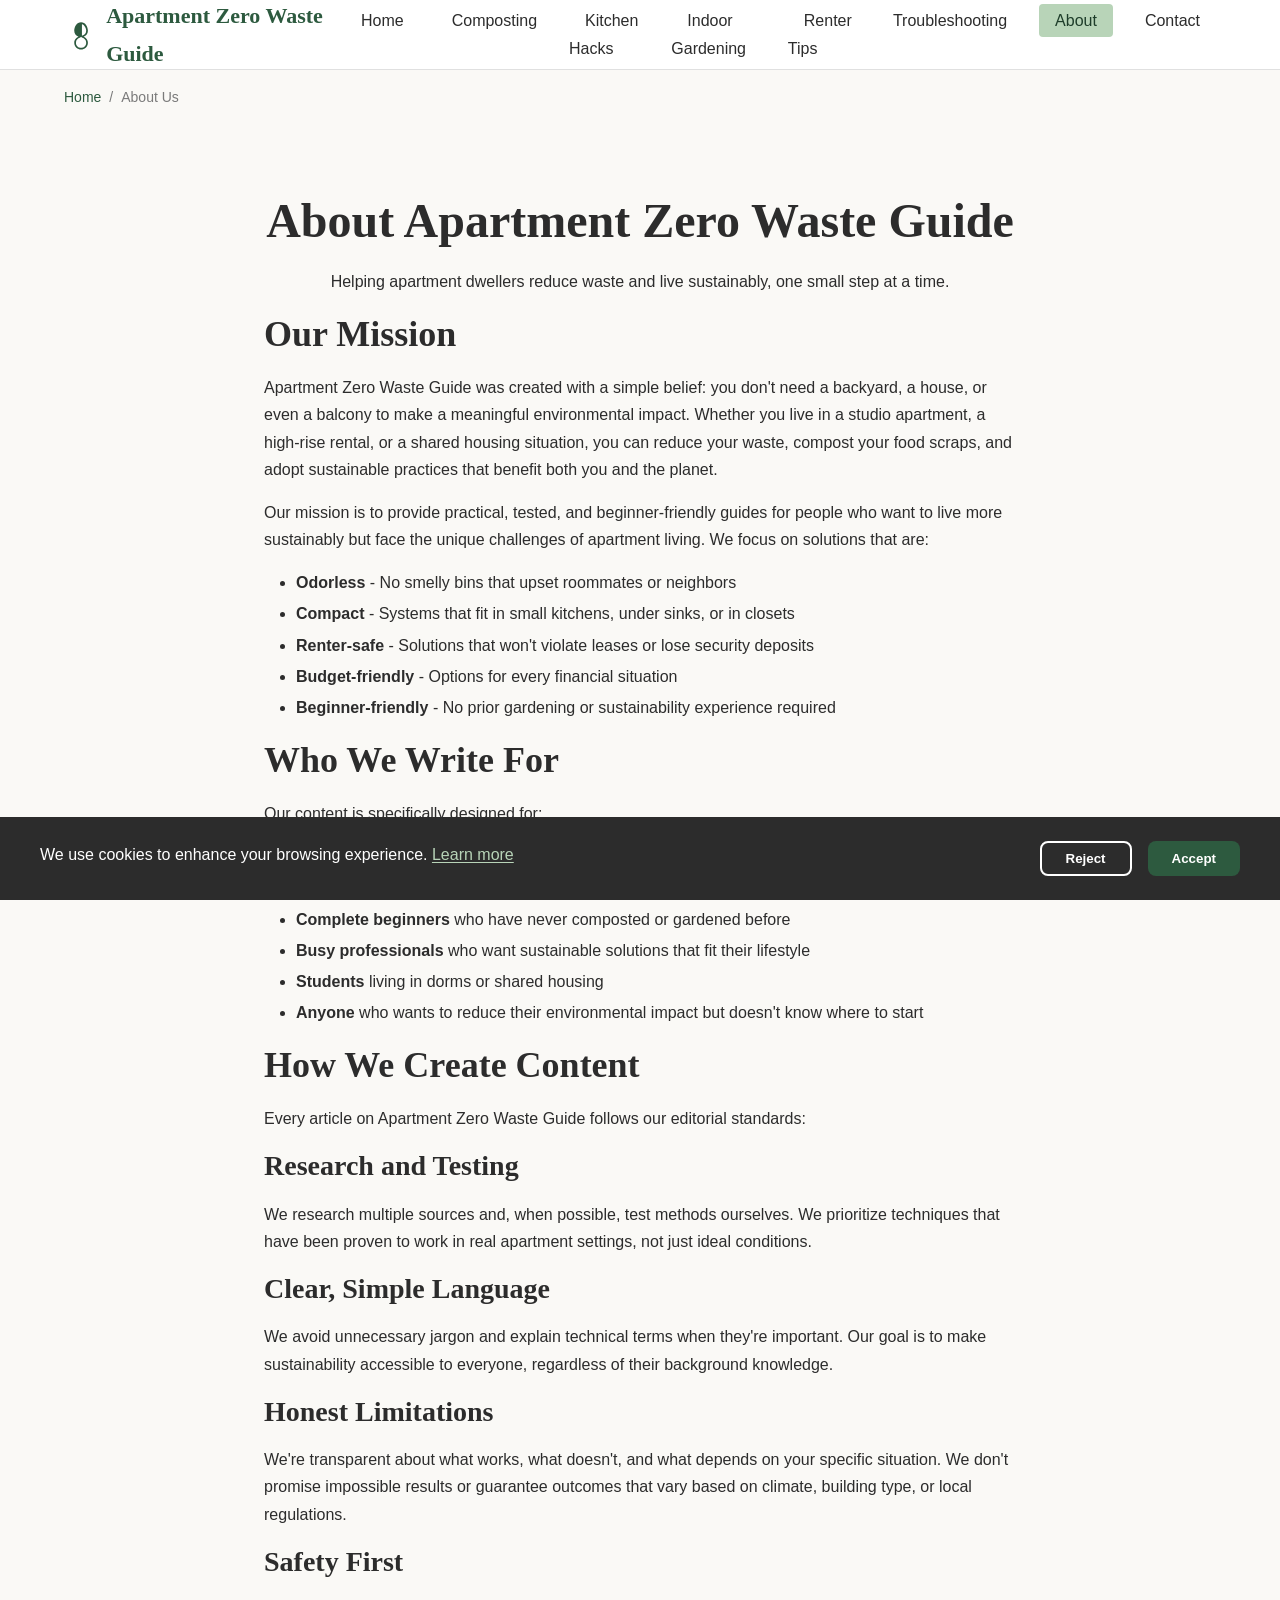
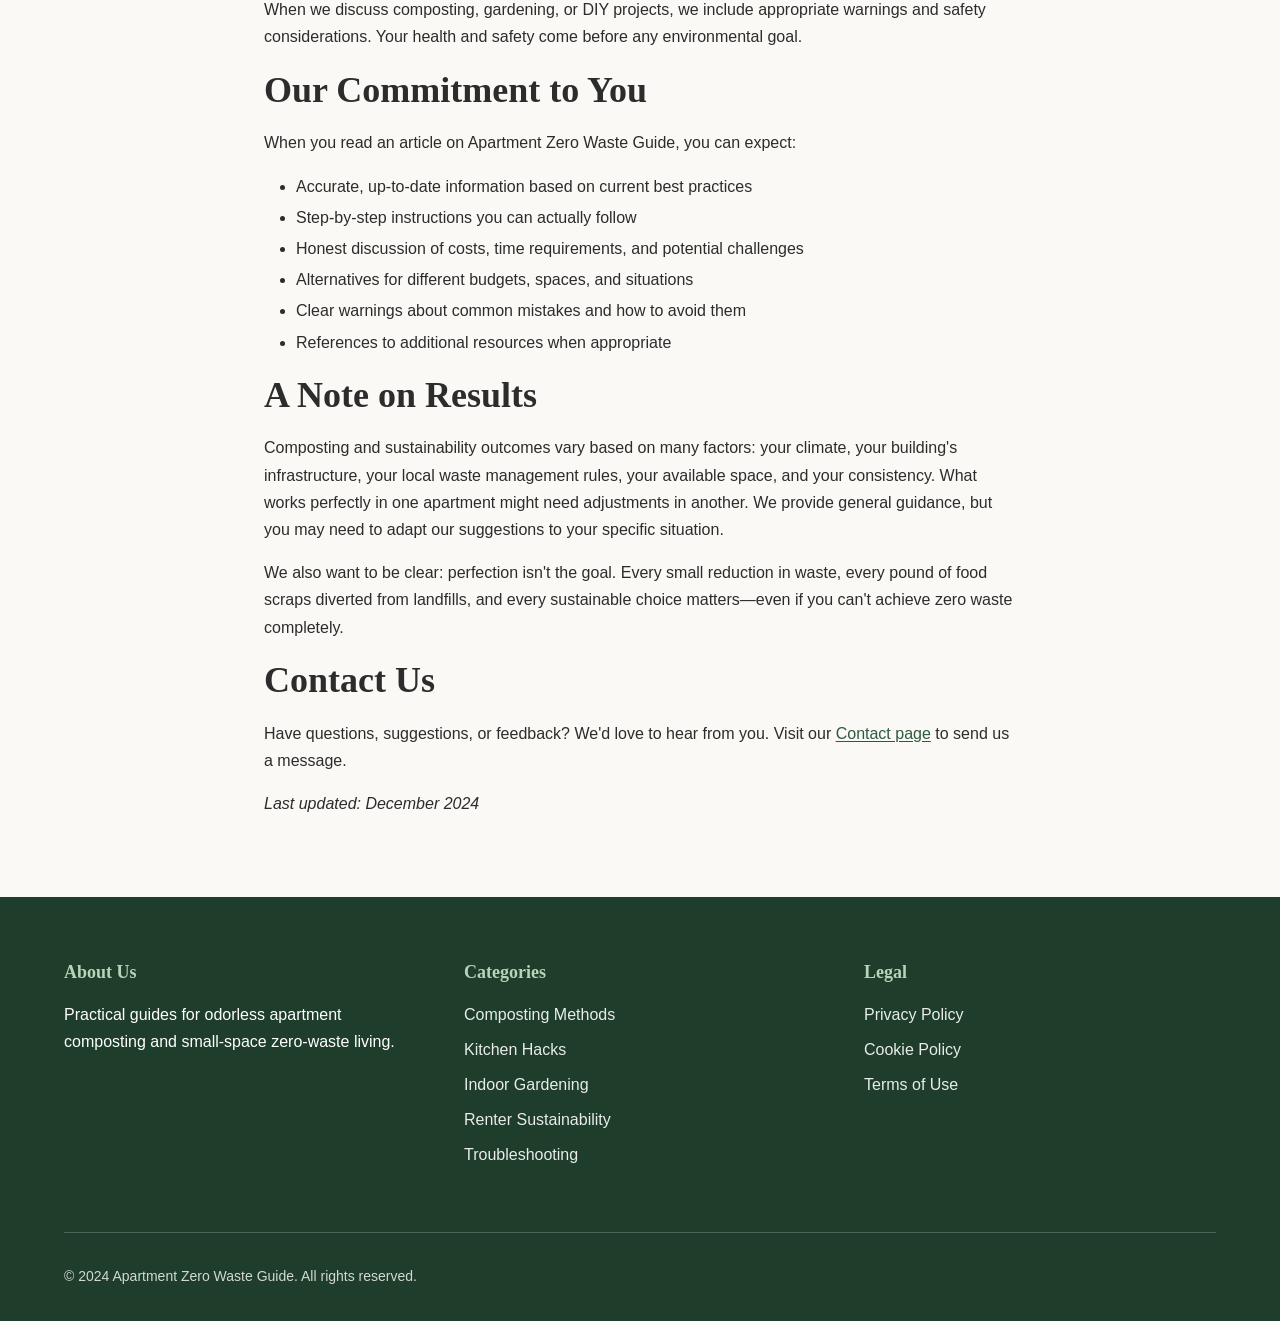
<file: about.html>
<!DOCTYPE html>
<html lang="en">
<head>
  <meta charset="UTF-8">
  <meta name="viewport" content="width=device-width, initial-scale=1.0">
  <meta name="description" content="Learn about Apartment Zero Waste Guide - our mission to help renters and apartment dwellers compost and live sustainably in small spaces.">
  <link rel="canonical" href="https://www.apartmentzerowasteguide.com/about.html">
  <title>About Us - Apartment Zero Waste Guide</title>
  <link rel="stylesheet" href="css/style.css">
  <link rel="stylesheet" href="css/responsive.css">
</head>
<body>
  <a href="#main-content" class="skip-link">Skip to main content</a>
  
  <header class="site-header">
    <div class="container header-inner">
      <a href="/" class="site-logo">
        <svg class="logo-icon" viewBox="0 0 40 40" aria-hidden="true">
          <path d="M20 5C15 5 12 10 12 15c0 3 2 6 5 7-2 1-5 3-5 7 0 5 4 8 8 8s8-3 8-8c0-4-3-6-5-7 3-1 5-4 5-7 0-5-3-10-8-10zm0 2c3 0 6 4 6 8 0 3-2 5-5 6V7zm0 28c-3 0-6-2-6-6 0-3 2-5 5-6l1-1 1 1c3 1 5 3 5 6 0 4-3 6-6 6z"/>
        </svg>
        <span>Apartment Zero Waste Guide</span>
      </a>
      <nav class="main-nav" aria-label="Main navigation">
        <ul class="nav-list">
          <li><a href="/">Home</a></li>
          <li><a href="categories/odorless-composting-methods.html">Composting</a></li>
          <li><a href="categories/zero-waste-kitchen-hacks.html">Kitchen Hacks</a></li>
          <li><a href="categories/small-space-indoor-gardening.html">Indoor Gardening</a></li>
          <li><a href="categories/renter-friendly-sustainability.html">Renter Tips</a></li>
          <li><a href="categories/troubleshooting-pest-control.html">Troubleshooting</a></li>
          <li><a href="about.html" class="current">About</a></li>
          <li><a href="contact.html">Contact</a></li>
        </ul>
      </nav>
      <button class="mobile-menu-toggle" aria-label="Toggle menu" aria-expanded="false">
        <span></span><span></span><span></span>
      </button>
    </div>
  </header>
  
  <main id="main-content">
    <div class="breadcrumbs">
      <div class="container">
        <ol class="breadcrumbs-list">
          <li><a href="/">Home</a></li>
          <li><span class="current" aria-current="page">About Us</span></li>
        </ol>
      </div>
    </div>
    
    <article class="section">
      <div class="container container-narrow">
        <header class="article-header" style="text-align: center;">
          <h1 class="article-title">About Apartment Zero Waste Guide</h1>
          <p class="article-subtitle">Helping apartment dwellers reduce waste and live sustainably, one small step at a time.</p>
        </header>
        
        <div class="article-content">
          <h2>Our Mission</h2>
          <p>
            Apartment Zero Waste Guide was created with a simple belief: you don't need a backyard, a house, or even a balcony to make a meaningful environmental impact. Whether you live in a studio apartment, a high-rise rental, or a shared housing situation, you can reduce your waste, compost your food scraps, and adopt sustainable practices that benefit both you and the planet.
          </p>
          <p>
            Our mission is to provide practical, tested, and beginner-friendly guides for people who want to live more sustainably but face the unique challenges of apartment living. We focus on solutions that are:
          </p>
          <ul>
            <li><strong>Odorless</strong> - No smelly bins that upset roommates or neighbors</li>
            <li><strong>Compact</strong> - Systems that fit in small kitchens, under sinks, or in closets</li>
            <li><strong>Renter-safe</strong> - Solutions that won't violate leases or lose security deposits</li>
            <li><strong>Budget-friendly</strong> - Options for every financial situation</li>
            <li><strong>Beginner-friendly</strong> - No prior gardening or sustainability experience required</li>
          </ul>
          
          <h2>Who We Write For</h2>
          <p>
            Our content is specifically designed for:
          </p>
          <ul>
            <li><strong>Renters</strong> who can't make permanent changes to their living space</li>
            <li><strong>Apartment dwellers</strong> with limited square footage</li>
            <li><strong>Complete beginners</strong> who have never composted or gardened before</li>
            <li><strong>Busy professionals</strong> who want sustainable solutions that fit their lifestyle</li>
            <li><strong>Students</strong> living in dorms or shared housing</li>
            <li><strong>Anyone</strong> who wants to reduce their environmental impact but doesn't know where to start</li>
          </ul>
          
          <h2>How We Create Content</h2>
          <p>
            Every article on Apartment Zero Waste Guide follows our editorial standards:
          </p>
          <h3>Research and Testing</h3>
          <p>
            We research multiple sources and, when possible, test methods ourselves. We prioritize techniques that have been proven to work in real apartment settings, not just ideal conditions.
          </p>
          <h3>Clear, Simple Language</h3>
          <p>
            We avoid unnecessary jargon and explain technical terms when they're important. Our goal is to make sustainability accessible to everyone, regardless of their background knowledge.
          </p>
          <h3>Honest Limitations</h3>
          <p>
            We're transparent about what works, what doesn't, and what depends on your specific situation. We don't promise impossible results or guarantee outcomes that vary based on climate, building type, or local regulations.
          </p>
          <h3>Safety First</h3>
          <p>
            When we discuss composting, gardening, or DIY projects, we include appropriate warnings and safety considerations. Your health and safety come before any environmental goal.
          </p>
          
          <h2>Our Commitment to You</h2>
          <p>
            When you read an article on Apartment Zero Waste Guide, you can expect:
          </p>
          <ul>
            <li>Accurate, up-to-date information based on current best practices</li>
            <li>Step-by-step instructions you can actually follow</li>
            <li>Honest discussion of costs, time requirements, and potential challenges</li>
            <li>Alternatives for different budgets, spaces, and situations</li>
            <li>Clear warnings about common mistakes and how to avoid them</li>
            <li>References to additional resources when appropriate</li>
          </ul>
          
          <h2>A Note on Results</h2>
          <p>
            Composting and sustainability outcomes vary based on many factors: your climate, your building's infrastructure, your local waste management rules, your available space, and your consistency. What works perfectly in one apartment might need adjustments in another. We provide general guidance, but you may need to adapt our suggestions to your specific situation.
          </p>
          <p>
            We also want to be clear: perfection isn't the goal. Every small reduction in waste, every pound of food scraps diverted from landfills, and every sustainable choice matters—even if you can't achieve zero waste completely.
          </p>
          
          <h2>Contact Us</h2>
          <p>
            Have questions, suggestions, or feedback? We'd love to hear from you. Visit our <a href="contact.html">Contact page</a> to send us a message.
          </p>
          <p>
            <em>Last updated: December 2024</em>
          </p>
        </div>
      </div>
    </article>
  </main>
  
  <footer class="site-footer">
    <div class="container">
      <div class="footer-grid">
        <div class="footer-section">
          <h4>About Us</h4>
          <p>Practical guides for odorless apartment composting and small-space zero-waste living.</p>
        </div>
        <div class="footer-section">
          <h4>Categories</h4>
          <ul>
            <li><a href="categories/odorless-composting-methods.html">Composting Methods</a></li>
            <li><a href="categories/zero-waste-kitchen-hacks.html">Kitchen Hacks</a></li>
            <li><a href="categories/small-space-indoor-gardening.html">Indoor Gardening</a></li>
            <li><a href="categories/renter-friendly-sustainability.html">Renter Sustainability</a></li>
            <li><a href="categories/troubleshooting-pest-control.html">Troubleshooting</a></li>
          </ul>
        </div>
        <div class="footer-section">
          <h4>Legal</h4>
          <ul>
            <li><a href="privacy-policy.html">Privacy Policy</a></li>
            <li><a href="cookie-policy.html">Cookie Policy</a></li>
            <li><a href="terms-of-use.html">Terms of Use</a></li>
          </ul>
        </div>
      </div>
      <div class="footer-bottom">
        <p>&copy; 2024 Apartment Zero Waste Guide. All rights reserved.</p>
      </div>
    </div>
  </footer>
  
  <div class="cookie-banner">
    <div class="cookie-banner-content">
      <div class="cookie-banner-text">
        <p>We use cookies to enhance your browsing experience. <a href="cookie-policy.html" style="color: var(--color-accent-light);">Learn more</a></p>
      </div>
      <div class="cookie-banner-actions">
        <button class="cookie-btn cookie-btn-reject">Reject</button>
        <button class="cookie-btn cookie-btn-accept">Accept</button>
      </div>
    </div>
  </div>
  
  <button class="back-to-top" aria-label="Back to top">↑</button>
  <script src="js/main.js" defer></script>
</body>
</html>
</file>
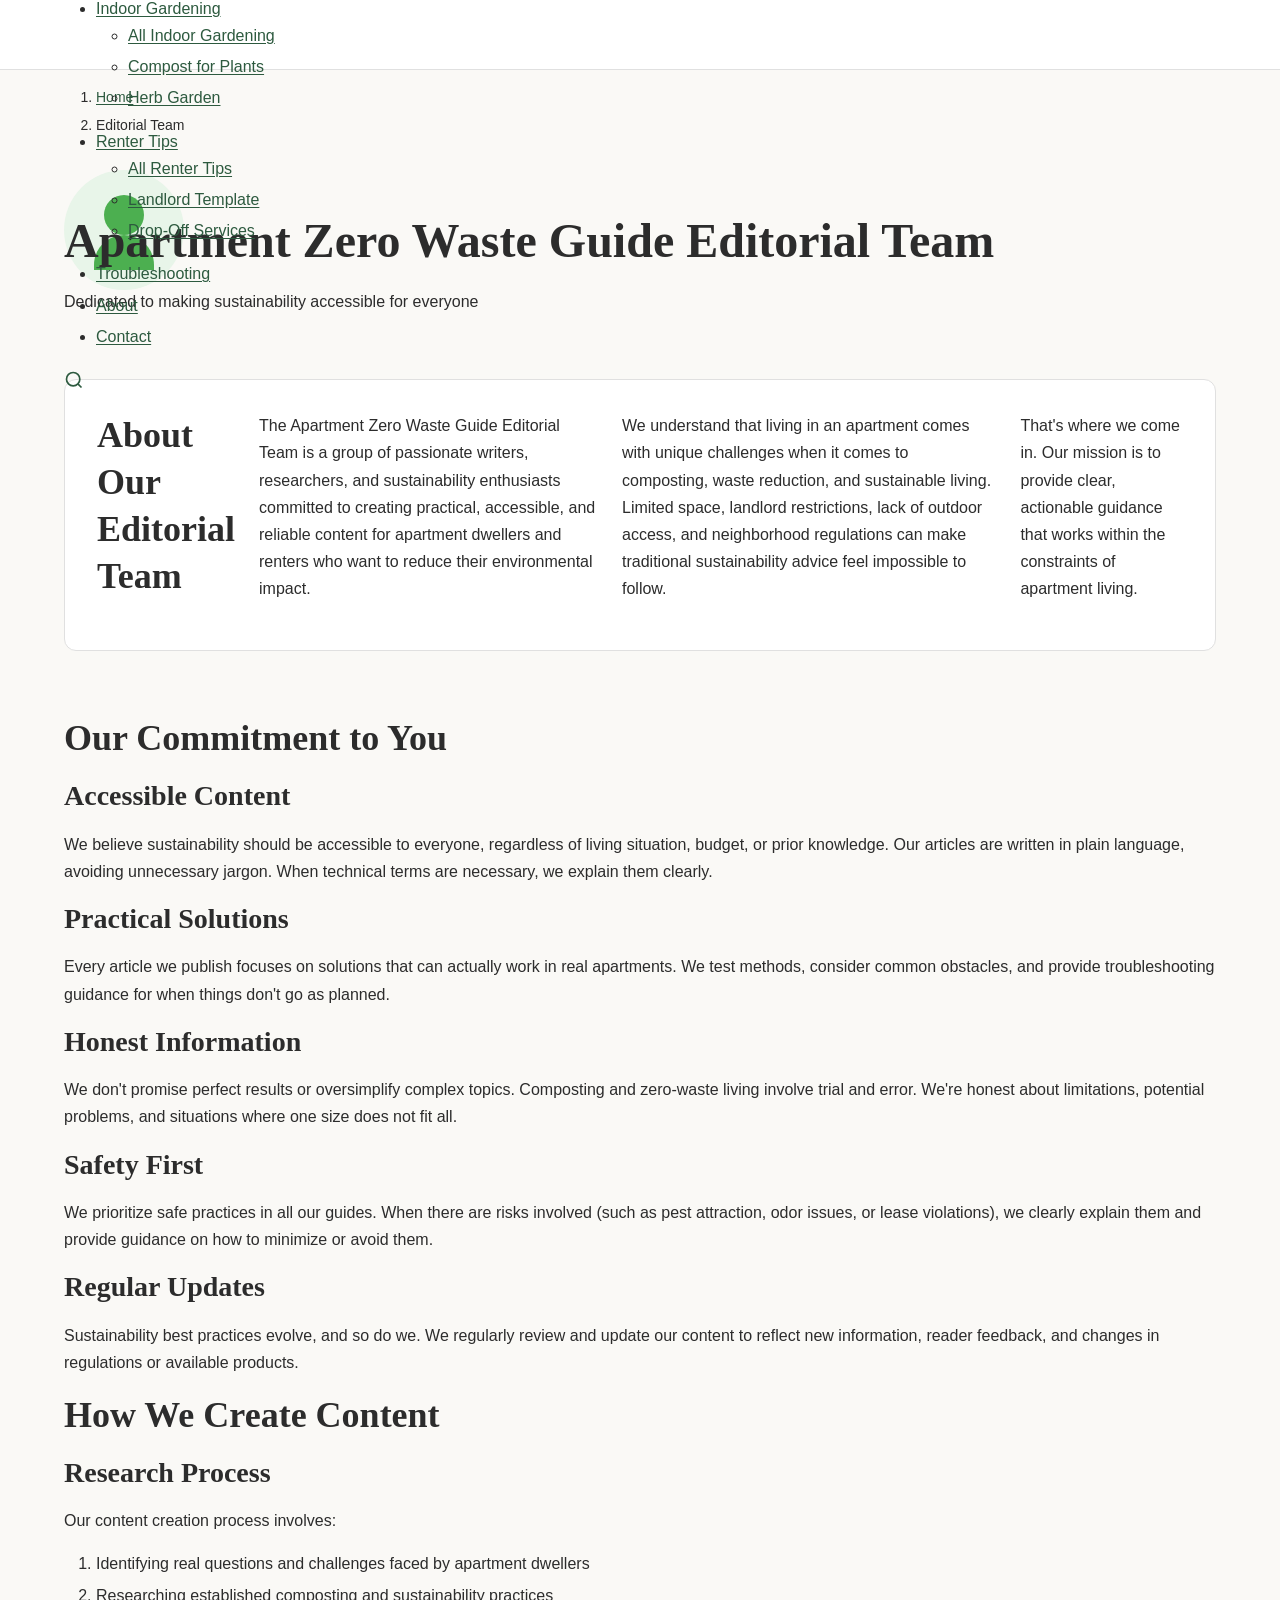
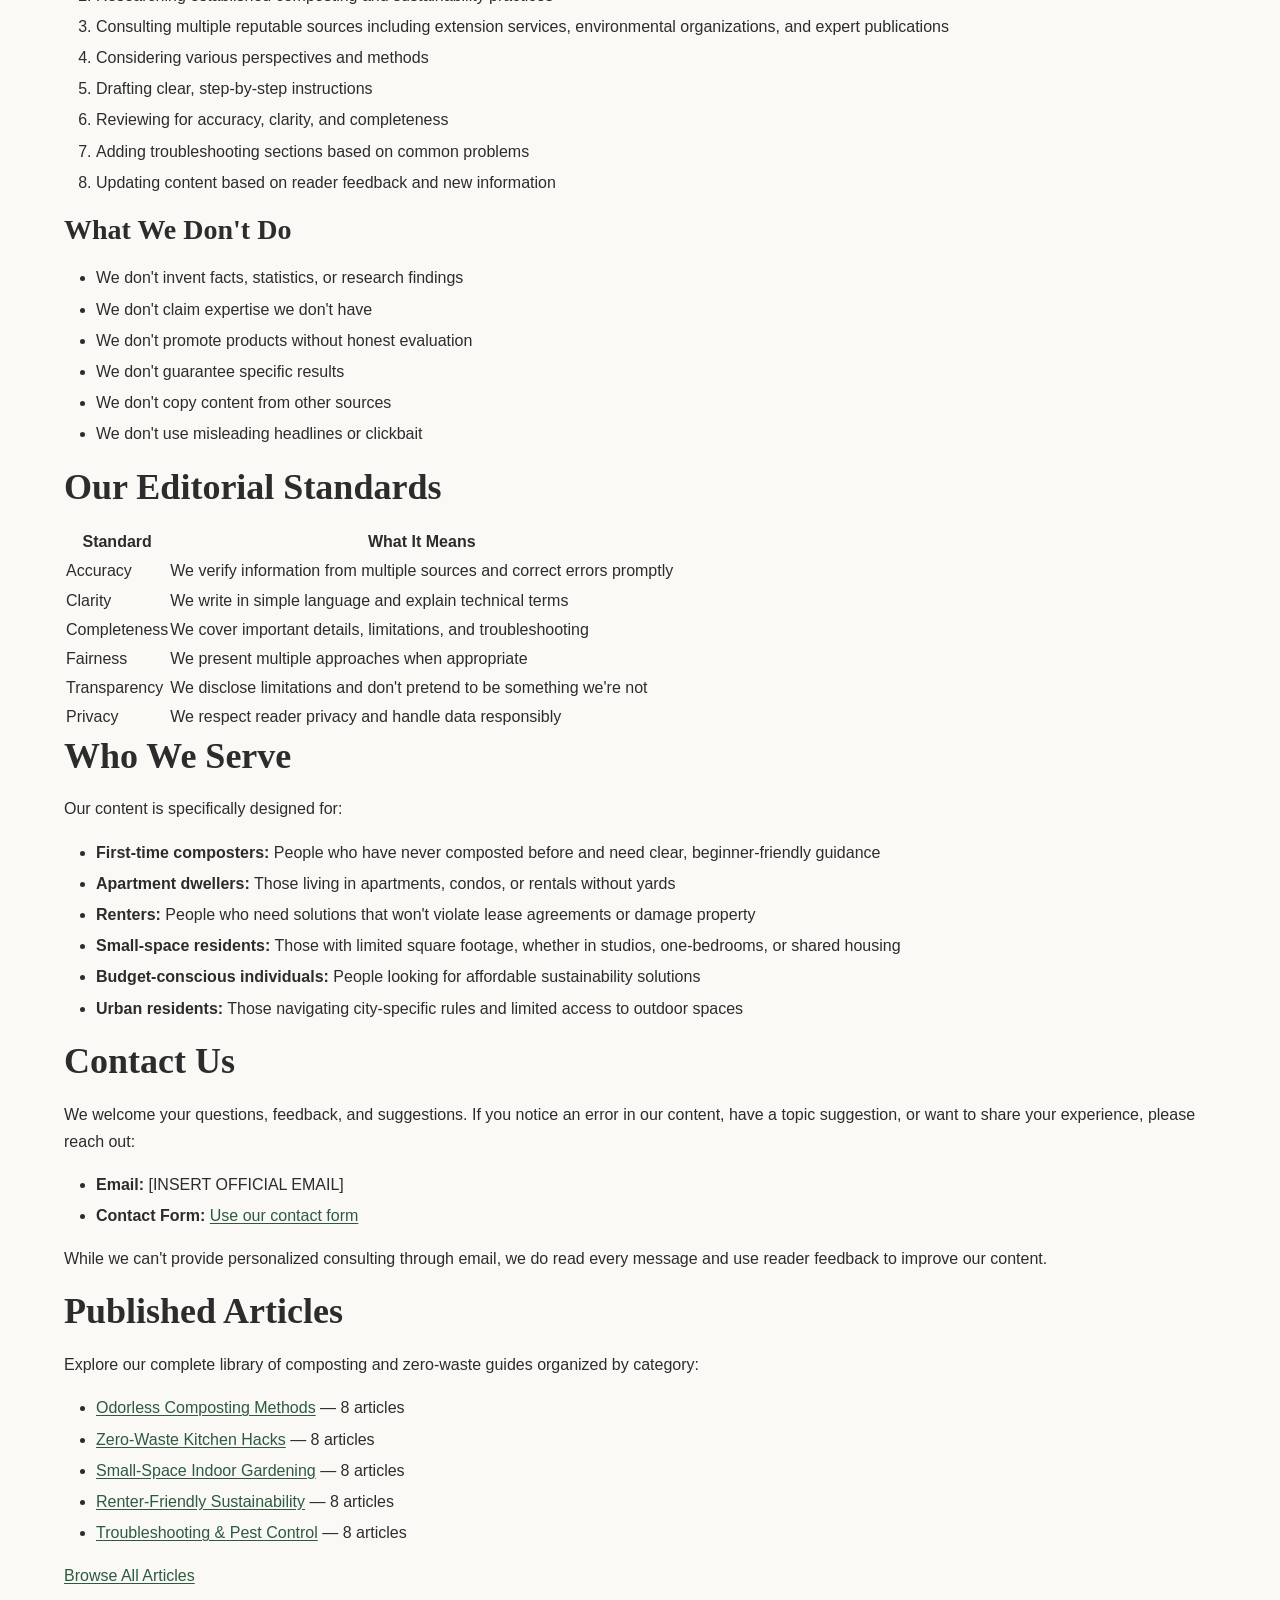
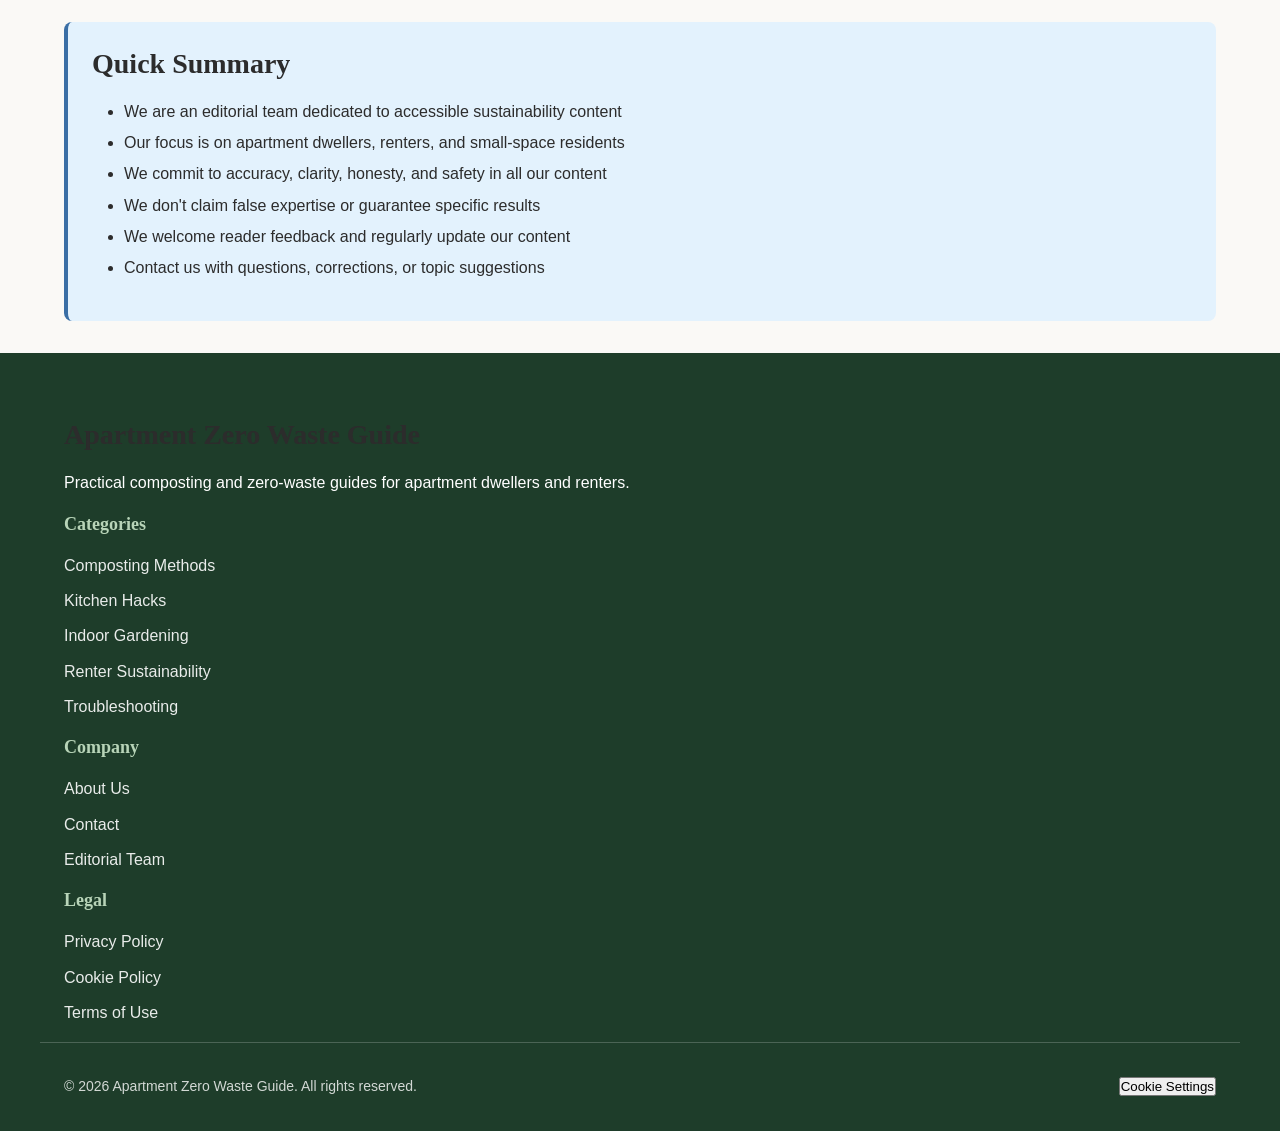
<file: author.html>
<!DOCTYPE html>
<html lang="en">
<head>
    <meta charset="UTF-8">
    <meta name="viewport" content="width=device-width, initial-scale=1.0">
    <meta name="description" content="Meet the Apartment Zero Waste Guide Editorial Team. We create practical, renter-friendly composting and sustainability tutorials for apartment dwellers.">
    <meta name="robots" content="index, follow">
    <link rel="canonical" href="https://apartmentzerowasteguide.com/author.html">
    
    <!-- Open Graph -->
    <meta property="og:title" content="Editorial Team - Apartment Zero Waste Guide">
    <meta property="og:description" content="Meet our editorial team dedicated to accessible sustainability content.">
    <meta property="og:type" content="article">
    <meta property="og:url" content="https://apartmentzerowasteguide.com/author.html">
    <meta property="og:image" content="https://apartmentzerowasteguide.com/images/logo/apartment-zero-waste-guide-og.png">
    
    <!-- Twitter Card -->
    <meta name="twitter:card" content="summary_large_image">
    <meta name="twitter:title" content="Editorial Team - Apartment Zero Waste Guide">
    <meta name="twitter:description" content="Meet our editorial team dedicated to accessible sustainability content.">
    
    <title>Editorial Team - Apartment Zero Waste Guide</title>
    
    <!-- Preload critical CSS -->
    <link rel="preload" href="../css/style.css" as="style">
    <link rel="preload" href="../css/article.css" as="style">
    <link rel="preload" href="../css/responsive.css" as="style">
    
    <!-- Stylesheets -->
    <link rel="stylesheet" href="../css/style.css">
    <link rel="stylesheet" href="../css/article.css">
    <link rel="stylesheet" href="../css/responsive.css">
    
    <!-- Favicon -->
    <link rel="icon" type="image/webp" href="../images/logo/favicon.webp">
    <link rel="apple-touch-icon" href="../images/logo/apple-touch-icon.webp">
    
    <!-- Structured Data -->
    <script type="application/ld+json">
    {
        "@context": "https://schema.org",
        "@type": "Person",
        "name": "Apartment Zero Waste Guide Editorial Team",
        "description": "Editorial team dedicated to producing accessible, renter-friendly sustainability tutorials.",
        "url": "https://apartmentzerowasteguide.com/author.html",
        "sameAs": [
            "https://apartmentzerowasteguide.com"
        ]
    }
    </script>
    <script type="application/ld+json">
    {
        "@context": "https://schema.org",
        "@type": "WebPage",
        "name": "Editorial Team",
        "description": "Meet our editorial team.",
        "url": "https://apartmentzerowasteguide.com/author.html",
        "isPartOf": {
            "@type": "WebSite",
            "name": "Apartment Zero Waste Guide",
            "url": "https://apartmentzerowasteguide.com"
        }
    }
    </script>
</head>
<body>
    <!-- Skip to content link for accessibility -->
    <a href="#main-content" class="skip-link">Skip to main content</a>
    
    <!-- Header -->
    <header class="site-header" role="banner">
        <div class="container header-container">
            <div class="logo">
                <a href="../index.html" aria-label="Apartment Zero Waste Guide - Home">
                    <span class="logo-text">Apartment Zero Waste Guide</span>
                </a>
            </div>
            
            <nav class="main-nav" role="navigation" aria-label="Main navigation">
                <button class="mobile-menu-toggle" aria-label="Toggle menu" aria-expanded="false" aria-controls="primary-navigation">
                    <span class="hamburger-line"></span>
                    <span class="hamburger-line"></span>
                    <span class="hamburger-line"></span>
                </button>
                
                <ul id="primary-navigation" class="nav-menu">
                    <li><a href="../index.html">Home</a></li>
                    <li class="has-submenu">
                        <a href="#" aria-haspopup="true">Composting Methods</a>
                        <ul class="submenu">
                            <li><a href="../categories/odorless-composting-methods.html">All Composting Methods</a></li>
                            <li><a href="../articles/how-to-start-worm-bin-apartment.html">Worm Bin Guide</a></li>
                            <li><a href="../articles/bokashi-vs-worm-composting.html">Bokashi vs Worms</a></li>
                        </ul>
                    </li>
                    <li class="has-submenu">
                        <a href="#" aria-haspopup="true">Kitchen Hacks</a>
                        <ul class="submenu">
                            <li><a href="../categories/zero-waste-kitchen-hacks.html">All Kitchen Hacks</a></li>
                            <li><a href="../articles/store-food-scraps-without-smell.html">Store Scraps</a></li>
                            <li><a href="../articles/foods-never-compost-apartment.html">Foods to Avoid</a></li>
                        </ul>
                    </li>
                    <li class="has-submenu">
                        <a href="#" aria-haspopup="true">Indoor Gardening</a>
                        <ul class="submenu">
                            <li><a href="../categories/small-space-indoor-gardening.html">All Indoor Gardening</a></li>
                            <li><a href="../articles/use-compost-houseplants.html">Compost for Plants</a></li>
                            <li><a href="../articles/indoor-herb-garden-compost.html">Herb Garden</a></li>
                        </ul>
                    </li>
                    <li class="has-submenu">
                        <a href="#" aria-haspopup="true">Renter Tips</a>
                        <ul class="submenu">
                            <li><a href="../categories/renter-friendly-sustainability.html">All Renter Tips</a></li>
                            <li><a href="../articles/explain-composting-landlord.html">Landlord Template</a></li>
                            <li><a href="../articles/drop-off-compost-services.html">Drop-Off Services</a></li>
                        </ul>
                    </li>
                    <li><a href="../categories/troubleshooting-pest-control.html">Troubleshooting</a></li>
                    <li><a href="../about.html">About</a></li>
                    <li><a href="../contact.html">Contact</a></li>
                </ul>
            </nav>
            
            <div class="header-search">
                <a href="../search.html" class="search-btn" aria-label="Search">
                    <svg width="20" height="20" viewBox="0 0 24 24" fill="none" stroke="currentColor" stroke-width="2" aria-hidden="true">
                        <circle cx="11" cy="11" r="8"></circle>
                        <path d="m21 21-4.35-4.35"></path>
                    </svg>
                </a>
            </div>
        </div>
    </header>

    <!-- Main Content -->
    <main id="main-content" class="main-content" role="main">
        <article class="institutional-page author-page">
            <div class="container">
                <!-- Breadcrumbs -->
                <nav class="breadcrumbs" aria-label="Breadcrumb">
                    <ol>
                        <li><a href="../index.html">Home</a></li>
                        <li><span aria-current="page">Editorial Team</span></li>
                    </ol>
                </nav>
                
                <header class="page-header author-header">
                    <div class="author-avatar">
                        <svg width="120" height="120" viewBox="0 0 120 120" fill="none" xmlns="http://www.w3.org/2000/svg" aria-label="Editorial Team Avatar">
                            <circle cx="60" cy="60" r="60" fill="#E8F5E9"/>
                            <circle cx="60" cy="45" r="20" fill="#4CAF50"/>
                            <path d="M30 95c0-16.569 13.431-30 30-30s30 13.431 30 30v5H30v-5z" fill="#4CAF50"/>
                        </svg>
                    </div>
                    <h1>Apartment Zero Waste Guide Editorial Team</h1>
                    <p class="page-subtitle">Dedicated to making sustainability accessible for everyone</p>
                </header>
                
                <div class="page-content">
                    <section class="content-section author-bio">
                        <h2>About Our Editorial Team</h2>
                        <p>The Apartment Zero Waste Guide Editorial Team is a group of passionate writers, researchers, and sustainability enthusiasts committed to creating practical, accessible, and reliable content for apartment dwellers and renters who want to reduce their environmental impact.</p>
                        
                        <p>We understand that living in an apartment comes with unique challenges when it comes to composting, waste reduction, and sustainable living. Limited space, landlord restrictions, lack of outdoor access, and neighborhood regulations can make traditional sustainability advice feel impossible to follow.</p>
                        
                        <p>That's where we come in. Our mission is to provide clear, actionable guidance that works within the constraints of apartment living.</p>
                    </section>
                    
                    <section class="content-section">
                        <h2>Our Commitment to You</h2>
                        
                        <h3>Accessible Content</h3>
                        <p>We believe sustainability should be accessible to everyone, regardless of living situation, budget, or prior knowledge. Our articles are written in plain language, avoiding unnecessary jargon. When technical terms are necessary, we explain them clearly.</p>
                        
                        <h3>Practical Solutions</h3>
                        <p>Every article we publish focuses on solutions that can actually work in real apartments. We test methods, consider common obstacles, and provide troubleshooting guidance for when things don't go as planned.</p>
                        
                        <h3>Honest Information</h3>
                        <p>We don't promise perfect results or oversimplify complex topics. Composting and zero-waste living involve trial and error. We're honest about limitations, potential problems, and situations where one size does not fit all.</p>
                        
                        <h3>Safety First</h3>
                        <p>We prioritize safe practices in all our guides. When there are risks involved (such as pest attraction, odor issues, or lease violations), we clearly explain them and provide guidance on how to minimize or avoid them.</p>
                        
                        <h3>Regular Updates</h3>
                        <p>Sustainability best practices evolve, and so do we. We regularly review and update our content to reflect new information, reader feedback, and changes in regulations or available products.</p>
                    </section>
                    
                    <section class="content-section">
                        <h2>How We Create Content</h2>
                        
                        <h3>Research Process</h3>
                        <p>Our content creation process involves:</p>
                        <ol>
                            <li>Identifying real questions and challenges faced by apartment dwellers</li>
                            <li>Researching established composting and sustainability practices</li>
                            <li>Consulting multiple reputable sources including extension services, environmental organizations, and expert publications</li>
                            <li>Considering various perspectives and methods</li>
                            <li>Drafting clear, step-by-step instructions</li>
                            <li>Reviewing for accuracy, clarity, and completeness</li>
                            <li>Adding troubleshooting sections based on common problems</li>
                            <li>Updating content based on reader feedback and new information</li>
                        </ol>
                        
                        <h3>What We Don't Do</h3>
                        <ul>
                            <li>We don't invent facts, statistics, or research findings</li>
                            <li>We don't claim expertise we don't have</li>
                            <li>We don't promote products without honest evaluation</li>
                            <li>We don't guarantee specific results</li>
                            <li>We don't copy content from other sources</li>
                            <li>We don't use misleading headlines or clickbait</li>
                        </ul>
                    </section>
                    
                    <section class="content-section">
                        <h2>Our Editorial Standards</h2>
                        
                        <table class="data-table">
                            <thead>
                                <tr>
                                    <th scope="col">Standard</th>
                                    <th scope="col">What It Means</th>
                                </tr>
                            </thead>
                            <tbody>
                                <tr>
                                    <td>Accuracy</td>
                                    <td>We verify information from multiple sources and correct errors promptly</td>
                                </tr>
                                <tr>
                                    <td>Clarity</td>
                                    <td>We write in simple language and explain technical terms</td>
                                </tr>
                                <tr>
                                    <td>Completeness</td>
                                    <td>We cover important details, limitations, and troubleshooting</td>
                                </tr>
                                <tr>
                                    <td>Fairness</td>
                                    <td>We present multiple approaches when appropriate</td>
                                </tr>
                                <tr>
                                    <td>Transparency</td>
                                    <td>We disclose limitations and don't pretend to be something we're not</td>
                                </tr>
                                <tr>
                                    <td>Privacy</td>
                                    <td>We respect reader privacy and handle data responsibly</td>
                                </tr>
                            </tbody>
                        </table>
                    </section>
                    
                    <section class="content-section">
                        <h2>Who We Serve</h2>
                        <p>Our content is specifically designed for:</p>
                        
                        <ul>
                            <li><strong>First-time composters:</strong> People who have never composted before and need clear, beginner-friendly guidance</li>
                            <li><strong>Apartment dwellers:</strong> Those living in apartments, condos, or rentals without yards</li>
                            <li><strong>Renters:</strong> People who need solutions that won't violate lease agreements or damage property</li>
                            <li><strong>Small-space residents:</strong> Those with limited square footage, whether in studios, one-bedrooms, or shared housing</li>
                            <li><strong>Budget-conscious individuals:</strong> People looking for affordable sustainability solutions</li>
                            <li><strong>Urban residents:</strong> Those navigating city-specific rules and limited access to outdoor spaces</li>
                        </ul>
                    </section>
                    
                    <section class="content-section">
                        <h2>Contact Us</h2>
                        <p>We welcome your questions, feedback, and suggestions. If you notice an error in our content, have a topic suggestion, or want to share your experience, please reach out:</p>
                        
                        <ul>
                            <li><strong>Email:</strong> [INSERT OFFICIAL EMAIL]</li>
                            <li><strong>Contact Form:</strong> <a href="../contact.html">Use our contact form</a></li>
                        </ul>
                        
                        <p>While we can't provide personalized consulting through email, we do read every message and use reader feedback to improve our content.</p>
                    </section>
                    
                    <section class="content-section">
                        <h2>Published Articles</h2>
                        <p>Explore our complete library of composting and zero-waste guides organized by category:</p>
                        
                        <ul class="article-list">
                            <li><a href="../categories/odorless-composting-methods.html">Odorless Composting Methods</a> — 8 articles</li>
                            <li><a href="../categories/zero-waste-kitchen-hacks.html">Zero-Waste Kitchen Hacks</a> — 8 articles</li>
                            <li><a href="../categories/small-space-indoor-gardening.html">Small-Space Indoor Gardening</a> — 8 articles</li>
                            <li><a href="../categories/renter-friendly-sustainability.html">Renter-Friendly Sustainability</a> — 8 articles</li>
                            <li><a href="../categories/troubleshooting-pest-control.html">Troubleshooting & Pest Control</a> — 8 articles</li>
                        </ul>
                        
                        <p class="cta-button-container">
                            <a href="../index.html" class="cta-button">Browse All Articles</a>
                        </p>
                    </section>
                    
                    <section class="content-section info-box">
                        <h3>Quick Summary</h3>
                        <ul>
                            <li>We are an editorial team dedicated to accessible sustainability content</li>
                            <li>Our focus is on apartment dwellers, renters, and small-space residents</li>
                            <li>We commit to accuracy, clarity, honesty, and safety in all our content</li>
                            <li>We don't claim false expertise or guarantee specific results</li>
                            <li>We welcome reader feedback and regularly update our content</li>
                            <li>Contact us with questions, corrections, or topic suggestions</li>
                        </ul>
                    </section>
                </div>
            </div>
        </article>
    </main>

    <!-- Footer -->
    <footer class="site-footer" role="contentinfo">
        <div class="container footer-container">
            <div class="footer-section">
                <h3>Apartment Zero Waste Guide</h3>
                <p>Practical composting and zero-waste guides for apartment dwellers and renters.</p>
            </div>
            
            <div class="footer-section">
                <h4>Categories</h4>
                <ul>
                    <li><a href="../categories/odorless-composting-methods.html">Composting Methods</a></li>
                    <li><a href="../categories/zero-waste-kitchen-hacks.html">Kitchen Hacks</a></li>
                    <li><a href="../categories/small-space-indoor-gardening.html">Indoor Gardening</a></li>
                    <li><a href="../categories/renter-friendly-sustainability.html">Renter Sustainability</a></li>
                    <li><a href="../categories/troubleshooting-pest-control.html">Troubleshooting</a></li>
                </ul>
            </div>
            
            <div class="footer-section">
                <h4>Company</h4>
                <ul>
                    <li><a href="../about.html">About Us</a></li>
                    <li><a href="../contact.html">Contact</a></li>
                    <li><a href="../author.html">Editorial Team</a></li>
                </ul>
            </div>
            
            <div class="footer-section">
                <h4>Legal</h4>
                <ul>
                    <li><a href="../privacy-policy.html">Privacy Policy</a></li>
                    <li><a href="../cookie-policy.html">Cookie Policy</a></li>
                    <li><a href="../terms-of-use.html">Terms of Use</a></li>
                </ul>
            </div>
        </div>
        
        <div class="container footer-bottom">
            <p>&copy; 2026 Apartment Zero Waste Guide. All rights reserved.</p>
            <button id="cookie-settings-btn" class="cookie-settings-link" aria-label="Cookie settings">Cookie Settings</button>
        </div>
    </footer>
    
    <!-- Back to top button -->
    <button id="back-to-top" class="back-to-top" aria-label="Back to top" hidden>
        <svg width="24" height="24" viewBox="0 0 24 24" fill="none" stroke="currentColor" stroke-width="2" aria-hidden="true">
            <path d="m18 15-6-6-6 6"/>
        </svg>
    </button>

    <!-- Scripts -->
    <script src="../js/main.js" defer></script>
</body>
</html>
</file>
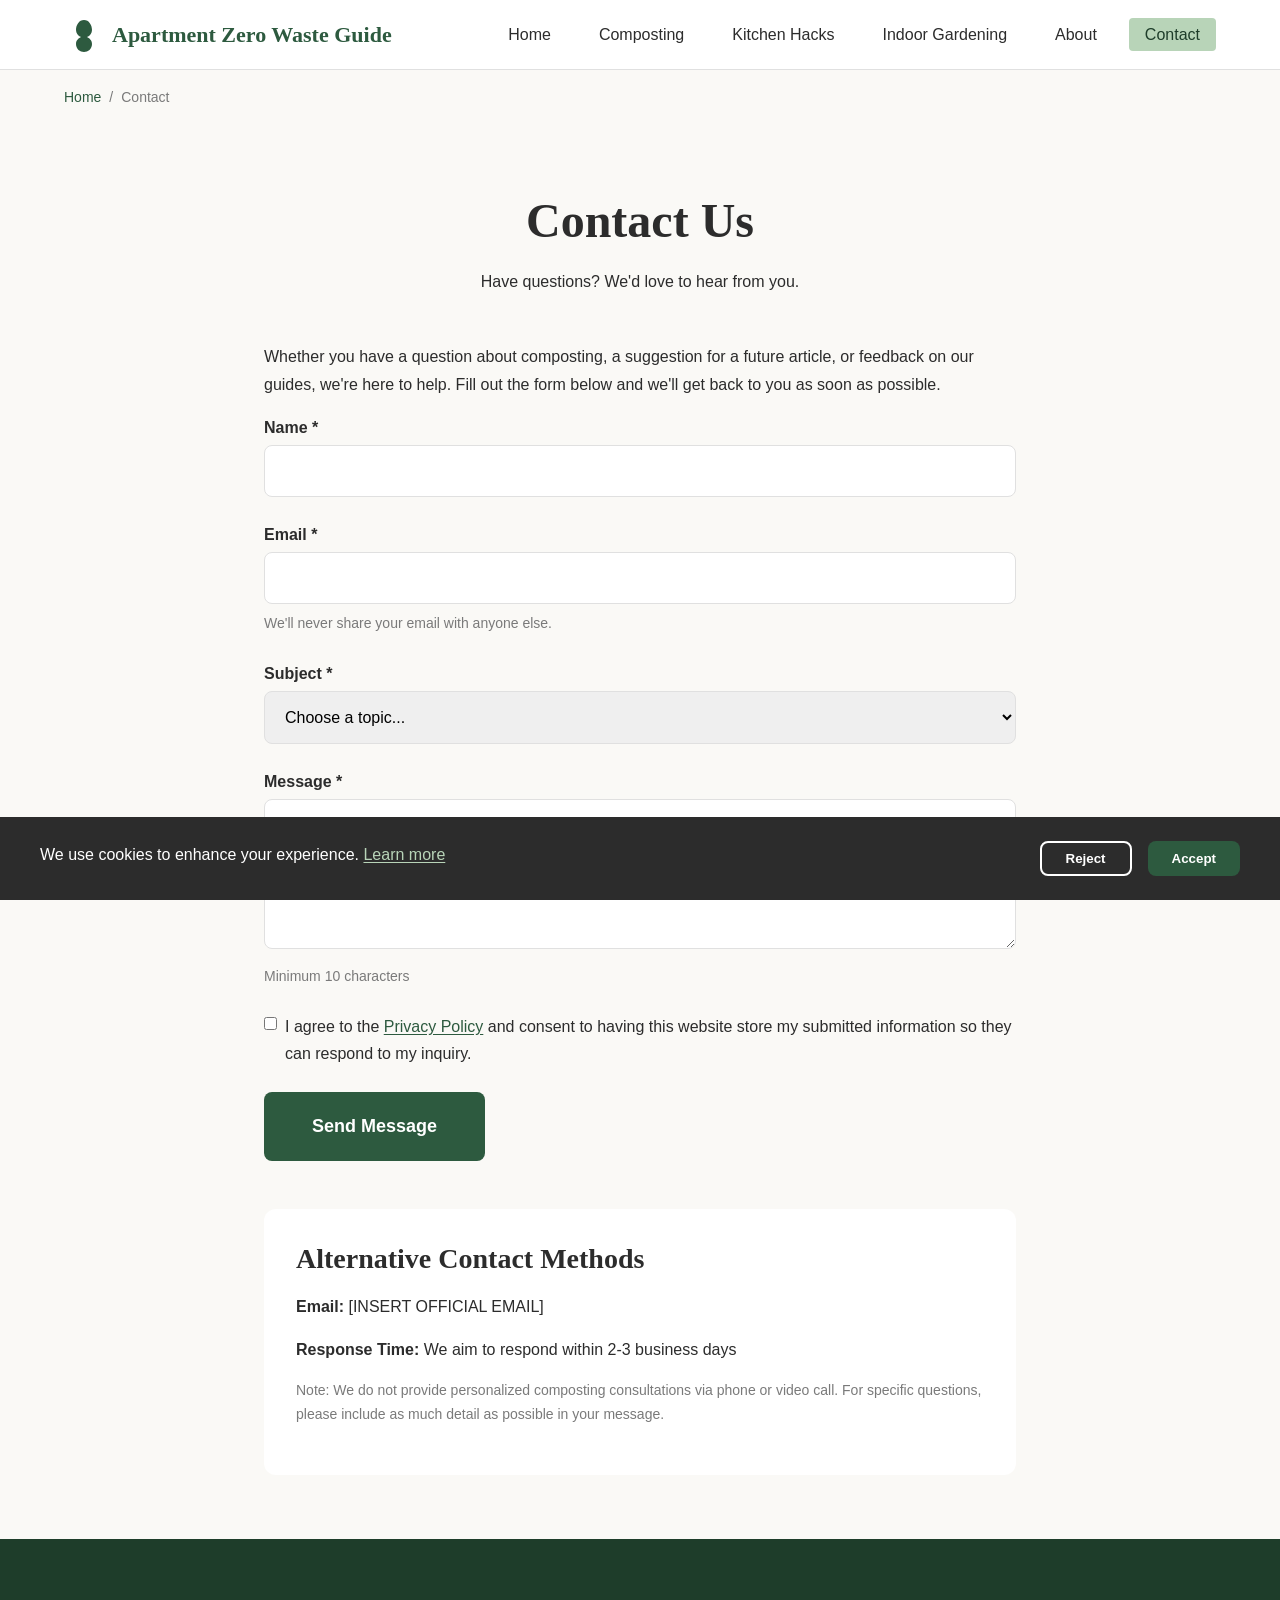
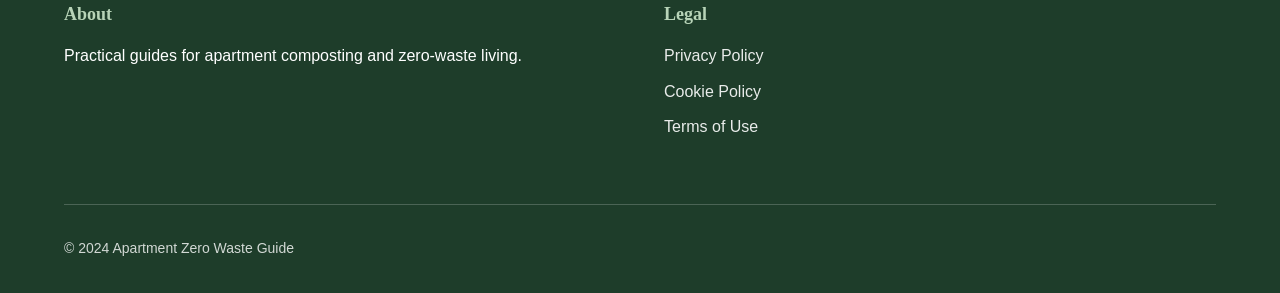
<file: contact.html>
<!DOCTYPE html>
<html lang="en">
<head>
  <meta charset="UTF-8">
  <meta name="viewport" content="width=device-width, initial-scale=1.0">
  <meta name="description" content="Contact Apartment Zero Waste Guide with questions, suggestions, or feedback about our composting and sustainability guides.">
  <link rel="canonical" href="https://www.apartmentzerowasteguide.com/contact.html">
  <title>Contact Us - Apartment Zero Waste Guide</title>
  <link rel="stylesheet" href="css/style.css">
  <link rel="stylesheet" href="css/responsive.css">
  <style>
    .form-group { margin-bottom: var(--spacing-lg); }
    .form-group label { display: block; margin-bottom: var(--spacing-xs); font-weight: 600; }
    .form-group input, .form-group textarea, .form-group select {
      width: 100%; padding: var(--spacing-md); border: 1px solid var(--color-border);
      border-radius: var(--radius-md); font-family: inherit; font-size: var(--font-size-base);
    }
    .form-group input:focus, .form-group textarea:focus {
      outline: none; border-color: var(--color-primary); box-shadow: 0 0 0 3px rgba(45,90,63,0.1);
    }
    .form-group textarea { min-height: 150px; resize: vertical; }
    .form-note { font-size: var(--font-size-sm); color: var(--color-text-muted); margin-top: var(--spacing-sm); }
    .contact-info { background: var(--color-bg-white); padding: var(--spacing-xl); border-radius: var(--radius-lg); margin-top: var(--spacing-2xl); }
  </style>
</head>
<body>
  <a href="#main-content" class="skip-link">Skip to main content</a>
  <header class="site-header">
    <div class="container header-inner">
      <a href="/" class="site-logo">
        <svg class="logo-icon" viewBox="0 0 40 40"><path d="M20 5C15 5 12 10 12 15c0 3 2 6 5 7-2 1-5 3-5 7 0 5 4 8 8 8s8-3 8-8c0-4-3-6-5-7 3-1 5-4 5-7 0-5-3-10-8-10z"/></svg>
        <span>Apartment Zero Waste Guide</span>
      </a>
      <nav class="main-nav"><ul class="nav-list">
        <li><a href="/">Home</a></li>
        <li><a href="categories/odorless-composting-methods.html">Composting</a></li>
        <li><a href="categories/zero-waste-kitchen-hacks.html">Kitchen Hacks</a></li>
        <li><a href="categories/small-space-indoor-gardening.html">Indoor Gardening</a></li>
        <li><a href="about.html">About</a></li>
        <li><a href="contact.html" class="current">Contact</a></li>
      </ul></nav>
      <button class="mobile-menu-toggle" aria-label="Toggle menu"><span></span><span></span><span></span></button>
    </div>
  </header>
  <main id="main-content">
    <div class="breadcrumbs"><div class="container"><ol class="breadcrumbs-list"><li><a href="/">Home</a></li><li><span class="current">Contact</span></li></ol></div></div>
    <article class="section">
      <div class="container container-narrow">
        <header style="text-align:center;margin-bottom:var(--spacing-2xl)">
          <h1 class="article-title">Contact Us</h1>
          <p class="article-subtitle">Have questions? We'd love to hear from you.</p>
        </header>
        <div class="article-content">
          <p>Whether you have a question about composting, a suggestion for a future article, or feedback on our guides, we're here to help. Fill out the form below and we'll get back to you as soon as possible.</p>
          
          <form class="contact-form" action="#" method="post" data-validate>
            <div class="form-group">
              <label for="name">Name *</label>
              <input type="text" id="name" name="name" required minlength="2" autocomplete="name">
            </div>
            <div class="form-group">
              <label for="email">Email *</label>
              <input type="email" id="email" name="email" required autocomplete="email">
              <p class="form-note">We'll never share your email with anyone else.</p>
            </div>
            <div class="form-group">
              <label for="subject">Subject *</label>
              <select id="subject" name="subject" required>
                <option value="">Choose a topic...</option>
                <option value="question">General Question</option>
                <option value="composting">Composting Help</option>
                <option value="suggestion">Article Suggestion</option>
                <option value="feedback">Website Feedback</option>
                <option value="other">Other</option>
              </select>
            </div>
            <div class="form-group">
              <label for="message">Message *</label>
              <textarea id="message" name="message" required minlength="10"></textarea>
              <p class="form-note">Minimum 10 characters</p>
            </div>
            <div class="form-group">
              <label style="display:flex;align-items:flex-start;gap:var(--spacing-sm);font-weight:normal">
                <input type="checkbox" name="privacy" required style="width:auto;margin-top:4px">
                <span>I agree to the <a href="privacy-policy.html" target="_blank">Privacy Policy</a> and consent to having this website store my submitted information so they can respond to my inquiry.</span>
              </label>
            </div>
            <button type="submit" class="btn btn-primary btn-lg">Send Message</button>
          </form>
          
          <div class="contact-info">
            <h3>Alternative Contact Methods</h3>
            <p><strong>Email:</strong> [INSERT OFFICIAL EMAIL]</p>
            <p><strong>Response Time:</strong> We aim to respond within 2-3 business days</p>
            <p class="form-note">Note: We do not provide personalized composting consultations via phone or video call. For specific questions, please include as much detail as possible in your message.</p>
          </div>
        </div>
      </div>
    </article>
  </main>
  <footer class="site-footer">
    <div class="container"><div class="footer-grid">
      <div class="footer-section"><h4>About</h4><p>Practical guides for apartment composting and zero-waste living.</p></div>
      <div class="footer-section"><h4>Legal</h4><ul><li><a href="privacy-policy.html">Privacy Policy</a></li><li><a href="cookie-policy.html">Cookie Policy</a></li><li><a href="terms-of-use.html">Terms of Use</a></li></ul></div>
    </div><div class="footer-bottom"><p>&copy; 2024 Apartment Zero Waste Guide</p></div></div>
  </footer>
  <div class="cookie-banner"><div class="cookie-banner-content"><div class="cookie-banner-text"><p>We use cookies to enhance your experience. <a href="cookie-policy.html" style="color:var(--color-accent-light)">Learn more</a></p></div><div class="cookie-banner-actions"><button class="cookie-btn cookie-btn-reject">Reject</button><button class="cookie-btn cookie-btn-accept">Accept</button></div></div></div>
  <button class="back-to-top" aria-label="Back to top">↑</button>
  <script src="js/main.js" defer></script>
</body>
</html>
</file>
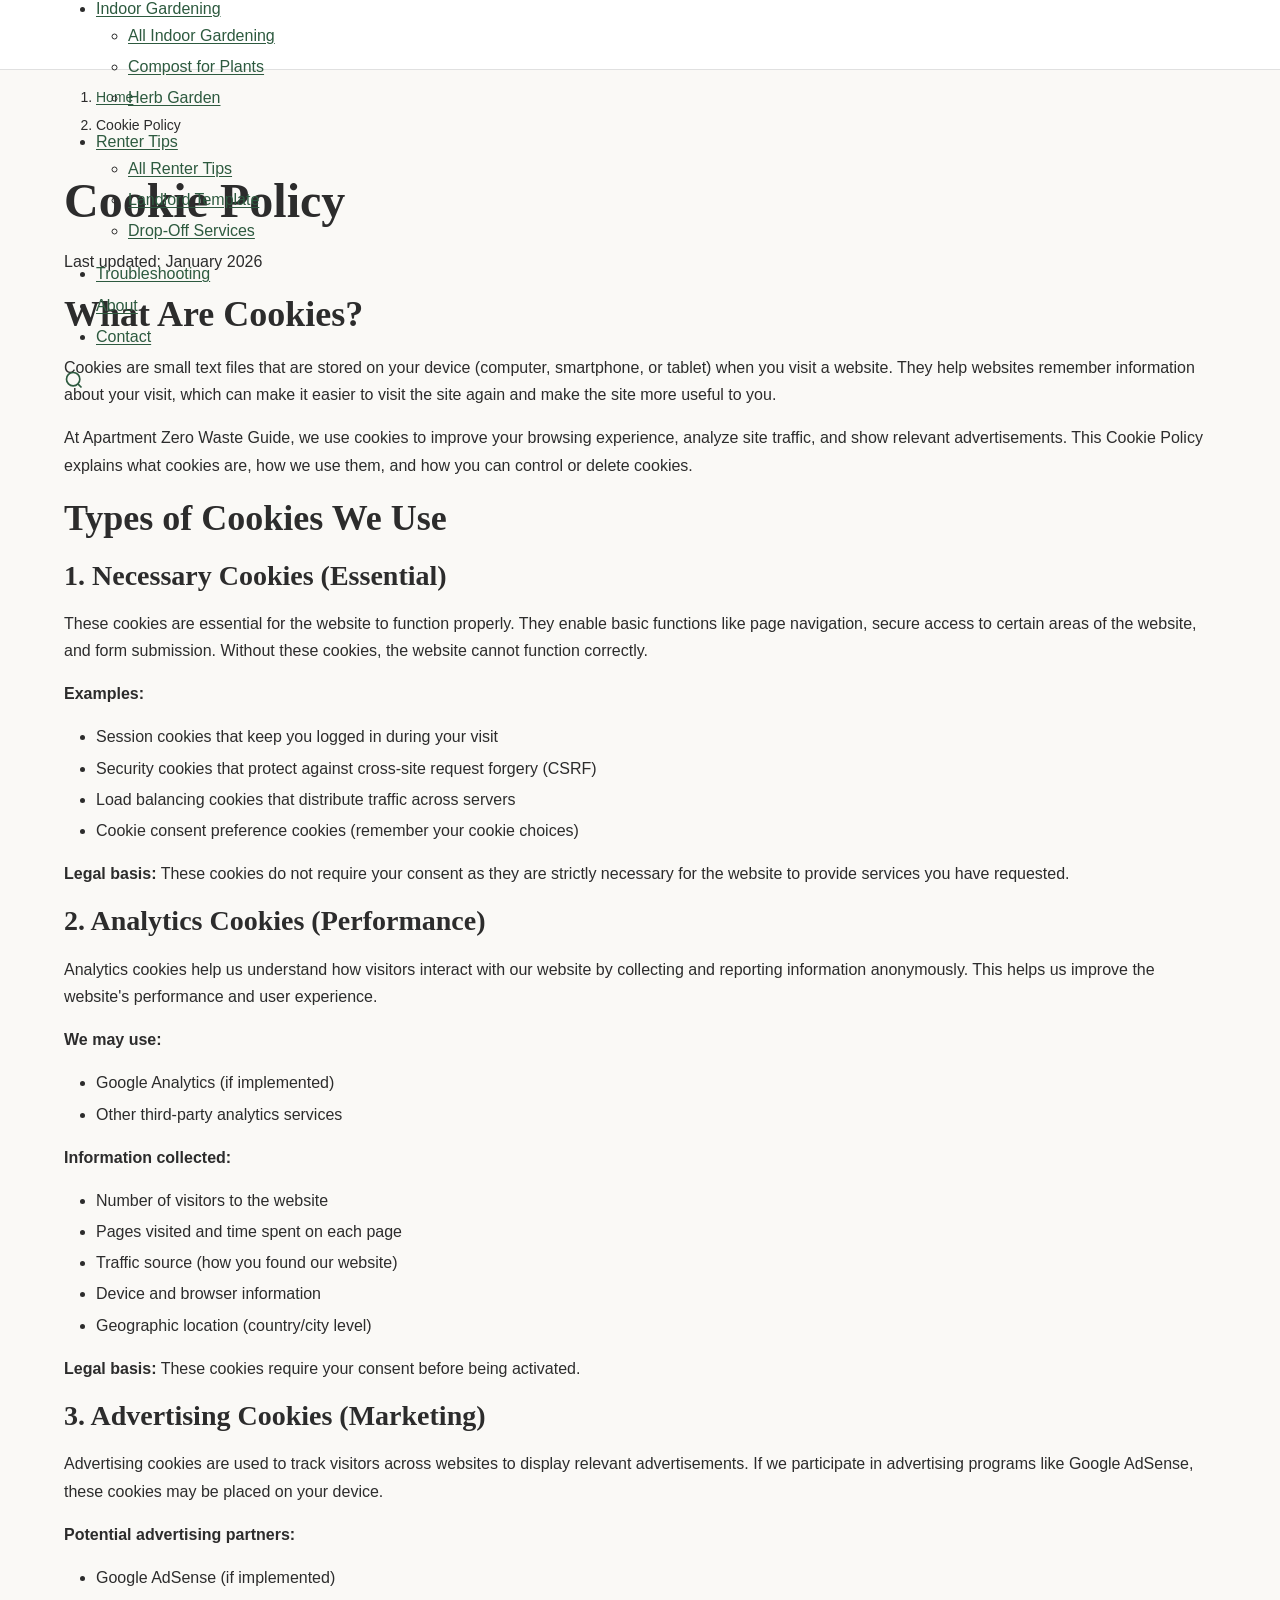
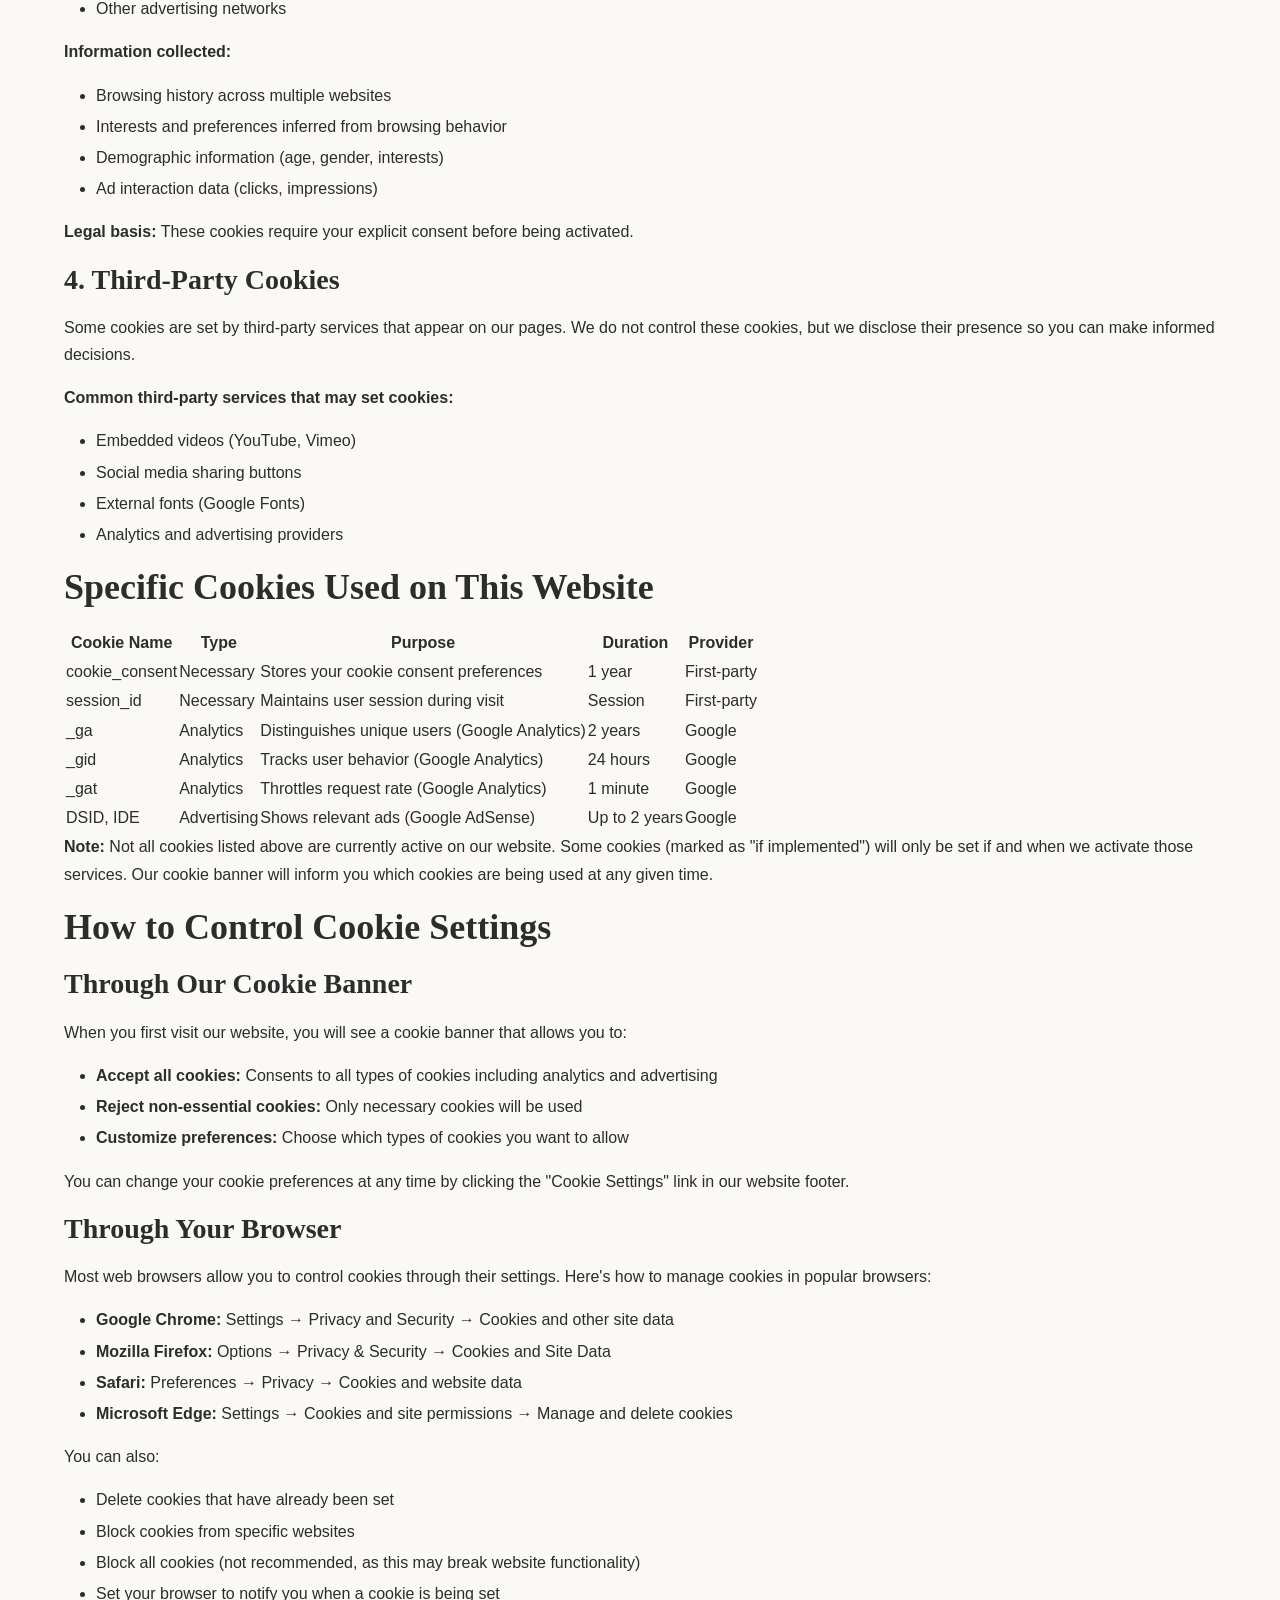
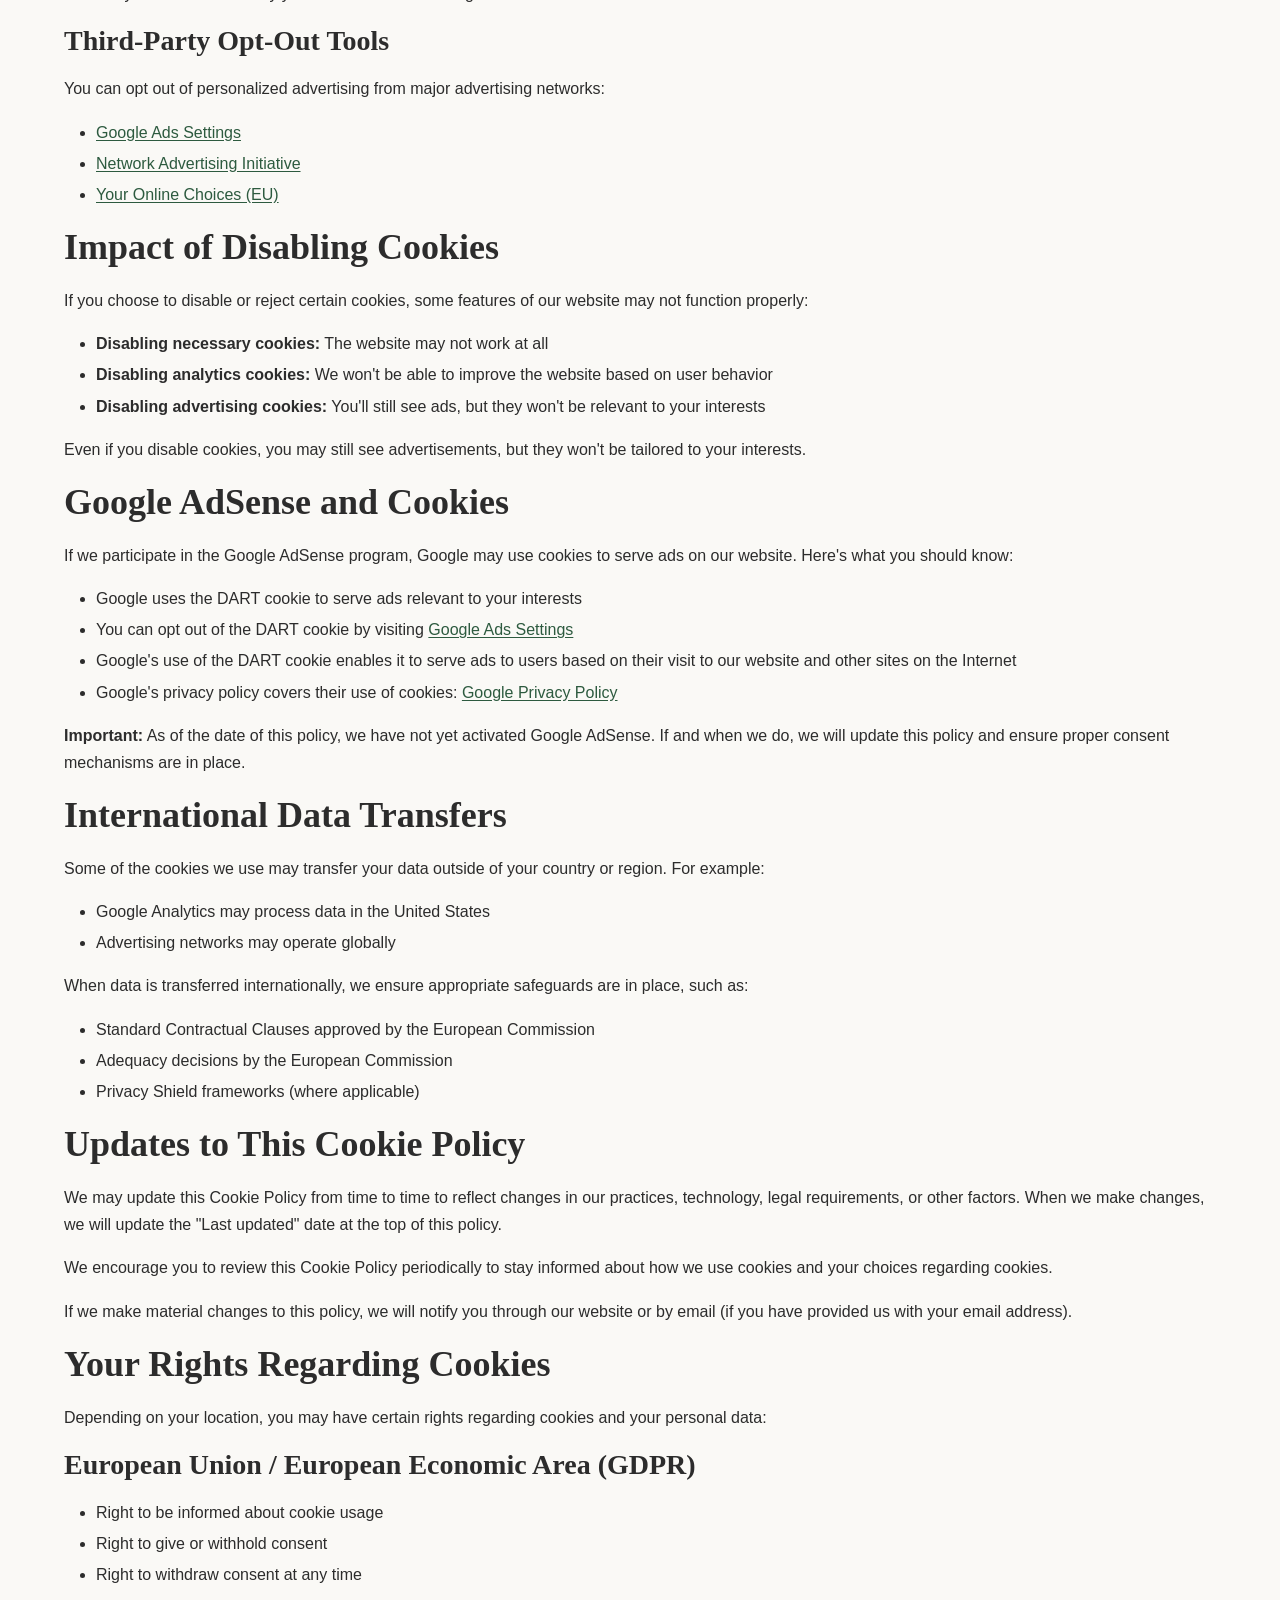
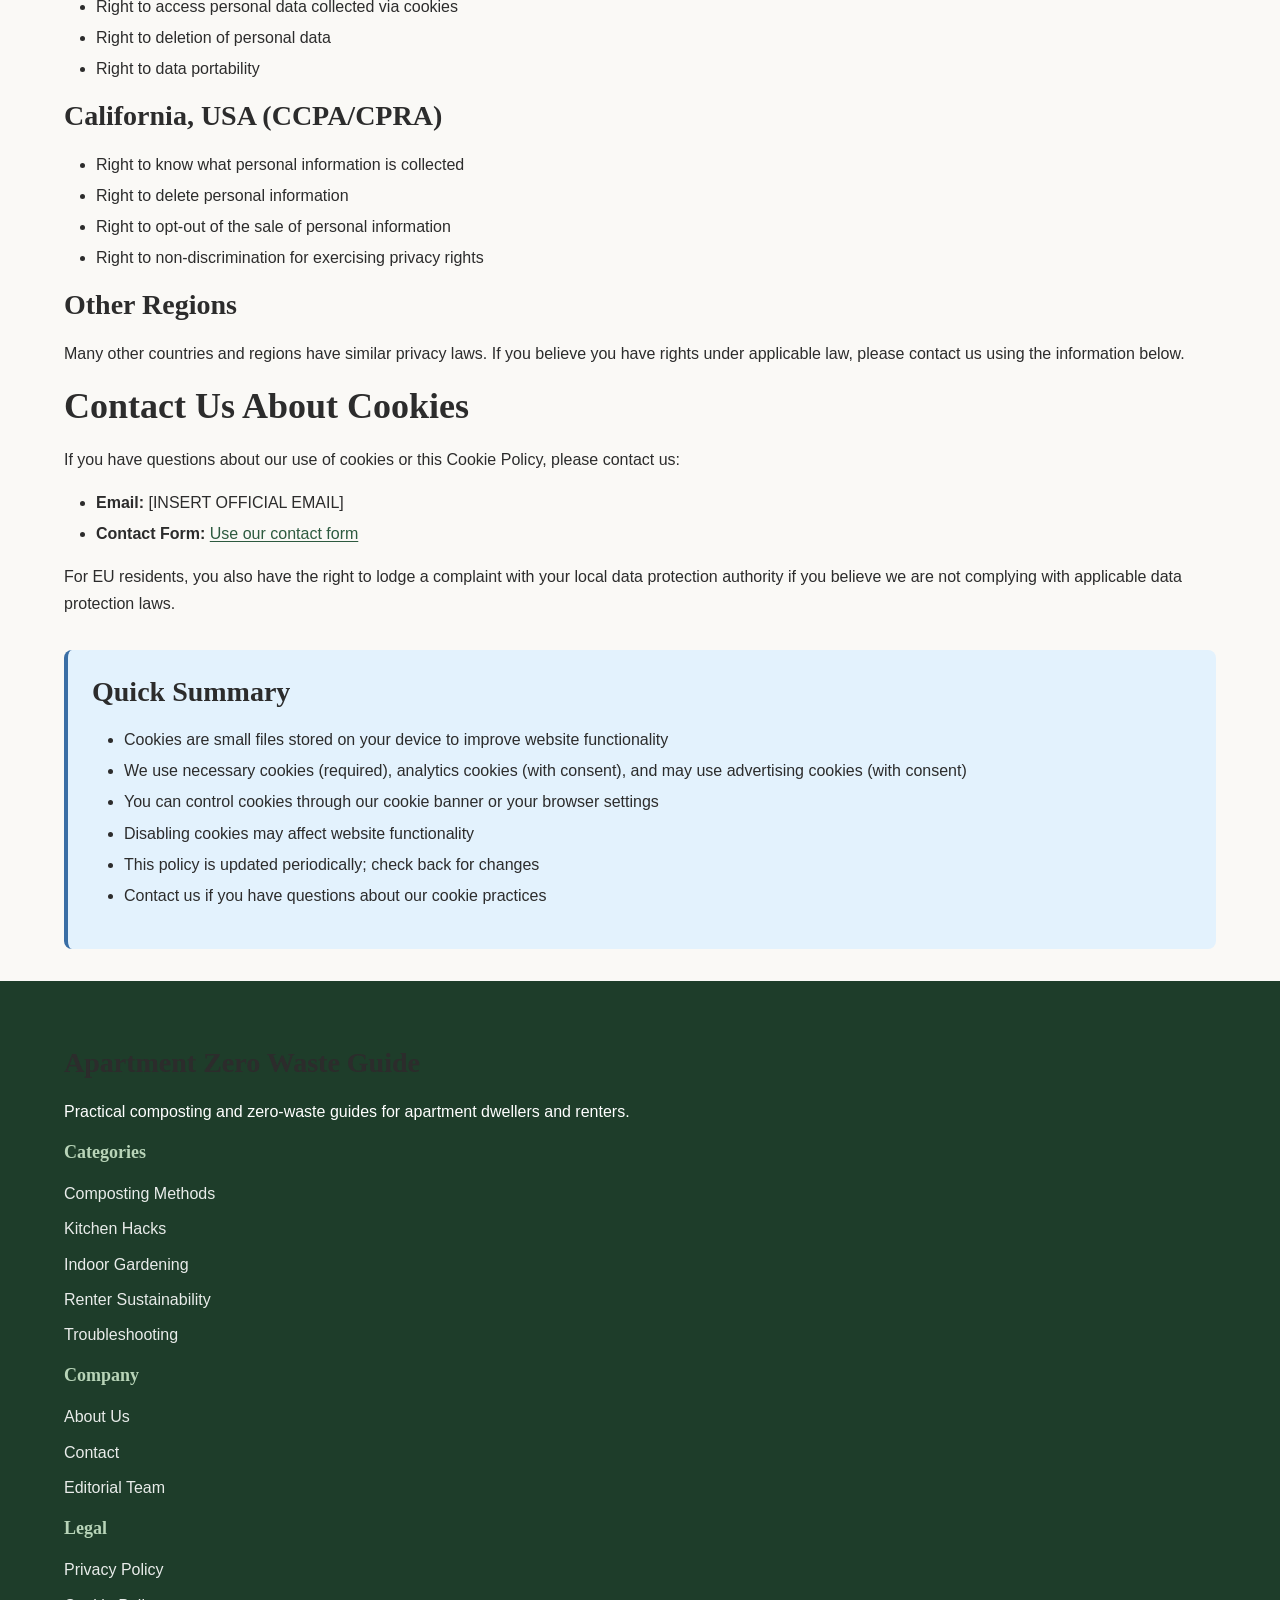
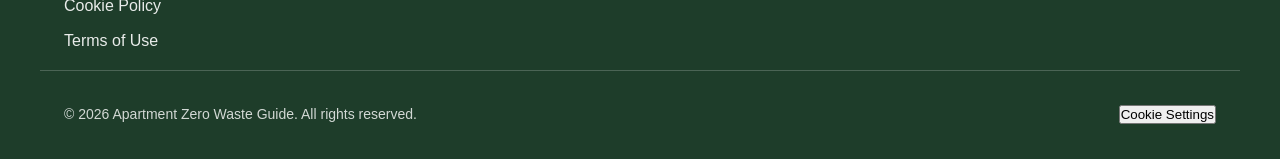
<file: cookie-policy.html>
<!DOCTYPE html>
<html lang="en">
<head>
    <meta charset="UTF-8">
    <meta name="viewport" content="width=device-width, initial-scale=1.0">
    <meta name="description" content="Learn about our cookie usage, how we use cookies for analytics and advertising, and how you can control your cookie preferences on Apartment Zero Waste Guide.">
    <meta name="robots" content="index, follow">
    <link rel="canonical" href="https://apartmentzerowasteguide.com/cookie-policy.html">
    
    <!-- Open Graph -->
    <meta property="og:title" content="Cookie Policy - Apartment Zero Waste Guide">
    <meta property="og:description" content="Learn about our cookie usage and how to control your preferences.">
    <meta property="og:type" content="article">
    <meta property="og:url" content="https://apartmentzerowasteguide.com/cookie-policy.html">
    <meta property="og:image" content="https://apartmentzerowasteguide.com/images/logo/apartment-zero-waste-guide-og.png">
    
    <!-- Twitter Card -->
    <meta name="twitter:card" content="summary_large_image">
    <meta name="twitter:title" content="Cookie Policy - Apartment Zero Waste Guide">
    <meta name="twitter:description" content="Learn about our cookie usage and how to control your preferences.">
    
    <title>Cookie Policy - Apartment Zero Waste Guide</title>
    
    <!-- Preload critical CSS -->
    <link rel="preload" href="../css/style.css" as="style">
    <link rel="preload" href="../css/article.css" as="style">
    <link rel="preload" href="../css/responsive.css" as="style">
    
    <!-- Stylesheets -->
    <link rel="stylesheet" href="../css/style.css">
    <link rel="stylesheet" href="../css/article.css">
    <link rel="stylesheet" href="../css/responsive.css">
    
    <!-- Favicon -->
    <link rel="icon" type="image/webp" href="../images/logo/favicon.webp">
    <link rel="apple-touch-icon" href="../images/logo/apple-touch-icon.webp">
    
    <!-- Structured Data -->
    <script type="application/ld+json">
    {
        "@context": "https://schema.org",
        "@type": "WebPage",
        "name": "Cookie Policy",
        "description": "Learn about our cookie usage and how to control your preferences.",
        "url": "https://apartmentzerowasteguide.com/cookie-policy.html",
        "isPartOf": {
            "@type": "WebSite",
            "name": "Apartment Zero Waste Guide",
            "url": "https://apartmentzerowasteguide.com"
        }
    }
    </script>
</head>
<body>
    <!-- Skip to content link for accessibility -->
    <a href="#main-content" class="skip-link">Skip to main content</a>
    
    <!-- Header -->
    <header class="site-header" role="banner">
        <div class="container header-container">
            <div class="logo">
                <a href="../index.html" aria-label="Apartment Zero Waste Guide - Home">
                    <span class="logo-text">Apartment Zero Waste Guide</span>
                </a>
            </div>
            
            <nav class="main-nav" role="navigation" aria-label="Main navigation">
                <button class="mobile-menu-toggle" aria-label="Toggle menu" aria-expanded="false" aria-controls="primary-navigation">
                    <span class="hamburger-line"></span>
                    <span class="hamburger-line"></span>
                    <span class="hamburger-line"></span>
                </button>
                
                <ul id="primary-navigation" class="nav-menu">
                    <li><a href="../index.html">Home</a></li>
                    <li class="has-submenu">
                        <a href="#" aria-haspopup="true">Composting Methods</a>
                        <ul class="submenu">
                            <li><a href="../categories/odorless-composting-methods.html">All Composting Methods</a></li>
                            <li><a href="../articles/how-to-start-worm-bin-apartment.html">Worm Bin Guide</a></li>
                            <li><a href="../articles/bokashi-vs-worm-composting.html">Bokashi vs Worms</a></li>
                        </ul>
                    </li>
                    <li class="has-submenu">
                        <a href="#" aria-haspopup="true">Kitchen Hacks</a>
                        <ul class="submenu">
                            <li><a href="../categories/zero-waste-kitchen-hacks.html">All Kitchen Hacks</a></li>
                            <li><a href="../articles/store-food-scraps-without-smell.html">Store Scraps</a></li>
                            <li><a href="../articles/foods-never-compost-apartment.html">Foods to Avoid</a></li>
                        </ul>
                    </li>
                    <li class="has-submenu">
                        <a href="#" aria-haspopup="true">Indoor Gardening</a>
                        <ul class="submenu">
                            <li><a href="../categories/small-space-indoor-gardening.html">All Indoor Gardening</a></li>
                            <li><a href="../articles/use-compost-houseplants.html">Compost for Plants</a></li>
                            <li><a href="../articles/indoor-herb-garden-compost.html">Herb Garden</a></li>
                        </ul>
                    </li>
                    <li class="has-submenu">
                        <a href="#" aria-haspopup="true">Renter Tips</a>
                        <ul class="submenu">
                            <li><a href="../categories/renter-friendly-sustainability.html">All Renter Tips</a></li>
                            <li><a href="../articles/explain-composting-landlord.html">Landlord Template</a></li>
                            <li><a href="../articles/drop-off-compost-services.html">Drop-Off Services</a></li>
                        </ul>
                    </li>
                    <li><a href="../categories/troubleshooting-pest-control.html">Troubleshooting</a></li>
                    <li><a href="../about.html">About</a></li>
                    <li><a href="../contact.html">Contact</a></li>
                </ul>
            </nav>
            
            <div class="header-search">
                <a href="../search.html" class="search-btn" aria-label="Search">
                    <svg width="20" height="20" viewBox="0 0 24 24" fill="none" stroke="currentColor" stroke-width="2" aria-hidden="true">
                        <circle cx="11" cy="11" r="8"></circle>
                        <path d="m21 21-4.35-4.35"></path>
                    </svg>
                </a>
            </div>
        </div>
    </header>

    <!-- Main Content -->
    <main id="main-content" class="main-content" role="main">
        <article class="institutional-page">
            <div class="container">
                <!-- Breadcrumbs -->
                <nav class="breadcrumbs" aria-label="Breadcrumb">
                    <ol>
                        <li><a href="../index.html">Home</a></li>
                        <li><span aria-current="page">Cookie Policy</span></li>
                    </ol>
                </nav>
                
                <header class="page-header">
                    <h1>Cookie Policy</h1>
                    <p class="page-subtitle">Last updated: January 2026</p>
                </header>
                
                <div class="page-content">
                    <section class="content-section">
                        <h2>What Are Cookies?</h2>
                        <p>Cookies are small text files that are stored on your device (computer, smartphone, or tablet) when you visit a website. They help websites remember information about your visit, which can make it easier to visit the site again and make the site more useful to you.</p>
                        
                        <p>At Apartment Zero Waste Guide, we use cookies to improve your browsing experience, analyze site traffic, and show relevant advertisements. This Cookie Policy explains what cookies are, how we use them, and how you can control or delete cookies.</p>
                    </section>
                    
                    <section class="content-section">
                        <h2>Types of Cookies We Use</h2>
                        
                        <h3>1. Necessary Cookies (Essential)</h3>
                        <p>These cookies are essential for the website to function properly. They enable basic functions like page navigation, secure access to certain areas of the website, and form submission. Without these cookies, the website cannot function correctly.</p>
                        
                        <p><strong>Examples:</strong></p>
                        <ul>
                            <li>Session cookies that keep you logged in during your visit</li>
                            <li>Security cookies that protect against cross-site request forgery (CSRF)</li>
                            <li>Load balancing cookies that distribute traffic across servers</li>
                            <li>Cookie consent preference cookies (remember your cookie choices)</li>
                        </ul>
                        
                        <p><strong>Legal basis:</strong> These cookies do not require your consent as they are strictly necessary for the website to provide services you have requested.</p>
                        
                        <h3>2. Analytics Cookies (Performance)</h3>
                        <p>Analytics cookies help us understand how visitors interact with our website by collecting and reporting information anonymously. This helps us improve the website's performance and user experience.</p>
                        
                        <p><strong>We may use:</strong></p>
                        <ul>
                            <li>Google Analytics (if implemented)</li>
                            <li>Other third-party analytics services</li>
                        </ul>
                        
                        <p><strong>Information collected:</strong></p>
                        <ul>
                            <li>Number of visitors to the website</li>
                            <li>Pages visited and time spent on each page</li>
                            <li>Traffic source (how you found our website)</li>
                            <li>Device and browser information</li>
                            <li>Geographic location (country/city level)</li>
                        </ul>
                        
                        <p><strong>Legal basis:</strong> These cookies require your consent before being activated.</p>
                        
                        <h3>3. Advertising Cookies (Marketing)</h3>
                        <p>Advertising cookies are used to track visitors across websites to display relevant advertisements. If we participate in advertising programs like Google AdSense, these cookies may be placed on your device.</p>
                        
                        <p><strong>Potential advertising partners:</strong></p>
                        <ul>
                            <li>Google AdSense (if implemented)</li>
                            <li>Other advertising networks</li>
                        </ul>
                        
                        <p><strong>Information collected:</strong></p>
                        <ul>
                            <li>Browsing history across multiple websites</li>
                            <li>Interests and preferences inferred from browsing behavior</li>
                            <li>Demographic information (age, gender, interests)</li>
                            <li>Ad interaction data (clicks, impressions)</li>
                        </ul>
                        
                        <p><strong>Legal basis:</strong> These cookies require your explicit consent before being activated.</p>
                        
                        <h3>4. Third-Party Cookies</h3>
                        <p>Some cookies are set by third-party services that appear on our pages. We do not control these cookies, but we disclose their presence so you can make informed decisions.</p>
                        
                        <p><strong>Common third-party services that may set cookies:</strong></p>
                        <ul>
                            <li>Embedded videos (YouTube, Vimeo)</li>
                            <li>Social media sharing buttons</li>
                            <li>External fonts (Google Fonts)</li>
                            <li>Analytics and advertising providers</li>
                        </ul>
                    </section>
                    
                    <section class="content-section">
                        <h2>Specific Cookies Used on This Website</h2>
                        
                        <table class="data-table">
                            <thead>
                                <tr>
                                    <th scope="col">Cookie Name</th>
                                    <th scope="col">Type</th>
                                    <th scope="col">Purpose</th>
                                    <th scope="col">Duration</th>
                                    <th scope="col">Provider</th>
                                </tr>
                            </thead>
                            <tbody>
                                <tr>
                                    <td>cookie_consent</td>
                                    <td>Necessary</td>
                                    <td>Stores your cookie consent preferences</td>
                                    <td>1 year</td>
                                    <td>First-party</td>
                                </tr>
                                <tr>
                                    <td>session_id</td>
                                    <td>Necessary</td>
                                    <td>Maintains user session during visit</td>
                                    <td>Session</td>
                                    <td>First-party</td>
                                </tr>
                                <tr>
                                    <td>_ga</td>
                                    <td>Analytics</td>
                                    <td>Distinguishes unique users (Google Analytics)</td>
                                    <td>2 years</td>
                                    <td>Google</td>
                                </tr>
                                <tr>
                                    <td>_gid</td>
                                    <td>Analytics</td>
                                    <td>Tracks user behavior (Google Analytics)</td>
                                    <td>24 hours</td>
                                    <td>Google</td>
                                </tr>
                                <tr>
                                    <td>_gat</td>
                                    <td>Analytics</td>
                                    <td>Throttles request rate (Google Analytics)</td>
                                    <td>1 minute</td>
                                    <td>Google</td>
                                </tr>
                                <tr>
                                    <td>DSID, IDE</td>
                                    <td>Advertising</td>
                                    <td>Shows relevant ads (Google AdSense)</td>
                                    <td>Up to 2 years</td>
                                    <td>Google</td>
                                </tr>
                            </tbody>
                        </table>
                        
                        <p><strong>Note:</strong> Not all cookies listed above are currently active on our website. Some cookies (marked as "if implemented") will only be set if and when we activate those services. Our cookie banner will inform you which cookies are being used at any given time.</p>
                    </section>
                    
                    <section class="content-section">
                        <h2>How to Control Cookie Settings</h2>
                        
                        <h3>Through Our Cookie Banner</h3>
                        <p>When you first visit our website, you will see a cookie banner that allows you to:</p>
                        <ul>
                            <li><strong>Accept all cookies:</strong> Consents to all types of cookies including analytics and advertising</li>
                            <li><strong>Reject non-essential cookies:</strong> Only necessary cookies will be used</li>
                            <li><strong>Customize preferences:</strong> Choose which types of cookies you want to allow</li>
                        </ul>
                        
                        <p>You can change your cookie preferences at any time by clicking the "Cookie Settings" link in our website footer.</p>
                        
                        <h3>Through Your Browser</h3>
                        <p>Most web browsers allow you to control cookies through their settings. Here's how to manage cookies in popular browsers:</p>
                        
                        <ul>
                            <li><strong>Google Chrome:</strong> Settings → Privacy and Security → Cookies and other site data</li>
                            <li><strong>Mozilla Firefox:</strong> Options → Privacy & Security → Cookies and Site Data</li>
                            <li><strong>Safari:</strong> Preferences → Privacy → Cookies and website data</li>
                            <li><strong>Microsoft Edge:</strong> Settings → Cookies and site permissions → Manage and delete cookies</li>
                        </ul>
                        
                        <p>You can also:</p>
                        <ul>
                            <li>Delete cookies that have already been set</li>
                            <li>Block cookies from specific websites</li>
                            <li>Block all cookies (not recommended, as this may break website functionality)</li>
                            <li>Set your browser to notify you when a cookie is being set</li>
                        </ul>
                        
                        <h3>Third-Party Opt-Out Tools</h3>
                        <p>You can opt out of personalized advertising from major advertising networks:</p>
                        <ul>
                            <li><a href="https://adssettings.google.com/" rel="noopener noreferrer" target="_blank">Google Ads Settings</a></li>
                            <li><a href="https://www.networkadvertising.org/consumer/opt_out.asp" rel="noopener noreferrer" target="_blank">Network Advertising Initiative</a></li>
                            <li><a href="https://www.youronlinechoices.com/" rel="noopener noreferrer" target="_blank">Your Online Choices (EU)</a></li>
                        </ul>
                    </section>
                    
                    <section class="content-section">
                        <h2>Impact of Disabling Cookies</h2>
                        <p>If you choose to disable or reject certain cookies, some features of our website may not function properly:</p>
                        
                        <ul>
                            <li><strong>Disabling necessary cookies:</strong> The website may not work at all</li>
                            <li><strong>Disabling analytics cookies:</strong> We won't be able to improve the website based on user behavior</li>
                            <li><strong>Disabling advertising cookies:</strong> You'll still see ads, but they won't be relevant to your interests</li>
                        </ul>
                        
                        <p>Even if you disable cookies, you may still see advertisements, but they won't be tailored to your interests.</p>
                    </section>
                    
                    <section class="content-section">
                        <h2>Google AdSense and Cookies</h2>
                        <p>If we participate in the Google AdSense program, Google may use cookies to serve ads on our website. Here's what you should know:</p>
                        
                        <ul>
                            <li>Google uses the DART cookie to serve ads relevant to your interests</li>
                            <li>You can opt out of the DART cookie by visiting <a href="https://adssettings.google.com/" rel="noopener noreferrer" target="_blank">Google Ads Settings</a></li>
                            <li>Google's use of the DART cookie enables it to serve ads to users based on their visit to our website and other sites on the Internet</li>
                            <li>Google's privacy policy covers their use of cookies: <a href="https://policies.google.com/privacy" rel="noopener noreferrer" target="_blank">Google Privacy Policy</a></li>
                        </ul>
                        
                        <p><strong>Important:</strong> As of the date of this policy, we have not yet activated Google AdSense. If and when we do, we will update this policy and ensure proper consent mechanisms are in place.</p>
                    </section>
                    
                    <section class="content-section">
                        <h2>International Data Transfers</h2>
                        <p>Some of the cookies we use may transfer your data outside of your country or region. For example:</p>
                        
                        <ul>
                            <li>Google Analytics may process data in the United States</li>
                            <li>Advertising networks may operate globally</li>
                        </ul>
                        
                        <p>When data is transferred internationally, we ensure appropriate safeguards are in place, such as:</p>
                        <ul>
                            <li>Standard Contractual Clauses approved by the European Commission</li>
                            <li>Adequacy decisions by the European Commission</li>
                            <li>Privacy Shield frameworks (where applicable)</li>
                        </ul>
                    </section>
                    
                    <section class="content-section">
                        <h2>Updates to This Cookie Policy</h2>
                        <p>We may update this Cookie Policy from time to time to reflect changes in our practices, technology, legal requirements, or other factors. When we make changes, we will update the "Last updated" date at the top of this policy.</p>
                        
                        <p>We encourage you to review this Cookie Policy periodically to stay informed about how we use cookies and your choices regarding cookies.</p>
                        
                        <p>If we make material changes to this policy, we will notify you through our website or by email (if you have provided us with your email address).</p>
                    </section>
                    
                    <section class="content-section">
                        <h2>Your Rights Regarding Cookies</h2>
                        <p>Depending on your location, you may have certain rights regarding cookies and your personal data:</p>
                        
                        <h3>European Union / European Economic Area (GDPR)</h3>
                        <ul>
                            <li>Right to be informed about cookie usage</li>
                            <li>Right to give or withhold consent</li>
                            <li>Right to withdraw consent at any time</li>
                            <li>Right to access personal data collected via cookies</li>
                            <li>Right to deletion of personal data</li>
                            <li>Right to data portability</li>
                        </ul>
                        
                        <h3>California, USA (CCPA/CPRA)</h3>
                        <ul>
                            <li>Right to know what personal information is collected</li>
                            <li>Right to delete personal information</li>
                            <li>Right to opt-out of the sale of personal information</li>
                            <li>Right to non-discrimination for exercising privacy rights</li>
                        </ul>
                        
                        <h3>Other Regions</h3>
                        <p>Many other countries and regions have similar privacy laws. If you believe you have rights under applicable law, please contact us using the information below.</p>
                    </section>
                    
                    <section class="content-section">
                        <h2>Contact Us About Cookies</h2>
                        <p>If you have questions about our use of cookies or this Cookie Policy, please contact us:</p>
                        
                        <ul>
                            <li><strong>Email:</strong> [INSERT OFFICIAL EMAIL]</li>
                            <li><strong>Contact Form:</strong> <a href="../contact.html">Use our contact form</a></li>
                        </ul>
                        
                        <p>For EU residents, you also have the right to lodge a complaint with your local data protection authority if you believe we are not complying with applicable data protection laws.</p>
                    </section>
                    
                    <section class="content-section info-box">
                        <h3>Quick Summary</h3>
                        <ul>
                            <li>Cookies are small files stored on your device to improve website functionality</li>
                            <li>We use necessary cookies (required), analytics cookies (with consent), and may use advertising cookies (with consent)</li>
                            <li>You can control cookies through our cookie banner or your browser settings</li>
                            <li>Disabling cookies may affect website functionality</li>
                            <li>This policy is updated periodically; check back for changes</li>
                            <li>Contact us if you have questions about our cookie practices</li>
                        </ul>
                    </section>
                </div>
            </div>
        </article>
    </main>

    <!-- Footer -->
    <footer class="site-footer" role="contentinfo">
        <div class="container footer-container">
            <div class="footer-section">
                <h3>Apartment Zero Waste Guide</h3>
                <p>Practical composting and zero-waste guides for apartment dwellers and renters.</p>
            </div>
            
            <div class="footer-section">
                <h4>Categories</h4>
                <ul>
                    <li><a href="../categories/odorless-composting-methods.html">Composting Methods</a></li>
                    <li><a href="../categories/zero-waste-kitchen-hacks.html">Kitchen Hacks</a></li>
                    <li><a href="../categories/small-space-indoor-gardening.html">Indoor Gardening</a></li>
                    <li><a href="../categories/renter-friendly-sustainability.html">Renter Sustainability</a></li>
                    <li><a href="../categories/troubleshooting-pest-control.html">Troubleshooting</a></li>
                </ul>
            </div>
            
            <div class="footer-section">
                <h4>Company</h4>
                <ul>
                    <li><a href="../about.html">About Us</a></li>
                    <li><a href="../contact.html">Contact</a></li>
                    <li><a href="../author.html">Editorial Team</a></li>
                </ul>
            </div>
            
            <div class="footer-section">
                <h4>Legal</h4>
                <ul>
                    <li><a href="../privacy-policy.html">Privacy Policy</a></li>
                    <li><a href="../cookie-policy.html">Cookie Policy</a></li>
                    <li><a href="../terms-of-use.html">Terms of Use</a></li>
                </ul>
            </div>
        </div>
        
        <div class="container footer-bottom">
            <p>&copy; 2026 Apartment Zero Waste Guide. All rights reserved.</p>
            <button id="cookie-settings-btn" class="cookie-settings-link" aria-label="Cookie settings">Cookie Settings</button>
        </div>
    </footer>
    
    <!-- Back to top button -->
    <button id="back-to-top" class="back-to-top" aria-label="Back to top" hidden>
        <svg width="24" height="24" viewBox="0 0 24 24" fill="none" stroke="currentColor" stroke-width="2" aria-hidden="true">
            <path d="m18 15-6-6-6 6"/>
        </svg>
    </button>

    <!-- Scripts -->
    <script src="../js/main.js" defer></script>
</body>
</html>
</file>
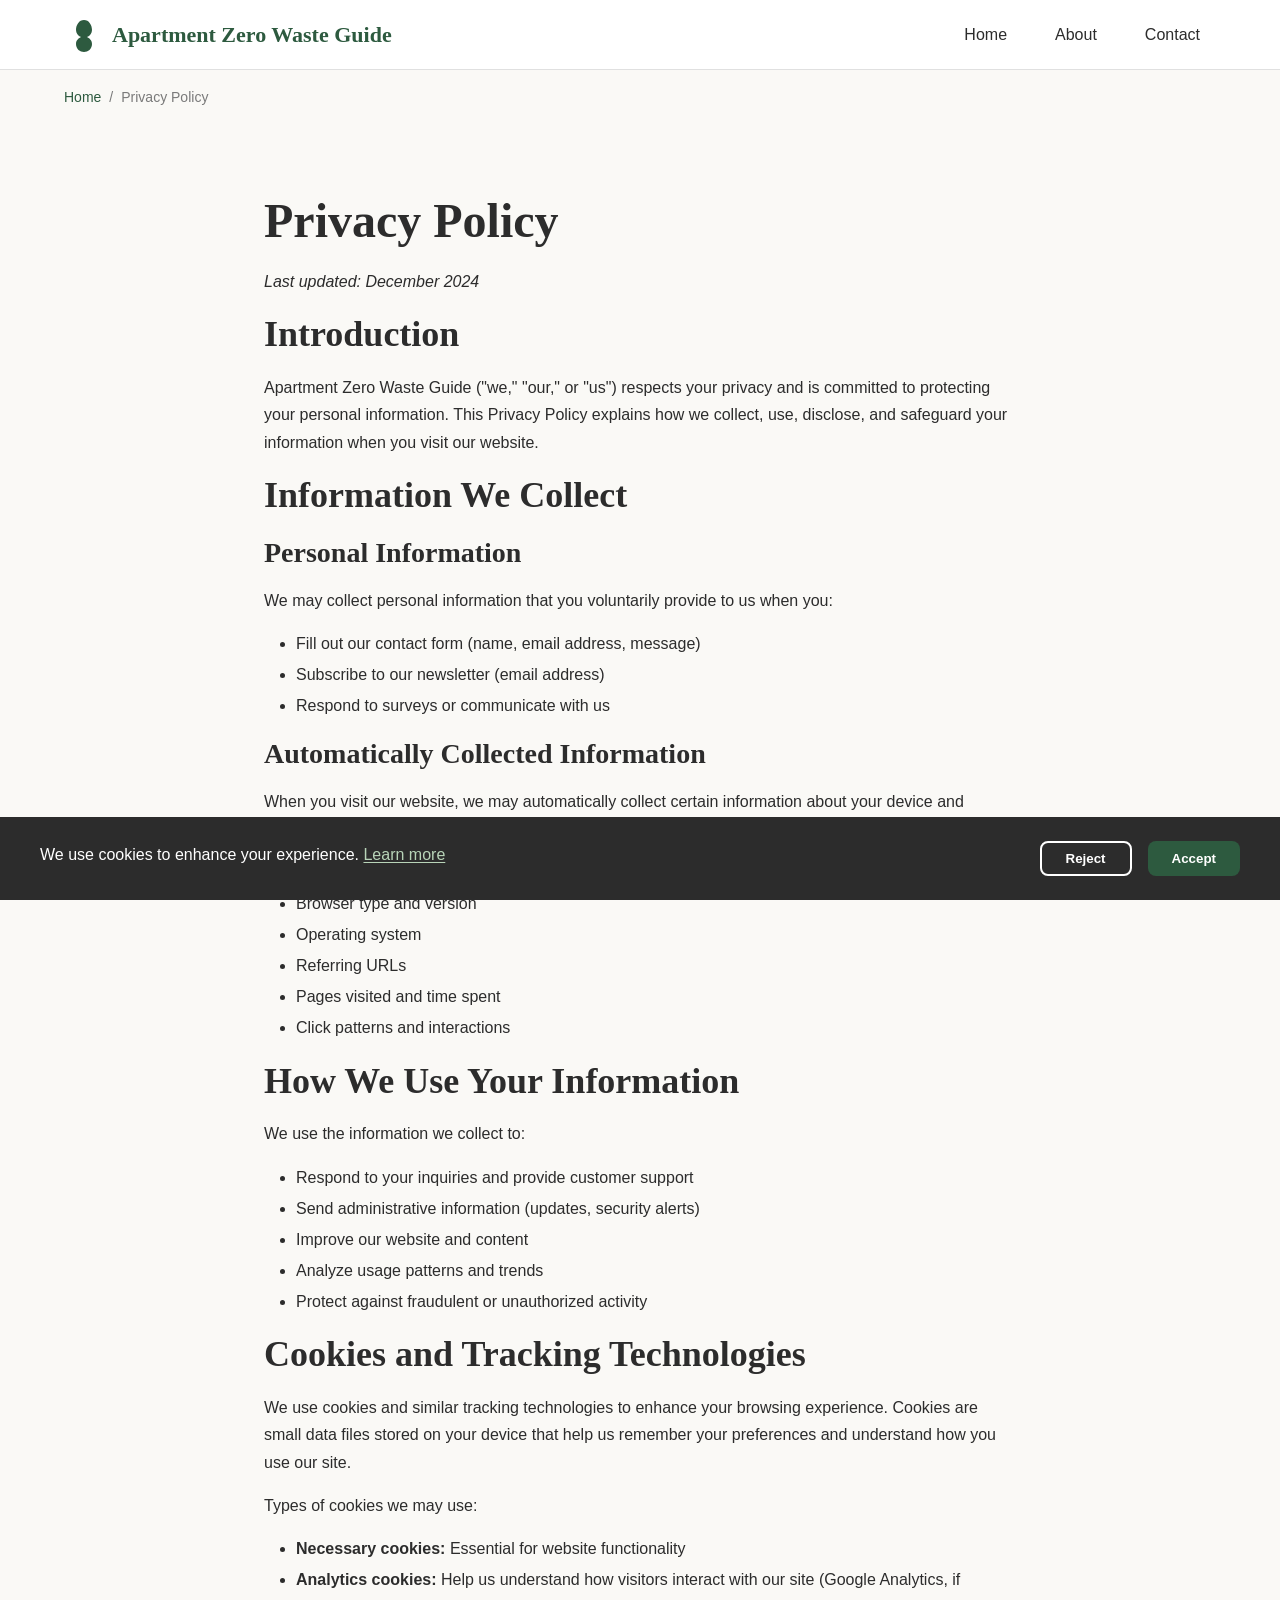
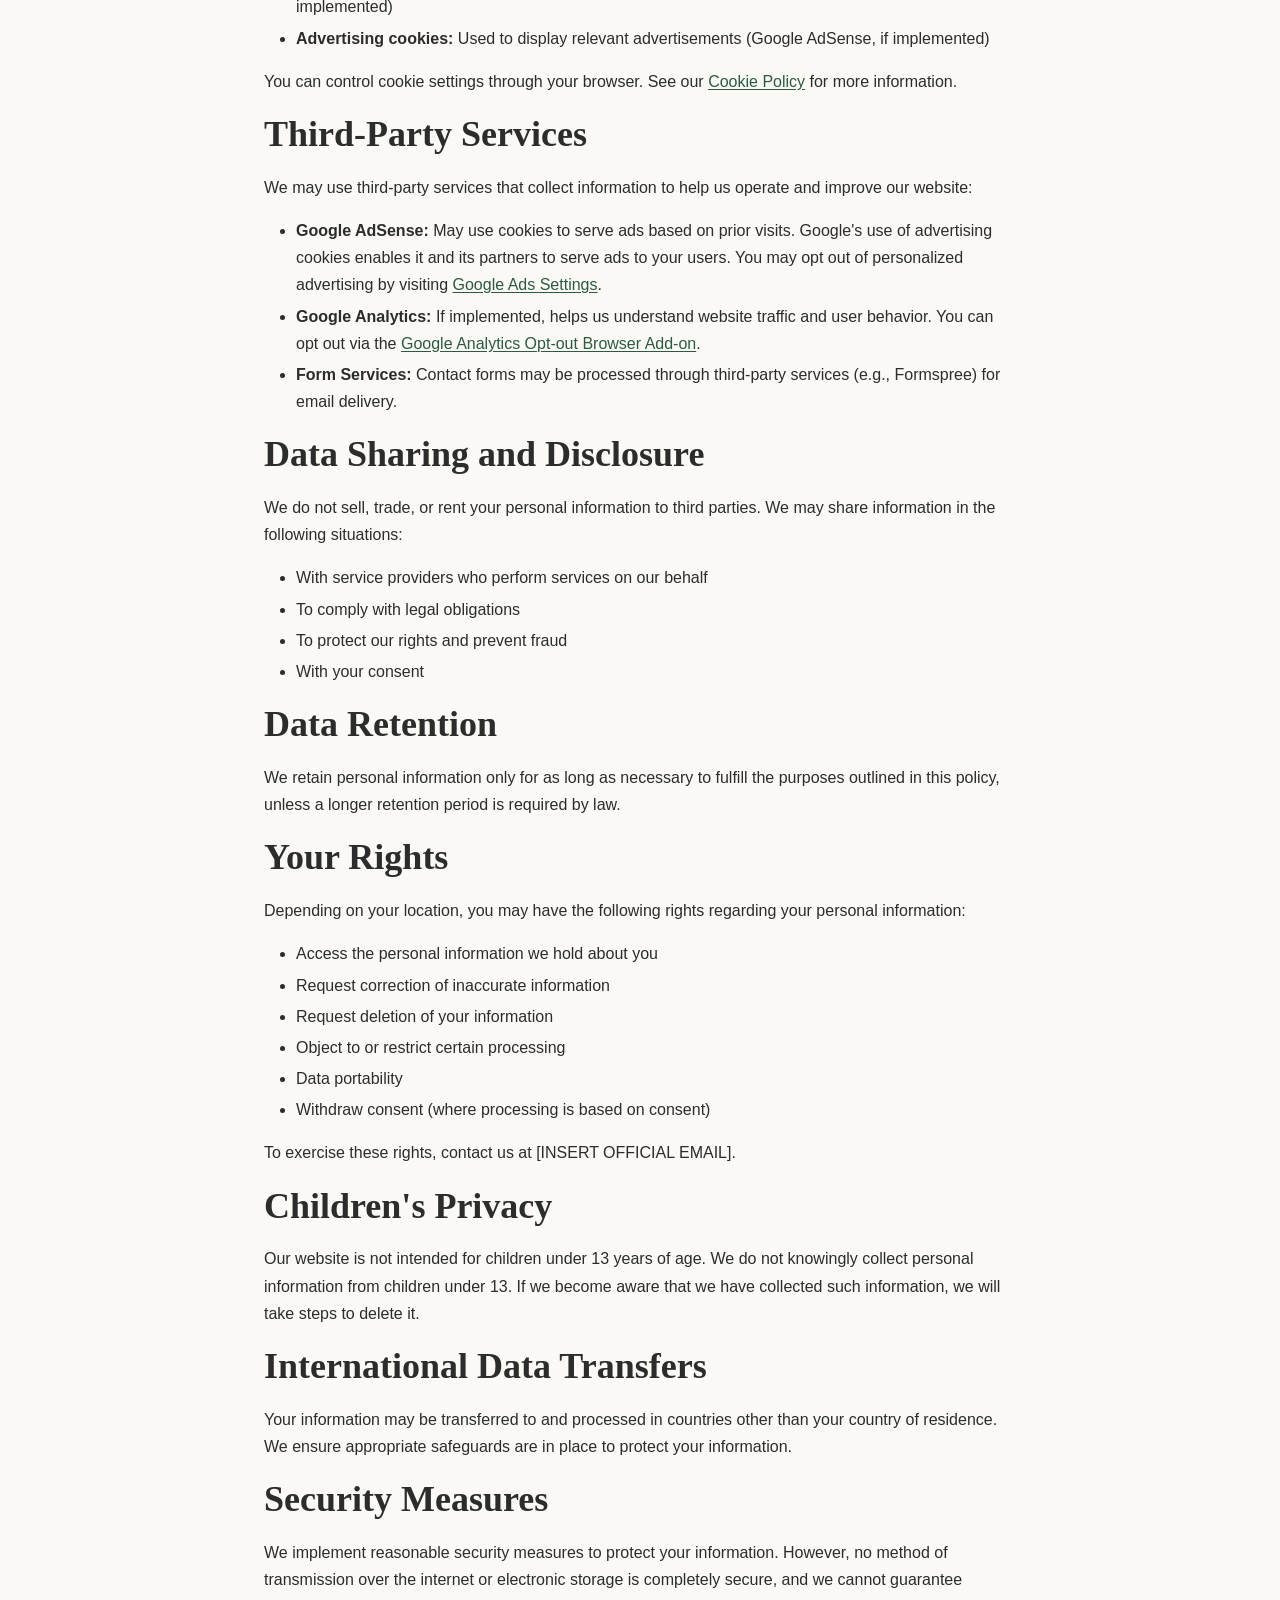
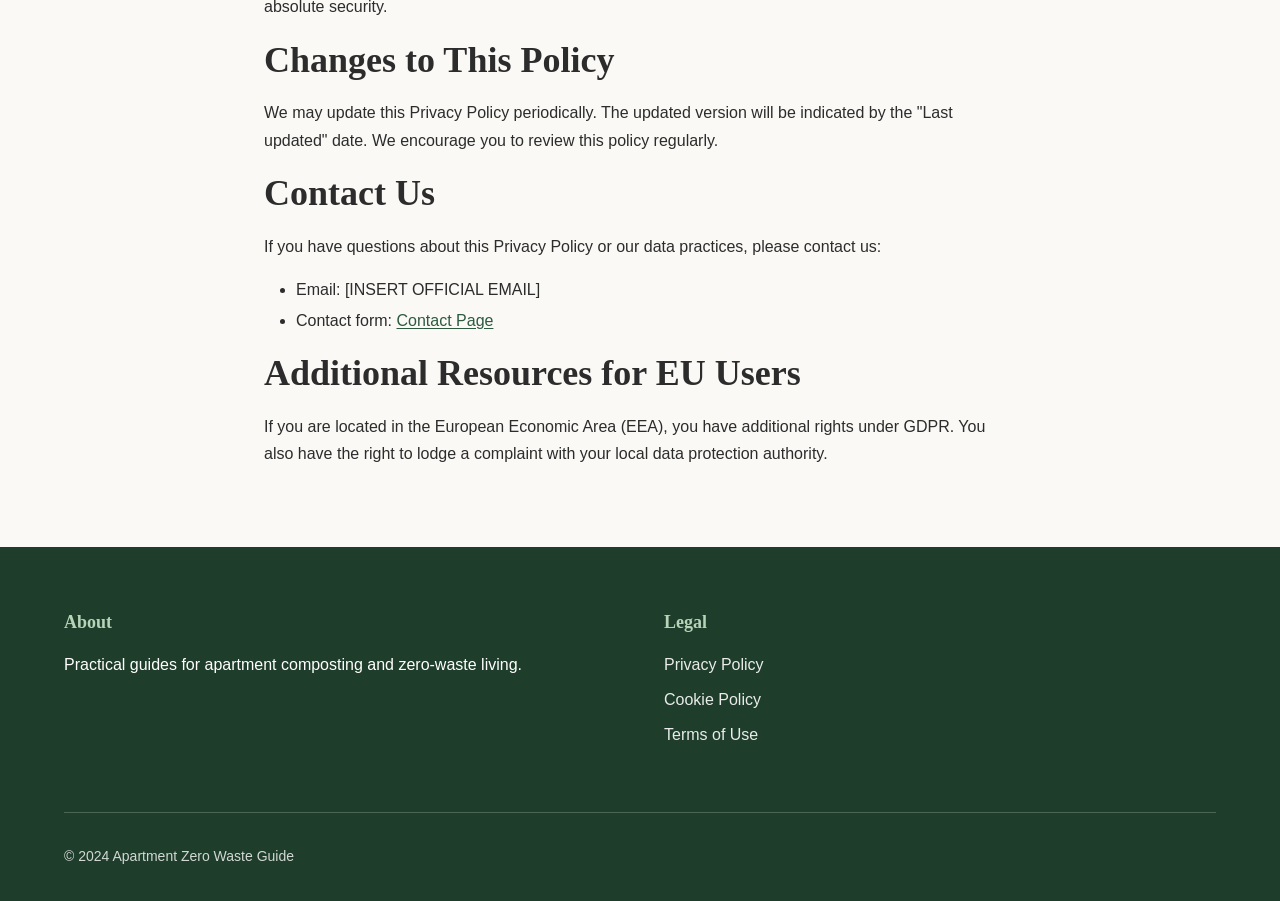
<file: privacy-policy.html>
<!DOCTYPE html>
<html lang="en">
<head>
  <meta charset="UTF-8">
  <meta name="viewport" content="width=device-width, initial-scale=1.0">
  <meta name="description" content="Privacy Policy for Apartment Zero Waste Guide - Learn how we collect, use, and protect your personal information.">
  <link rel="canonical" href="https://www.apartmentzerowasteguide.com/privacy-policy.html">
  <title>Privacy Policy - Apartment Zero Waste Guide</title>
  <link rel="stylesheet" href="css/style.css">
  <link rel="stylesheet" href="css/responsive.css">
</head>
<body>
  <a href="#main-content" class="skip-link">Skip to main content</a>
  <header class="site-header">
    <div class="container header-inner">
      <a href="/" class="site-logo"><svg class="logo-icon" viewBox="0 0 40 40"><path d="M20 5C15 5 12 10 12 15c0 3 2 6 5 7-2 1-5 3-5 7 0 5 4 8 8 8s8-3 8-8c0-4-3-6-5-7 3-1 5-4 5-7 0-5-3-10-8-10z"/></svg><span>Apartment Zero Waste Guide</span></a>
      <nav class="main-nav"><ul class="nav-list"><li><a href="/">Home</a></li><li><a href="about.html">About</a></li><li><a href="contact.html">Contact</a></li></ul></nav>
      <button class="mobile-menu-toggle" aria-label="Toggle menu"><span></span><span></span><span></span></button>
    </div>
  </header>
  <main id="main-content">
    <div class="breadcrumbs"><div class="container"><ol class="breadcrumbs-list"><li><a href="/">Home</a></li><li><span class="current">Privacy Policy</span></li></ol></div></div>
    <article class="section">
      <div class="container container-narrow">
        <h1 class="article-title">Privacy Policy</h1>
        <p><em>Last updated: December 2024</em></p>
        
        <div class="article-content">
          <h2>Introduction</h2>
          <p>Apartment Zero Waste Guide ("we," "our," or "us") respects your privacy and is committed to protecting your personal information. This Privacy Policy explains how we collect, use, disclose, and safeguard your information when you visit our website.</p>
          
          <h2>Information We Collect</h2>
          <h3>Personal Information</h3>
          <p>We may collect personal information that you voluntarily provide to us when you:</p>
          <ul>
            <li>Fill out our contact form (name, email address, message)</li>
            <li>Subscribe to our newsletter (email address)</li>
            <li>Respond to surveys or communicate with us</li>
          </ul>
          
          <h3>Automatically Collected Information</h3>
          <p>When you visit our website, we may automatically collect certain information about your device and browsing activity, including:</p>
          <ul>
            <li>IP address</li>
            <li>Browser type and version</li>
            <li>Operating system</li>
            <li>Referring URLs</li>
            <li>Pages visited and time spent</li>
            <li>Click patterns and interactions</li>
          </ul>
          
          <h2>How We Use Your Information</h2>
          <p>We use the information we collect to:</p>
          <ul>
            <li>Respond to your inquiries and provide customer support</li>
            <li>Send administrative information (updates, security alerts)</li>
            <li>Improve our website and content</li>
            <li>Analyze usage patterns and trends</li>
            <li>Protect against fraudulent or unauthorized activity</li>
          </ul>
          
          <h2>Cookies and Tracking Technologies</h2>
          <p>We use cookies and similar tracking technologies to enhance your browsing experience. Cookies are small data files stored on your device that help us remember your preferences and understand how you use our site.</p>
          <p>Types of cookies we may use:</p>
          <ul>
            <li><strong>Necessary cookies:</strong> Essential for website functionality</li>
            <li><strong>Analytics cookies:</strong> Help us understand how visitors interact with our site (Google Analytics, if implemented)</li>
            <li><strong>Advertising cookies:</strong> Used to display relevant advertisements (Google AdSense, if implemented)</li>
          </ul>
          <p>You can control cookie settings through your browser. See our <a href="cookie-policy.html">Cookie Policy</a> for more information.</p>
          
          <h2>Third-Party Services</h2>
          <p>We may use third-party services that collect information to help us operate and improve our website:</p>
          <ul>
            <li><strong>Google AdSense:</strong> May use cookies to serve ads based on prior visits. Google's use of advertising cookies enables it and its partners to serve ads to your users. You may opt out of personalized advertising by visiting <a href="https://adssettings.google.com" target="_blank" rel="noopener">Google Ads Settings</a>.</li>
            <li><strong>Google Analytics:</strong> If implemented, helps us understand website traffic and user behavior. You can opt out via the <a href="https://tools.google.com/dlpage/gaoptout" target="_blank" rel="noopener">Google Analytics Opt-out Browser Add-on</a>.</li>
            <li><strong>Form Services:</strong> Contact forms may be processed through third-party services (e.g., Formspree) for email delivery.</li>
          </ul>
          
          <h2>Data Sharing and Disclosure</h2>
          <p>We do not sell, trade, or rent your personal information to third parties. We may share information in the following situations:</p>
          <ul>
            <li>With service providers who perform services on our behalf</li>
            <li>To comply with legal obligations</li>
            <li>To protect our rights and prevent fraud</li>
            <li>With your consent</li>
          </ul>
          
          <h2>Data Retention</h2>
          <p>We retain personal information only for as long as necessary to fulfill the purposes outlined in this policy, unless a longer retention period is required by law.</p>
          
          <h2>Your Rights</h2>
          <p>Depending on your location, you may have the following rights regarding your personal information:</p>
          <ul>
            <li>Access the personal information we hold about you</li>
            <li>Request correction of inaccurate information</li>
            <li>Request deletion of your information</li>
            <li>Object to or restrict certain processing</li>
            <li>Data portability</li>
            <li>Withdraw consent (where processing is based on consent)</li>
          </ul>
          <p>To exercise these rights, contact us at [INSERT OFFICIAL EMAIL].</p>
          
          <h2>Children's Privacy</h2>
          <p>Our website is not intended for children under 13 years of age. We do not knowingly collect personal information from children under 13. If we become aware that we have collected such information, we will take steps to delete it.</p>
          
          <h2>International Data Transfers</h2>
          <p>Your information may be transferred to and processed in countries other than your country of residence. We ensure appropriate safeguards are in place to protect your information.</p>
          
          <h2>Security Measures</h2>
          <p>We implement reasonable security measures to protect your information. However, no method of transmission over the internet or electronic storage is completely secure, and we cannot guarantee absolute security.</p>
          
          <h2>Changes to This Policy</h2>
          <p>We may update this Privacy Policy periodically. The updated version will be indicated by the "Last updated" date. We encourage you to review this policy regularly.</p>
          
          <h2>Contact Us</h2>
          <p>If you have questions about this Privacy Policy or our data practices, please contact us:</p>
          <ul>
            <li>Email: [INSERT OFFICIAL EMAIL]</li>
            <li>Contact form: <a href="contact.html">Contact Page</a></li>
          </ul>
          
          <h2>Additional Resources for EU Users</h2>
          <p>If you are located in the European Economic Area (EEA), you have additional rights under GDPR. You also have the right to lodge a complaint with your local data protection authority.</p>
        </div>
      </div>
    </article>
  </main>
  <footer class="site-footer">
    <div class="container"><div class="footer-grid">
      <div class="footer-section"><h4>About</h4><p>Practical guides for apartment composting and zero-waste living.</p></div>
      <div class="footer-section"><h4>Legal</h4><ul><li><a href="privacy-policy.html">Privacy Policy</a></li><li><a href="cookie-policy.html">Cookie Policy</a></li><li><a href="terms-of-use.html">Terms of Use</a></li></ul></div>
    </div><div class="footer-bottom"><p>&copy; 2024 Apartment Zero Waste Guide</p></div></div>
  </footer>
  <div class="cookie-banner"><div class="cookie-banner-content"><div class="cookie-banner-text"><p>We use cookies to enhance your experience. <a href="cookie-policy.html" style="color:var(--color-accent-light)">Learn more</a></p></div><div class="cookie-banner-actions"><button class="cookie-btn cookie-btn-reject">Reject</button><button class="cookie-btn cookie-btn-accept">Accept</button></div></div></div>
  <button class="back-to-top" aria-label="Back to top">↑</button>
  <script src="js/main.js" defer></script>
</body>
</html>
</file>
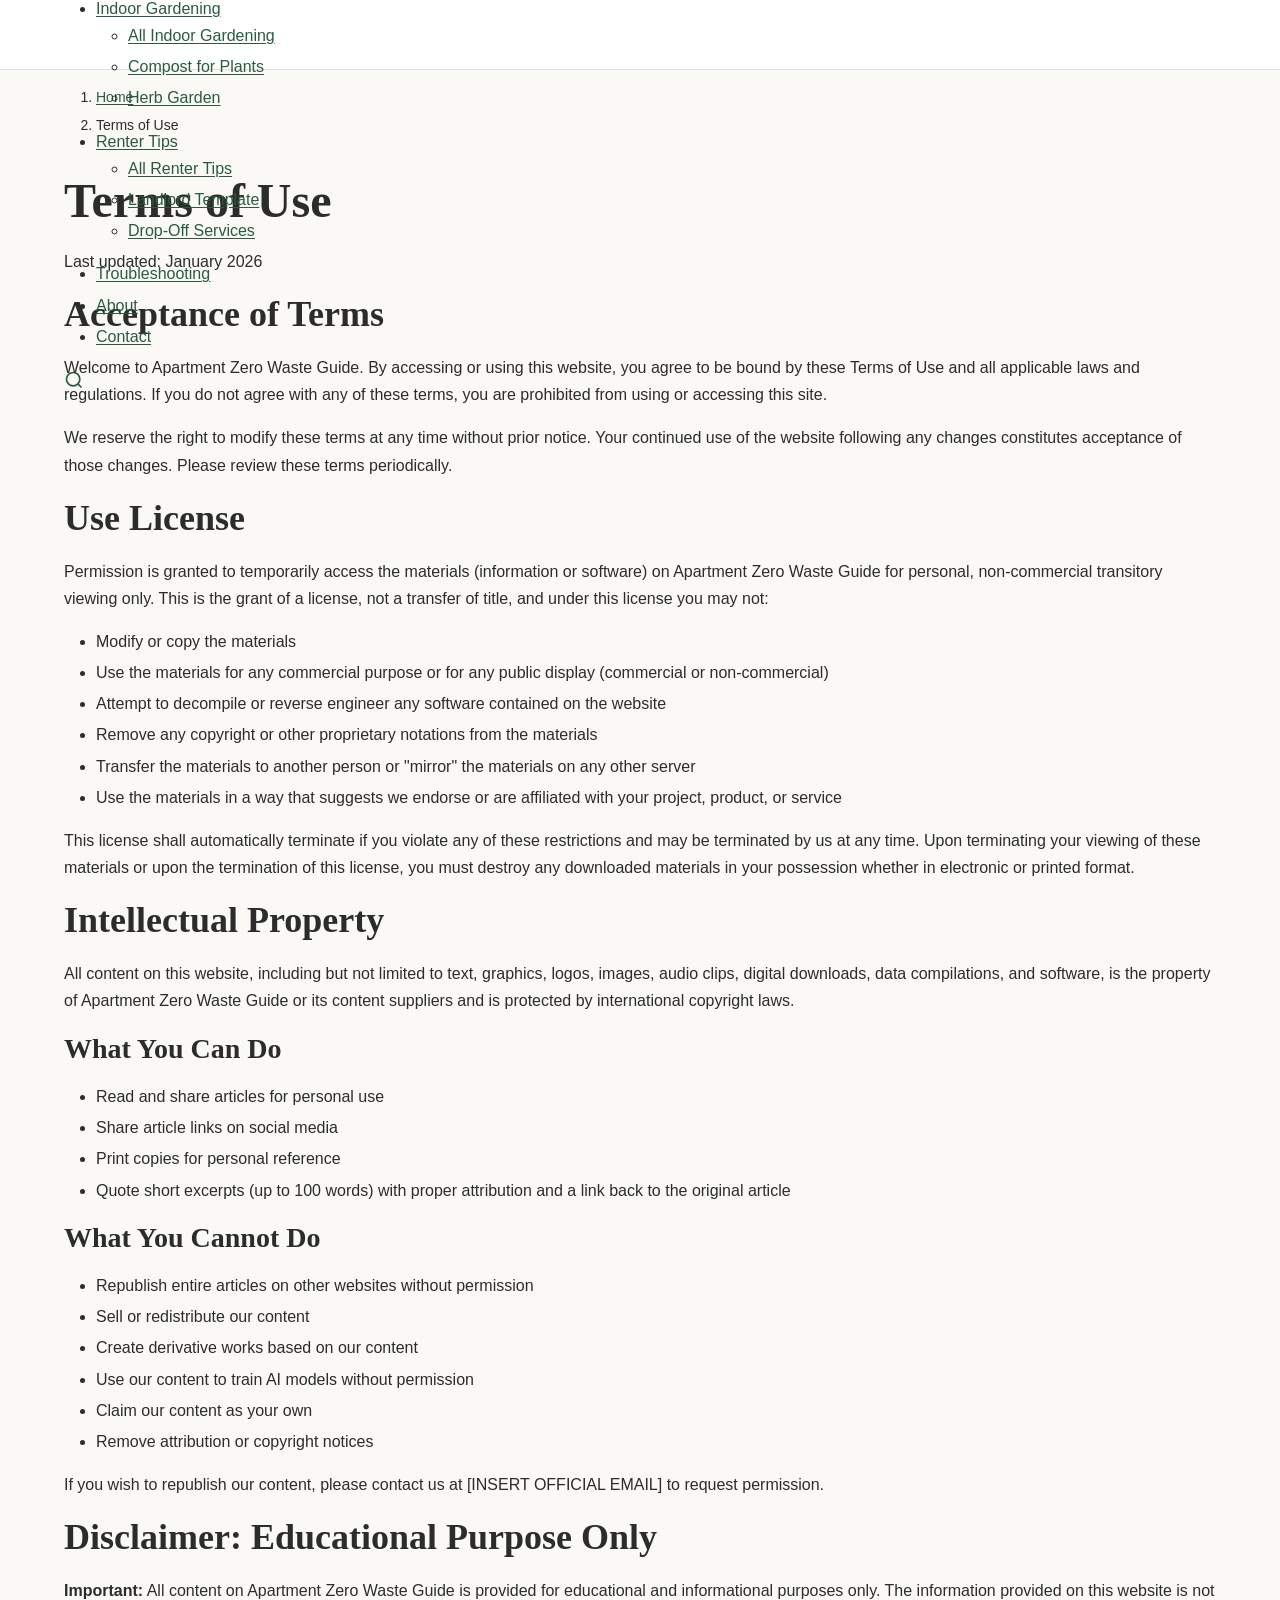
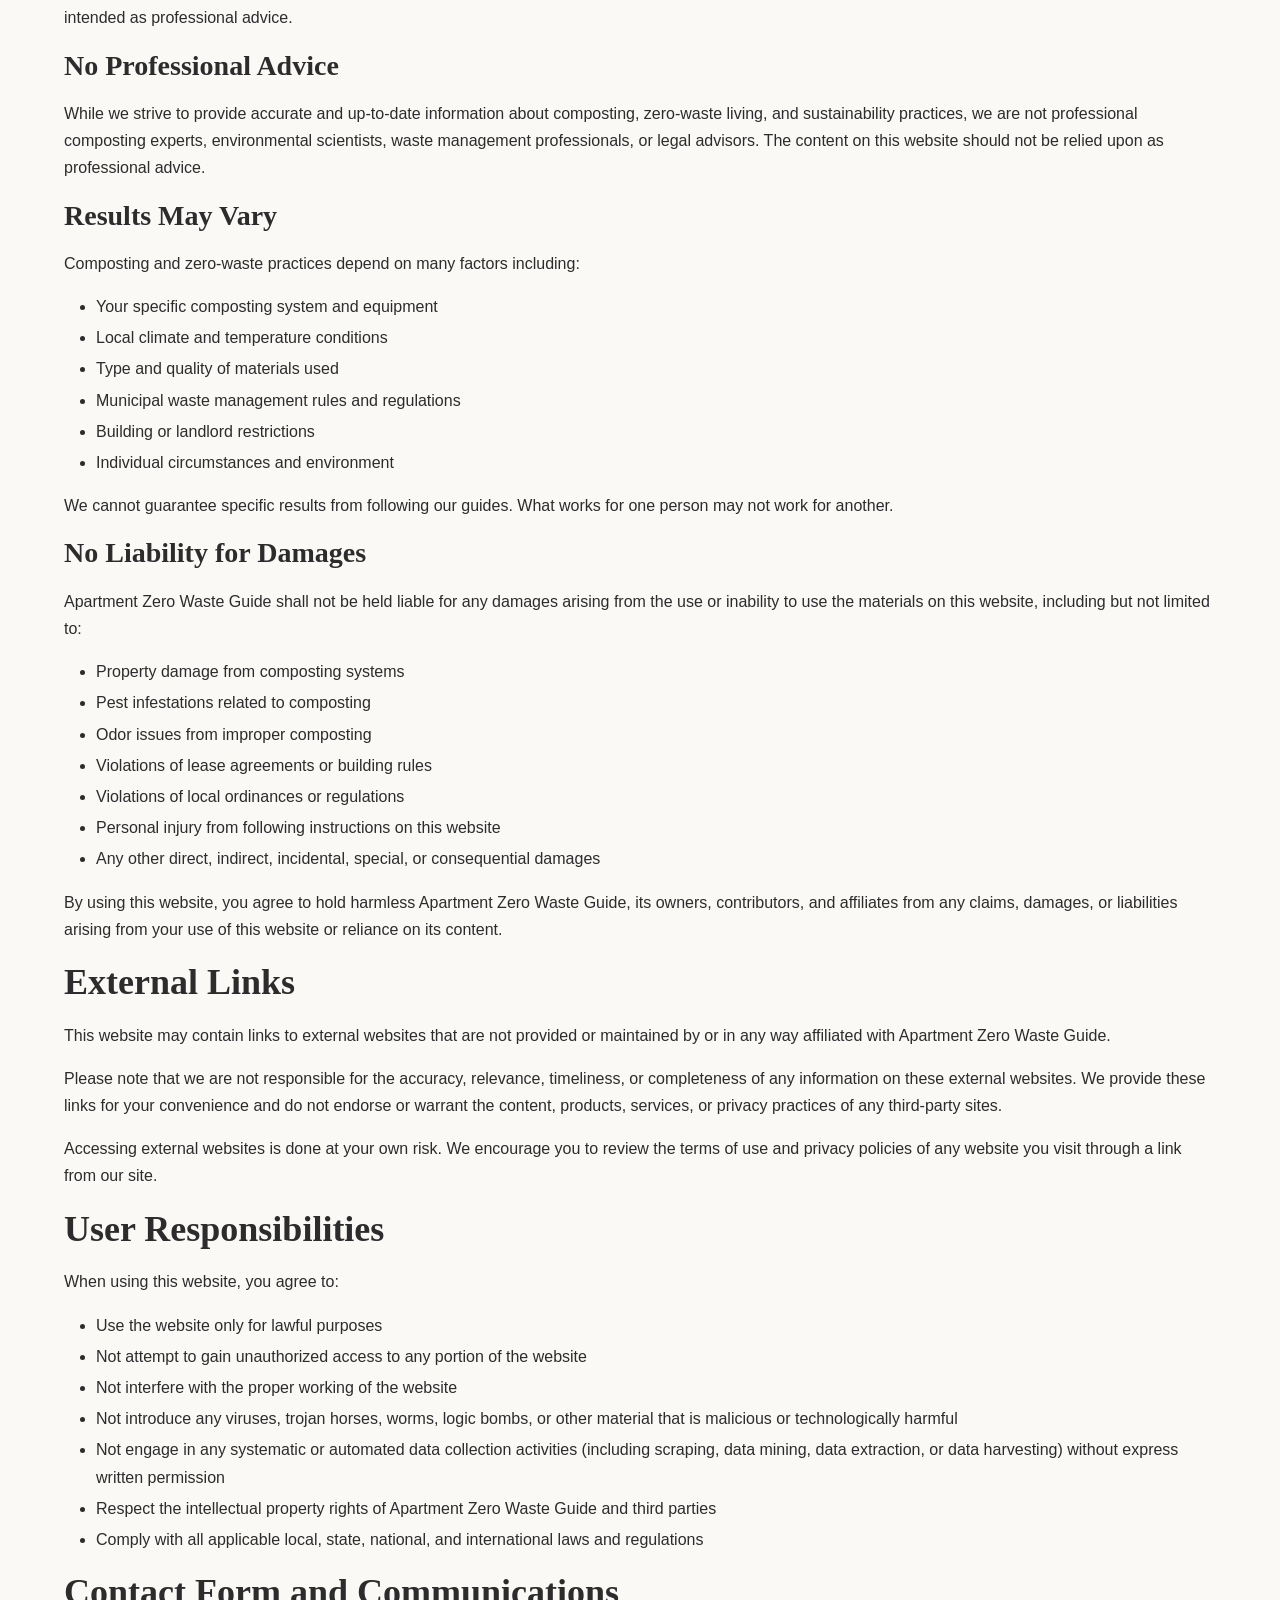
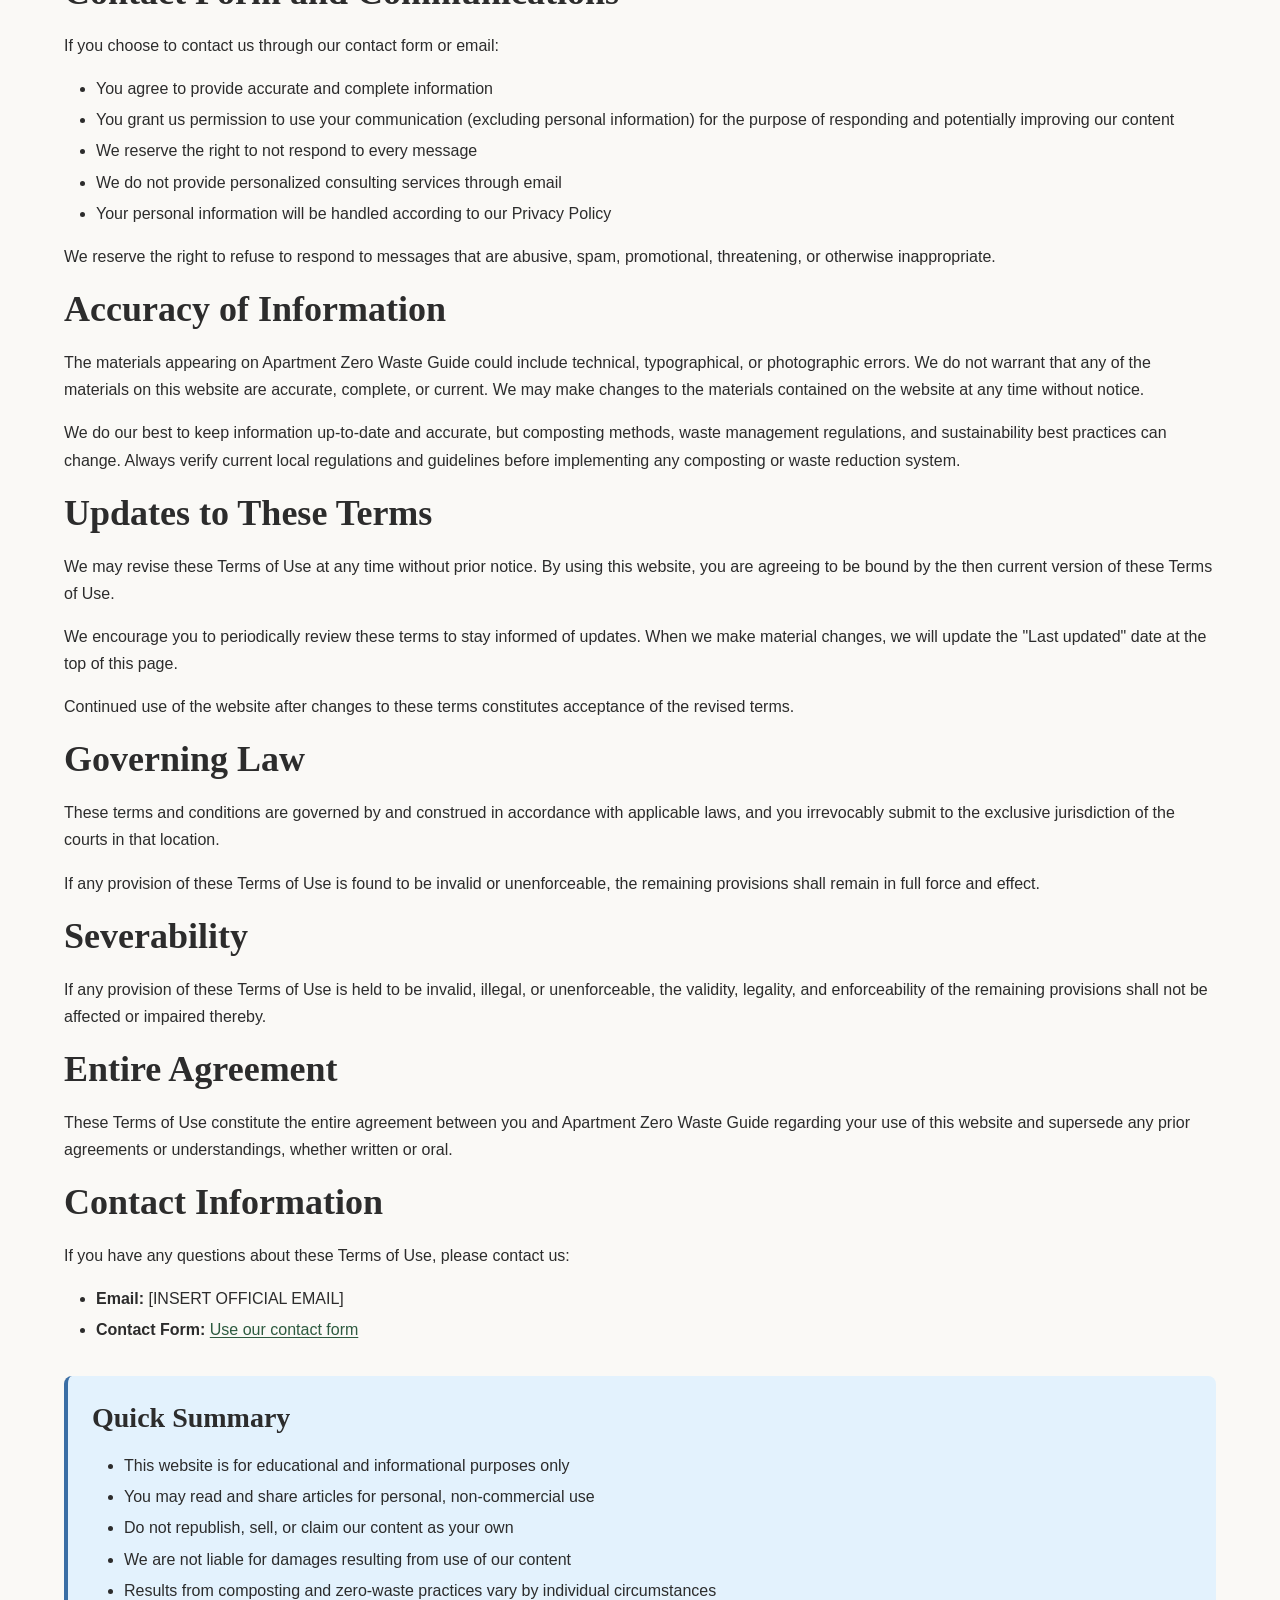
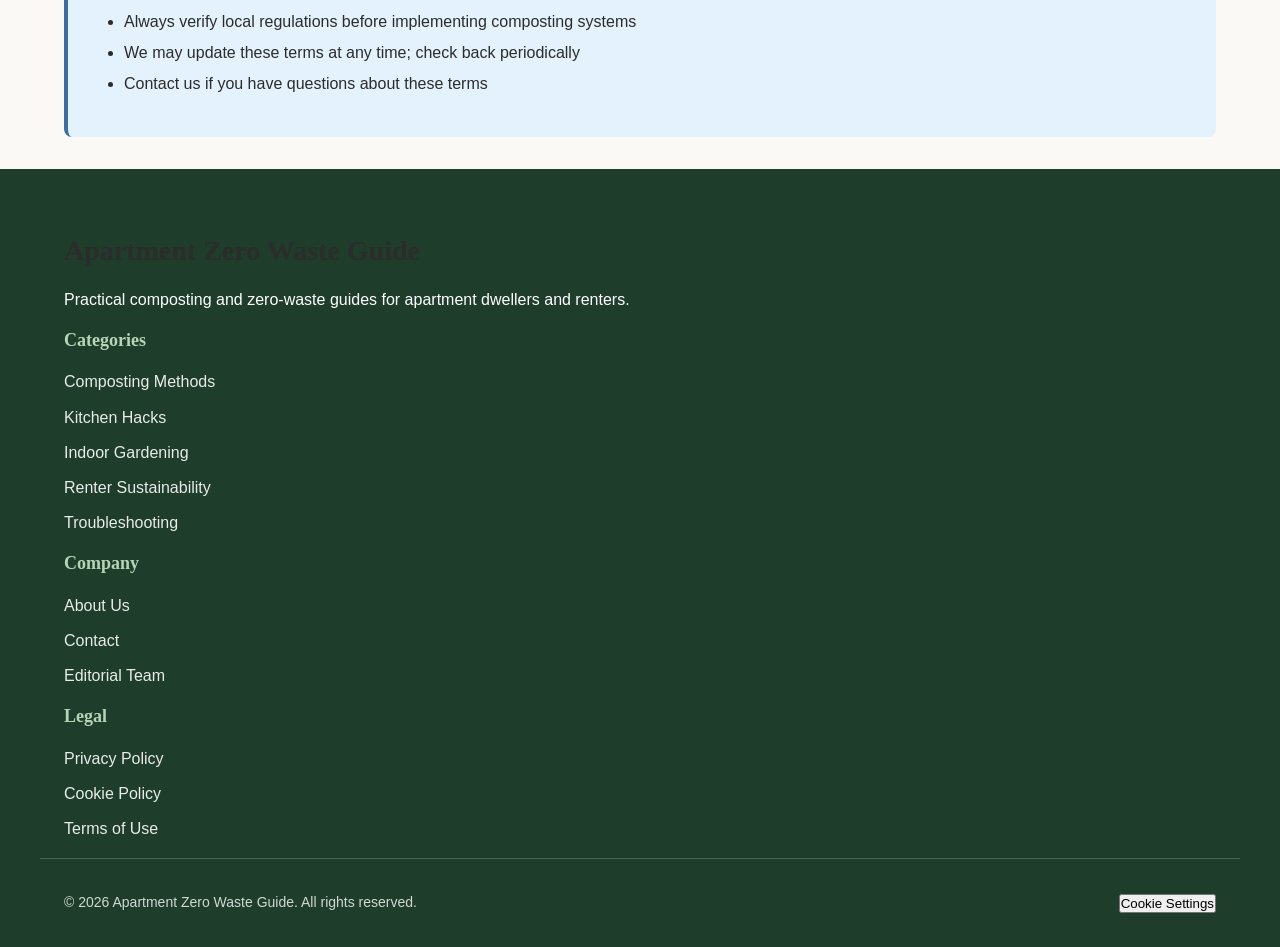
<file: terms-of-use.html>
<!DOCTYPE html>
<html lang="en">
<head>
    <meta charset="UTF-8">
    <meta name="viewport" content="width=device-width, initial-scale=1.0">
    <meta name="description" content="Terms of Use for Apartment Zero Waste Guide. Read our terms governing the use of our website, content limitations, intellectual property rights, and disclaimers.">
    <meta name="robots" content="index, follow">
    <link rel="canonical" href="https://apartmentzerowasteguide.com/terms-of-use.html">
    
    <!-- Open Graph -->
    <meta property="og:title" content="Terms of Use - Apartment Zero Waste Guide">
    <meta property="og:description" content="Terms governing the use of our website and content.">
    <meta property="og:type" content="article">
    <meta property="og:url" content="https://apartmentzerowasteguide.com/terms-of-use.html">
    <meta property="og:image" content="https://apartmentzerowasteguide.com/images/logo/apartment-zero-waste-guide-og.png">
    
    <!-- Twitter Card -->
    <meta name="twitter:card" content="summary_large_image">
    <meta name="twitter:title" content="Terms of Use - Apartment Zero Waste Guide">
    <meta name="twitter:description" content="Terms governing the use of our website and content.">
    
    <title>Terms of Use - Apartment Zero Waste Guide</title>
    
    <!-- Preload critical CSS -->
    <link rel="preload" href="../css/style.css" as="style">
    <link rel="preload" href="../css/article.css" as="style">
    <link rel="preload" href="../css/responsive.css" as="style">
    
    <!-- Stylesheets -->
    <link rel="stylesheet" href="../css/style.css">
    <link rel="stylesheet" href="../css/article.css">
    <link rel="stylesheet" href="../css/responsive.css">
    
    <!-- Favicon -->
    <link rel="icon" type="image/webp" href="../images/logo/favicon.webp">
    <link rel="apple-touch-icon" href="../images/logo/apple-touch-icon.webp">
    
    <!-- Structured Data -->
    <script type="application/ld+json">
    {
        "@context": "https://schema.org",
        "@type": "WebPage",
        "name": "Terms of Use",
        "description": "Terms governing the use of our website and content.",
        "url": "https://apartmentzerowasteguide.com/terms-of-use.html",
        "isPartOf": {
            "@type": "WebSite",
            "name": "Apartment Zero Waste Guide",
            "url": "https://apartmentzerowasteguide.com"
        }
    }
    </script>
</head>
<body>
    <!-- Skip to content link for accessibility -->
    <a href="#main-content" class="skip-link">Skip to main content</a>
    
    <!-- Header -->
    <header class="site-header" role="banner">
        <div class="container header-container">
            <div class="logo">
                <a href="../index.html" aria-label="Apartment Zero Waste Guide - Home">
                    <span class="logo-text">Apartment Zero Waste Guide</span>
                </a>
            </div>
            
            <nav class="main-nav" role="navigation" aria-label="Main navigation">
                <button class="mobile-menu-toggle" aria-label="Toggle menu" aria-expanded="false" aria-controls="primary-navigation">
                    <span class="hamburger-line"></span>
                    <span class="hamburger-line"></span>
                    <span class="hamburger-line"></span>
                </button>
                
                <ul id="primary-navigation" class="nav-menu">
                    <li><a href="../index.html">Home</a></li>
                    <li class="has-submenu">
                        <a href="#" aria-haspopup="true">Composting Methods</a>
                        <ul class="submenu">
                            <li><a href="../categories/odorless-composting-methods.html">All Composting Methods</a></li>
                            <li><a href="../articles/how-to-start-worm-bin-apartment.html">Worm Bin Guide</a></li>
                            <li><a href="../articles/bokashi-vs-worm-composting.html">Bokashi vs Worms</a></li>
                        </ul>
                    </li>
                    <li class="has-submenu">
                        <a href="#" aria-haspopup="true">Kitchen Hacks</a>
                        <ul class="submenu">
                            <li><a href="../categories/zero-waste-kitchen-hacks.html">All Kitchen Hacks</a></li>
                            <li><a href="../articles/store-food-scraps-without-smell.html">Store Scraps</a></li>
                            <li><a href="../articles/foods-never-compost-apartment.html">Foods to Avoid</a></li>
                        </ul>
                    </li>
                    <li class="has-submenu">
                        <a href="#" aria-haspopup="true">Indoor Gardening</a>
                        <ul class="submenu">
                            <li><a href="../categories/small-space-indoor-gardening.html">All Indoor Gardening</a></li>
                            <li><a href="../articles/use-compost-houseplants.html">Compost for Plants</a></li>
                            <li><a href="../articles/indoor-herb-garden-compost.html">Herb Garden</a></li>
                        </ul>
                    </li>
                    <li class="has-submenu">
                        <a href="#" aria-haspopup="true">Renter Tips</a>
                        <ul class="submenu">
                            <li><a href="../categories/renter-friendly-sustainability.html">All Renter Tips</a></li>
                            <li><a href="../articles/explain-composting-landlord.html">Landlord Template</a></li>
                            <li><a href="../articles/drop-off-compost-services.html">Drop-Off Services</a></li>
                        </ul>
                    </li>
                    <li><a href="../categories/troubleshooting-pest-control.html">Troubleshooting</a></li>
                    <li><a href="../about.html">About</a></li>
                    <li><a href="../contact.html">Contact</a></li>
                </ul>
            </nav>
            
            <div class="header-search">
                <a href="../search.html" class="search-btn" aria-label="Search">
                    <svg width="20" height="20" viewBox="0 0 24 24" fill="none" stroke="currentColor" stroke-width="2" aria-hidden="true">
                        <circle cx="11" cy="11" r="8"></circle>
                        <path d="m21 21-4.35-4.35"></path>
                    </svg>
                </a>
            </div>
        </div>
    </header>

    <!-- Main Content -->
    <main id="main-content" class="main-content" role="main">
        <article class="institutional-page">
            <div class="container">
                <!-- Breadcrumbs -->
                <nav class="breadcrumbs" aria-label="Breadcrumb">
                    <ol>
                        <li><a href="../index.html">Home</a></li>
                        <li><span aria-current="page">Terms of Use</span></li>
                    </ol>
                </nav>
                
                <header class="page-header">
                    <h1>Terms of Use</h1>
                    <p class="page-subtitle">Last updated: January 2026</p>
                </header>
                
                <div class="page-content">
                    <section class="content-section">
                        <h2>Acceptance of Terms</h2>
                        <p>Welcome to Apartment Zero Waste Guide. By accessing or using this website, you agree to be bound by these Terms of Use and all applicable laws and regulations. If you do not agree with any of these terms, you are prohibited from using or accessing this site.</p>
                        
                        <p>We reserve the right to modify these terms at any time without prior notice. Your continued use of the website following any changes constitutes acceptance of those changes. Please review these terms periodically.</p>
                    </section>
                    
                    <section class="content-section">
                        <h2>Use License</h2>
                        <p>Permission is granted to temporarily access the materials (information or software) on Apartment Zero Waste Guide for personal, non-commercial transitory viewing only. This is the grant of a license, not a transfer of title, and under this license you may not:</p>
                        
                        <ul>
                            <li>Modify or copy the materials</li>
                            <li>Use the materials for any commercial purpose or for any public display (commercial or non-commercial)</li>
                            <li>Attempt to decompile or reverse engineer any software contained on the website</li>
                            <li>Remove any copyright or other proprietary notations from the materials</li>
                            <li>Transfer the materials to another person or "mirror" the materials on any other server</li>
                            <li>Use the materials in a way that suggests we endorse or are affiliated with your project, product, or service</li>
                        </ul>
                        
                        <p>This license shall automatically terminate if you violate any of these restrictions and may be terminated by us at any time. Upon terminating your viewing of these materials or upon the termination of this license, you must destroy any downloaded materials in your possession whether in electronic or printed format.</p>
                    </section>
                    
                    <section class="content-section">
                        <h2>Intellectual Property</h2>
                        <p>All content on this website, including but not limited to text, graphics, logos, images, audio clips, digital downloads, data compilations, and software, is the property of Apartment Zero Waste Guide or its content suppliers and is protected by international copyright laws.</p>
                        
                        <h3>What You Can Do</h3>
                        <ul>
                            <li>Read and share articles for personal use</li>
                            <li>Share article links on social media</li>
                            <li>Print copies for personal reference</li>
                            <li>Quote short excerpts (up to 100 words) with proper attribution and a link back to the original article</li>
                        </ul>
                        
                        <h3>What You Cannot Do</h3>
                        <ul>
                            <li>Republish entire articles on other websites without permission</li>
                            <li>Sell or redistribute our content</li>
                            <li>Create derivative works based on our content</li>
                            <li>Use our content to train AI models without permission</li>
                            <li>Claim our content as your own</li>
                            <li>Remove attribution or copyright notices</li>
                        </ul>
                        
                        <p>If you wish to republish our content, please contact us at [INSERT OFFICIAL EMAIL] to request permission.</p>
                    </section>
                    
                    <section class="content-section">
                        <h2>Disclaimer: Educational Purpose Only</h2>
                        <p><strong>Important:</strong> All content on Apartment Zero Waste Guide is provided for educational and informational purposes only. The information provided on this website is not intended as professional advice.</p>
                        
                        <h3>No Professional Advice</h3>
                        <p>While we strive to provide accurate and up-to-date information about composting, zero-waste living, and sustainability practices, we are not professional composting experts, environmental scientists, waste management professionals, or legal advisors. The content on this website should not be relied upon as professional advice.</p>
                        
                        <h3>Results May Vary</h3>
                        <p>Composting and zero-waste practices depend on many factors including:</p>
                        <ul>
                            <li>Your specific composting system and equipment</li>
                            <li>Local climate and temperature conditions</li>
                            <li>Type and quality of materials used</li>
                            <li>Municipal waste management rules and regulations</li>
                            <li>Building or landlord restrictions</li>
                            <li>Individual circumstances and environment</li>
                        </ul>
                        
                        <p>We cannot guarantee specific results from following our guides. What works for one person may not work for another.</p>
                        
                        <h3>No Liability for Damages</h3>
                        <p>Apartment Zero Waste Guide shall not be held liable for any damages arising from the use or inability to use the materials on this website, including but not limited to:</p>
                        <ul>
                            <li>Property damage from composting systems</li>
                            <li>Pest infestations related to composting</li>
                            <li>Odor issues from improper composting</li>
                            <li>Violations of lease agreements or building rules</li>
                            <li>Violations of local ordinances or regulations</li>
                            <li>Personal injury from following instructions on this website</li>
                            <li>Any other direct, indirect, incidental, special, or consequential damages</li>
                        </ul>
                        
                        <p>By using this website, you agree to hold harmless Apartment Zero Waste Guide, its owners, contributors, and affiliates from any claims, damages, or liabilities arising from your use of this website or reliance on its content.</p>
                    </section>
                    
                    <section class="content-section">
                        <h2>External Links</h2>
                        <p>This website may contain links to external websites that are not provided or maintained by or in any way affiliated with Apartment Zero Waste Guide.</p>
                        
                        <p>Please note that we are not responsible for the accuracy, relevance, timeliness, or completeness of any information on these external websites. We provide these links for your convenience and do not endorse or warrant the content, products, services, or privacy practices of any third-party sites.</p>
                        
                        <p>Accessing external websites is done at your own risk. We encourage you to review the terms of use and privacy policies of any website you visit through a link from our site.</p>
                    </section>
                    
                    <section class="content-section">
                        <h2>User Responsibilities</h2>
                        <p>When using this website, you agree to:</p>
                        
                        <ul>
                            <li>Use the website only for lawful purposes</li>
                            <li>Not attempt to gain unauthorized access to any portion of the website</li>
                            <li>Not interfere with the proper working of the website</li>
                            <li>Not introduce any viruses, trojan horses, worms, logic bombs, or other material that is malicious or technologically harmful</li>
                            <li>Not engage in any systematic or automated data collection activities (including scraping, data mining, data extraction, or data harvesting) without express written permission</li>
                            <li>Respect the intellectual property rights of Apartment Zero Waste Guide and third parties</li>
                            <li>Comply with all applicable local, state, national, and international laws and regulations</li>
                        </ul>
                    </section>
                    
                    <section class="content-section">
                        <h2>Contact Form and Communications</h2>
                        <p>If you choose to contact us through our contact form or email:</p>
                        
                        <ul>
                            <li>You agree to provide accurate and complete information</li>
                            <li>You grant us permission to use your communication (excluding personal information) for the purpose of responding and potentially improving our content</li>
                            <li>We reserve the right to not respond to every message</li>
                            <li>We do not provide personalized consulting services through email</li>
                            <li>Your personal information will be handled according to our Privacy Policy</li>
                        </ul>
                        
                        <p>We reserve the right to refuse to respond to messages that are abusive, spam, promotional, threatening, or otherwise inappropriate.</p>
                    </section>
                    
                    <section class="content-section">
                        <h2>Accuracy of Information</h2>
                        <p>The materials appearing on Apartment Zero Waste Guide could include technical, typographical, or photographic errors. We do not warrant that any of the materials on this website are accurate, complete, or current. We may make changes to the materials contained on the website at any time without notice.</p>
                        
                        <p>We do our best to keep information up-to-date and accurate, but composting methods, waste management regulations, and sustainability best practices can change. Always verify current local regulations and guidelines before implementing any composting or waste reduction system.</p>
                    </section>
                    
                    <section class="content-section">
                        <h2>Updates to These Terms</h2>
                        <p>We may revise these Terms of Use at any time without prior notice. By using this website, you are agreeing to be bound by the then current version of these Terms of Use.</p>
                        
                        <p>We encourage you to periodically review these terms to stay informed of updates. When we make material changes, we will update the "Last updated" date at the top of this page.</p>
                        
                        <p>Continued use of the website after changes to these terms constitutes acceptance of the revised terms.</p>
                    </section>
                    
                    <section class="content-section">
                        <h2>Governing Law</h2>
                        <p>These terms and conditions are governed by and construed in accordance with applicable laws, and you irrevocably submit to the exclusive jurisdiction of the courts in that location.</p>
                        
                        <p>If any provision of these Terms of Use is found to be invalid or unenforceable, the remaining provisions shall remain in full force and effect.</p>
                    </section>
                    
                    <section class="content-section">
                        <h2>Severability</h2>
                        <p>If any provision of these Terms of Use is held to be invalid, illegal, or unenforceable, the validity, legality, and enforceability of the remaining provisions shall not be affected or impaired thereby.</p>
                    </section>
                    
                    <section class="content-section">
                        <h2>Entire Agreement</h2>
                        <p>These Terms of Use constitute the entire agreement between you and Apartment Zero Waste Guide regarding your use of this website and supersede any prior agreements or understandings, whether written or oral.</p>
                    </section>
                    
                    <section class="content-section">
                        <h2>Contact Information</h2>
                        <p>If you have any questions about these Terms of Use, please contact us:</p>
                        
                        <ul>
                            <li><strong>Email:</strong> [INSERT OFFICIAL EMAIL]</li>
                            <li><strong>Contact Form:</strong> <a href="../contact.html">Use our contact form</a></li>
                        </ul>
                    </section>
                    
                    <section class="content-section info-box">
                        <h3>Quick Summary</h3>
                        <ul>
                            <li>This website is for educational and informational purposes only</li>
                            <li>You may read and share articles for personal, non-commercial use</li>
                            <li>Do not republish, sell, or claim our content as your own</li>
                            <li>We are not liable for damages resulting from use of our content</li>
                            <li>Results from composting and zero-waste practices vary by individual circumstances</li>
                            <li>Always verify local regulations before implementing composting systems</li>
                            <li>We may update these terms at any time; check back periodically</li>
                            <li>Contact us if you have questions about these terms</li>
                        </ul>
                    </section>
                </div>
            </div>
        </article>
    </main>

    <!-- Footer -->
    <footer class="site-footer" role="contentinfo">
        <div class="container footer-container">
            <div class="footer-section">
                <h3>Apartment Zero Waste Guide</h3>
                <p>Practical composting and zero-waste guides for apartment dwellers and renters.</p>
            </div>
            
            <div class="footer-section">
                <h4>Categories</h4>
                <ul>
                    <li><a href="../categories/odorless-composting-methods.html">Composting Methods</a></li>
                    <li><a href="../categories/zero-waste-kitchen-hacks.html">Kitchen Hacks</a></li>
                    <li><a href="../categories/small-space-indoor-gardening.html">Indoor Gardening</a></li>
                    <li><a href="../categories/renter-friendly-sustainability.html">Renter Sustainability</a></li>
                    <li><a href="../categories/troubleshooting-pest-control.html">Troubleshooting</a></li>
                </ul>
            </div>
            
            <div class="footer-section">
                <h4>Company</h4>
                <ul>
                    <li><a href="../about.html">About Us</a></li>
                    <li><a href="../contact.html">Contact</a></li>
                    <li><a href="../author.html">Editorial Team</a></li>
                </ul>
            </div>
            
            <div class="footer-section">
                <h4>Legal</h4>
                <ul>
                    <li><a href="../privacy-policy.html">Privacy Policy</a></li>
                    <li><a href="../cookie-policy.html">Cookie Policy</a></li>
                    <li><a href="../terms-of-use.html">Terms of Use</a></li>
                </ul>
            </div>
        </div>
        
        <div class="container footer-bottom">
            <p>&copy; 2026 Apartment Zero Waste Guide. All rights reserved.</p>
            <button id="cookie-settings-btn" class="cookie-settings-link" aria-label="Cookie settings">Cookie Settings</button>
        </div>
    </footer>
    
    <!-- Back to top button -->
    <button id="back-to-top" class="back-to-top" aria-label="Back to top" hidden>
        <svg width="24" height="24" viewBox="0 0 24 24" fill="none" stroke="currentColor" stroke-width="2" aria-hidden="true">
            <path d="m18 15-6-6-6 6"/>
        </svg>
    </button>

    <!-- Scripts -->
    <script src="../js/main.js" defer></script>
</body>
</html>
</file>
<file: css/style.css>
/* ==========================================================================
   Apartment Zero Waste Guide - Main Stylesheet
   Modern, clean, professional design for sustainability blog
   ========================================================================== */

/* --------------------------------------------------------------------------
   CSS Custom Properties (Design Tokens)
   -------------------------------------------------------------------------- */
:root {
  /* Color Palette - Earth tones with clean greens */
  --color-primary: #2d5a3f;        /* Deep forest green */
  --color-primary-light: #3d7a55;  /* Lighter green */
  --color-primary-dark: #1e3d2a;   /* Dark green */
  --color-accent: #8fbc8f;         /* Soft sage */
  --color-accent-light: #b8d4b8;   /* Pale sage */
  
  /* Neutrals */
  --color-bg: #faf9f6;             /* Off-white background */
  --color-bg-white: #ffffff;       /* Pure white */
  --color-text: #2c2c2c;           /* Dark gray text */
  --color-text-light: #5a5a5a;     /* Medium gray */
  --color-text-muted: #7a7a7a;     /* Light gray */
  --color-border: #e0e0e0;         /* Light border */
  --color-border-dark: #cccccc;    /* Darker border */
  
  /* Semantic colors */
  --color-success: #2d5a3f;
  --color-warning: #d4a017;
  --color-error: #c41e3a;
  --color-info: #3a6ea5;
  
  /* Typography */
  --font-family-base: -apple-system, BlinkMacSystemFont, 'Segoe UI', Roboto, Oxygen, Ubuntu, Cantarell, sans-serif;
  --font-family-heading: Georgia, 'Times New Roman', Times, serif;
  --font-size-base: 16px;
  --font-size-sm: 14px;
  --font-size-lg: 18px;
  --font-size-xl: 22px;
  --font-size-2xl: 28px;
  --font-size-3xl: 36px;
  --font-size-4xl: 48px;
  --line-height-base: 1.7;
  --line-height-heading: 1.3;
  
  /* Spacing */
  --spacing-xs: 0.25rem;   /* 4px */
  --spacing-sm: 0.5rem;    /* 8px */
  --spacing-md: 1rem;      /* 16px */
  --spacing-lg: 1.5rem;    /* 24px */
  --spacing-xl: 2rem;      /* 32px */
  --spacing-2xl: 3rem;     /* 48px */
  --spacing-3xl: 4rem;     /* 64px */
  
  /* Layout */
  --container-max: 1200px;
  --container-narrow: 800px;
  --header-height: 70px;
  
  /* Shadows */
  --shadow-sm: 0 1px 3px rgba(0, 0, 0, 0.08);
  --shadow-md: 0 4px 6px rgba(0, 0, 0, 0.1);
  --shadow-lg: 0 10px 25px rgba(0, 0, 0, 0.12);
  
  /* Border Radius */
  --radius-sm: 4px;
  --radius-md: 8px;
  --radius-lg: 12px;
  --radius-full: 50%;
  
  /* Transitions */
  --transition-fast: 0.2s ease;
  --transition-base: 0.3s ease;
  --transition-slow: 0.5s ease;
  
  /* Z-index layers */
  --z-dropdown: 100;
  --z-sticky: 200;
  --z-modal: 300;
  --z-cookie-banner: 400;
}

/* --------------------------------------------------------------------------
   Reset & Base Styles
   -------------------------------------------------------------------------- */
*, *::before, *::after {
  box-sizing: border-box;
  margin: 0;
  padding: 0;
}

html {
  font-size: var(--font-size-base);
  scroll-behavior: smooth;
  -webkit-text-size-adjust: 100%;
}

body {
  font-family: var(--font-family-base);
  font-size: 1rem;
  line-height: var(--line-height-base);
  color: var(--color-text);
  background-color: var(--color-bg);
  min-height: 100vh;
  display: flex;
  flex-direction: column;
  overflow-x: hidden;
}

/* Skip to content link for accessibility */
.skip-link {
  position: absolute;
  top: -100%;
  left: 50%;
  transform: translateX(-50%);
  background: var(--color-primary);
  color: var(--color-bg-white);
  padding: var(--spacing-sm) var(--spacing-md);
  text-decoration: none;
  font-weight: 600;
  z-index: var(--z-modal);
  transition: top var(--transition-fast);
}

.skip-link:focus {
  top: var(--spacing-md);
}

/* Typography */
h1, h2, h3, h4, h5, h6 {
  font-family: var(--font-family-heading);
  line-height: var(--line-height-heading);
  color: var(--color-text);
  margin-bottom: var(--spacing-md);
}

h1 { font-size: var(--font-size-4xl); }
h2 { font-size: var(--font-size-3xl); }
h3 { font-size: var(--font-size-2xl); }
h4 { font-size: var(--font-size-xl); }
h5 { font-size: var(--font-size-lg); }
h6 { font-size: var(--font-size-base); }

p {
  margin-bottom: var(--spacing-md);
}

a {
  color: var(--color-primary);
  text-decoration: underline;
  text-underline-offset: 2px;
  transition: color var(--transition-fast);
}

a:hover {
  color: var(--color-primary-light);
}

a:focus {
  outline: 2px solid var(--color-primary);
  outline-offset: 2px;
}

img {
  max-width: 100%;
  height: auto;
  display: block;
}

ul, ol {
  margin-bottom: var(--spacing-md);
  padding-left: var(--spacing-xl);
}

li {
  margin-bottom: var(--spacing-xs);
}

/* --------------------------------------------------------------------------
   Layout Containers
   -------------------------------------------------------------------------- */
.container {
  width: 100%;
  max-width: var(--container-max);
  margin: 0 auto;
  padding: 0 var(--spacing-lg);
}

.container-narrow {
  max-width: var(--container-narrow);
}

/* --------------------------------------------------------------------------
   Header & Navigation
   -------------------------------------------------------------------------- */
.site-header {
  background: var(--color-bg-white);
  border-bottom: 1px solid var(--color-border);
  position: sticky;
  top: 0;
  z-index: var(--z-sticky);
  height: var(--header-height);
  display: flex;
  align-items: center;
}

.header-inner {
  display: flex;
  justify-content: space-between;
  align-items: center;
  width: 100%;
}

/* Logo */
.site-logo {
  display: flex;
  align-items: center;
  gap: var(--spacing-sm);
  text-decoration: none;
  color: var(--color-primary);
  font-family: var(--font-family-heading);
  font-size: var(--font-size-xl);
  font-weight: 700;
}

.site-logo:hover {
  color: var(--color-primary-dark);
}

.logo-icon {
  width: 40px;
  height: 40px;
  fill: var(--color-primary);
}

/* Main Navigation */
.main-nav {
  display: flex;
  align-items: center;
  gap: var(--spacing-lg);
}

.nav-list {
  display: flex;
  list-style: none;
  margin: 0;
  padding: 0;
  gap: var(--spacing-md);
}

.nav-list li {
  margin: 0;
}

.nav-list a {
  text-decoration: none;
  color: var(--color-text);
  font-weight: 500;
  padding: var(--spacing-sm) var(--spacing-md);
  border-radius: var(--radius-sm);
  transition: background var(--transition-fast), color var(--transition-fast);
}

.nav-list a:hover,
.nav-list a.current {
  background: var(--color-accent-light);
  color: var(--color-primary-dark);
}

/* Search in header */
.header-search {
  position: relative;
}

.search-form {
  display: flex;
  align-items: center;
}

.search-input {
  padding: var(--spacing-sm) var(--spacing-md);
  border: 1px solid var(--color-border);
  border-radius: var(--radius-md);
  font-size: var(--font-size-sm);
  width: 200px;
  transition: width var(--transition-fast), border-color var(--transition-fast);
}

.search-input:focus {
  outline: none;
  border-color: var(--color-primary);
  width: 250px;
}

.search-button {
  background: var(--color-primary);
  color: var(--color-bg-white);
  border: none;
  padding: var(--spacing-sm) var(--spacing-md);
  margin-left: var(--spacing-xs);
  border-radius: var(--radius-md);
  cursor: pointer;
  transition: background var(--transition-fast);
}

.search-button:hover {
  background: var(--color-primary-light);
}

/* Mobile menu button */
.mobile-menu-toggle {
  display: none;
  background: none;
  border: none;
  cursor: pointer;
  padding: var(--spacing-sm);
}

.mobile-menu-toggle span {
  display: block;
  width: 24px;
  height: 2px;
  background: var(--color-text);
  margin: 5px 0;
  transition: var(--transition-fast);
}

/* --------------------------------------------------------------------------
   Footer
   -------------------------------------------------------------------------- */
.site-footer {
  background: var(--color-primary-dark);
  color: var(--color-bg-white);
  padding: var(--spacing-3xl) 0 var(--spacing-xl);
  margin-top: auto;
}

.footer-grid {
  display: grid;
  grid-template-columns: repeat(auto-fit, minmax(250px, 1fr));
  gap: var(--spacing-2xl);
  margin-bottom: var(--spacing-2xl);
}

.footer-section h4 {
  color: var(--color-accent-light);
  font-size: var(--font-size-lg);
  margin-bottom: var(--spacing-md);
}

.footer-section ul {
  list-style: none;
  padding: 0;
}

.footer-section ul li {
  margin-bottom: var(--spacing-sm);
}

.footer-section a {
  color: var(--color-bg-white);
  text-decoration: none;
  opacity: 0.9;
}

.footer-section a:hover {
  opacity: 1;
  text-decoration: underline;
}

.footer-bottom {
  border-top: 1px solid rgba(255, 255, 255, 0.2);
  padding-top: var(--spacing-xl);
  display: flex;
  justify-content: space-between;
  align-items: center;
  flex-wrap: wrap;
  gap: var(--spacing-md);
}

.footer-bottom p {
  margin: 0;
  font-size: var(--font-size-sm);
  opacity: 0.8;
}

.social-links {
  display: flex;
  gap: var(--spacing-md);
}

.social-links a {
  color: var(--color-bg-white);
  font-size: var(--font-size-xl);
}

/* --------------------------------------------------------------------------
   Buttons
   -------------------------------------------------------------------------- */
.btn {
  display: inline-block;
  padding: var(--spacing-md) var(--spacing-xl);
  border: none;
  border-radius: var(--radius-md);
  font-size: var(--font-size-base);
  font-weight: 600;
  text-decoration: none;
  cursor: pointer;
  transition: all var(--transition-fast);
  text-align: center;
}

.btn-primary {
  background: var(--color-primary);
  color: var(--color-bg-white);
}

.btn-primary:hover {
  background: var(--color-primary-light);
  color: var(--color-bg-white);
}

.btn-secondary {
  background: var(--color-bg-white);
  color: var(--color-primary);
  border: 2px solid var(--color-primary);
}

.btn-secondary:hover {
  background: var(--color-primary);
  color: var(--color-bg-white);
}

.btn-lg {
  padding: var(--spacing-lg) var(--spacing-2xl);
  font-size: var(--font-size-lg);
}

.btn-sm {
  padding: var(--spacing-sm) var(--spacing-md);
  font-size: var(--font-size-sm);
}

/* --------------------------------------------------------------------------
   Cards
   -------------------------------------------------------------------------- */
.card {
  background: var(--color-bg-white);
  border: 1px solid var(--color-border);
  border-radius: var(--radius-lg);
  overflow: hidden;
  transition: shadow var(--transition-base), transform var(--transition-base);
}

.card:hover {
  box-shadow: var(--shadow-lg);
  transform: translateY(-4px);
}

.card-image {
  width: 100%;
  aspect-ratio: 16 / 9;
  object-fit: cover;
}

.card-content {
  padding: var(--spacing-lg);
}

.card-category {
  display: inline-block;
  background: var(--color-accent-light);
  color: var(--color-primary-dark);
  padding: var(--spacing-xs) var(--spacing-sm);
  border-radius: var(--radius-sm);
  font-size: var(--font-size-sm);
  font-weight: 600;
  margin-bottom: var(--spacing-sm);
  text-decoration: none;
}

.card-title {
  font-size: var(--font-size-xl);
  margin-bottom: var(--spacing-sm);
}

.card-title a {
  text-decoration: none;
  color: var(--color-text);
}

.card-title a:hover {
  color: var(--color-primary);
}

.card-excerpt {
  color: var(--color-text-light);
  margin-bottom: var(--spacing-md);
}

.card-meta {
  display: flex;
  gap: var(--spacing-md);
  font-size: var(--font-size-sm);
  color: var(--color-text-muted);
}

/* Card Grid */
.card-grid {
  display: grid;
  grid-template-columns: repeat(auto-fill, minmax(300px, 1fr));
  gap: var(--spacing-xl);
}

/* --------------------------------------------------------------------------
   Hero Section
   -------------------------------------------------------------------------- */
.hero {
  background: linear-gradient(135deg, var(--color-primary) 0%, var(--color-primary-dark) 100%);
  color: var(--color-bg-white);
  padding: var(--spacing-3xl) 0;
  text-align: center;
}

.hero-title {
  font-size: var(--font-size-4xl);
  margin-bottom: var(--spacing-md);
  color: var(--color-bg-white);
}

.hero-subtitle {
  font-size: var(--font-size-xl);
  max-width: 700px;
  margin: 0 auto var(--spacing-xl);
  opacity: 0.95;
}

.hero-cta {
  display: flex;
  gap: var(--spacing-md);
  justify-content: center;
  flex-wrap: wrap;
}

/* --------------------------------------------------------------------------
   Section Styling
   -------------------------------------------------------------------------- */
.section {
  padding: var(--spacing-3xl) 0;
}

.section-title {
  text-align: center;
  margin-bottom: var(--spacing-2xl);
}

.section-intro {
  text-align: center;
  max-width: 700px;
  margin: 0 auto var(--spacing-2xl);
  color: var(--color-text-light);
}

/* --------------------------------------------------------------------------
   Breadcrumbs
   -------------------------------------------------------------------------- */
.breadcrumbs {
  padding: var(--spacing-md) 0;
  font-size: var(--font-size-sm);
}

.breadcrumbs-list {
  display: flex;
  list-style: none;
  padding: 0;
  margin: 0;
  flex-wrap: wrap;
}

.breadcrumbs-list li {
  display: flex;
  align-items: center;
  margin: 0;
}

.breadcrumbs-list li:not(:last-child)::after {
  content: '/';
  margin: 0 var(--spacing-sm);
  color: var(--color-text-muted);
}

.breadcrumbs-list a {
  color: var(--color-primary);
  text-decoration: none;
}

.breadcrumbs-list a:hover {
  text-decoration: underline;
}

.breadcrumbs-list .current {
  color: var(--color-text-muted);
}

/* --------------------------------------------------------------------------
   Cookie Banner
   -------------------------------------------------------------------------- */
.cookie-banner {
  position: fixed;
  bottom: 0;
  left: 0;
  right: 0;
  background: var(--color-text);
  color: var(--color-bg-white);
  padding: var(--spacing-lg);
  z-index: var(--z-cookie-banner);
  display: none;
}

.cookie-banner.show {
  display: block;
}

.cookie-banner-content {
  max-width: var(--container-max);
  margin: 0 auto;
  display: flex;
  justify-content: space-between;
  align-items: center;
  gap: var(--spacing-lg);
  flex-wrap: wrap;
}

.cookie-banner-text {
  flex: 1;
  min-width: 300px;
}

.cookie-banner-text p {
  margin: 0 0 var(--spacing-sm);
}

.cookie-banner-actions {
  display: flex;
  gap: var(--spacing-md);
  flex-shrink: 0;
}

.cookie-btn {
  padding: var(--spacing-sm) var(--spacing-lg);
  border: none;
  border-radius: var(--radius-md);
  font-weight: 600;
  cursor: pointer;
  transition: background var(--transition-fast);
}

.cookie-btn-accept {
  background: var(--color-primary);
  color: var(--color-bg-white);
}

.cookie-btn-accept:hover {
  background: var(--color-primary-light);
}

.cookie-btn-reject {
  background: transparent;
  color: var(--color-bg-white);
  border: 2px solid var(--color-bg-white);
}

.cookie-btn-reject:hover {
  background: rgba(255, 255, 255, 0.1);
}

.cookie-btn-settings {
  background: transparent;
  color: var(--color-bg-white);
  text-decoration: underline;
}

/* Cookie Preferences Modal */
.cookie-modal {
  position: fixed;
  top: 0;
  left: 0;
  right: 0;
  bottom: 0;
  background: rgba(0, 0, 0, 0.7);
  z-index: var(--z-modal);
  display: none;
  align-items: center;
  justify-content: center;
  padding: var(--spacing-lg);
}

.cookie-modal.show {
  display: flex;
}

.cookie-modal-content {
  background: var(--color-bg-white);
  padding: var(--spacing-2xl);
  border-radius: var(--radius-lg);
  max-width: 600px;
  width: 100%;
  max-height: 90vh;
  overflow-y: auto;
}

.cookie-modal-header {
  display: flex;
  justify-content: space-between;
  align-items: center;
  margin-bottom: var(--spacing-xl);
}

.cookie-modal-close {
  background: none;
  border: none;
  font-size: var(--font-size-2xl);
  cursor: pointer;
  color: var(--color-text-muted);
}

.cookie-option {
  display: flex;
  justify-content: space-between;
  align-items: center;
  padding: var(--spacing-md);
  border: 1px solid var(--color-border);
  border-radius: var(--radius-md);
  margin-bottom: var(--spacing-md);
}

.cookie-option-info h4 {
  margin: 0 0 var(--spacing-xs);
  font-size: var(--font-size-base);
}

.cookie-option-info p {
  margin: 0;
  font-size: var(--font-size-sm);
  color: var(--color-text-light);
}

/* Toggle switch */
.toggle-switch {
  position: relative;
  width: 50px;
  height: 26px;
}

.toggle-switch input {
  opacity: 0;
  width: 0;
  height: 0;
}

.toggle-slider {
  position: absolute;
  cursor: pointer;
  top: 0;
  left: 0;
  right: 0;
  bottom: 0;
  background-color: var(--color-border);
  transition: var(--transition-fast);
  border-radius: 26px;
}

.toggle-slider:before {
  position: absolute;
  content: "";
  height: 20px;
  width: 20px;
  left: 3px;
  bottom: 3px;
  background-color: white;
  transition: var(--transition-fast);
  border-radius: 50%;
}

input:checked + .toggle-slider {
  background-color: var(--color-primary);
}

input:checked + .toggle-slider:before {
  transform: translateX(24px);
}

input:disabled + .toggle-slider {
  opacity: 0.5;
  cursor: not-allowed;
}

/* --------------------------------------------------------------------------
   Back to Top Button
   -------------------------------------------------------------------------- */
.back-to-top {
  position: fixed;
  bottom: 30px;
  right: 30px;
  width: 50px;
  height: 50px;
  background: var(--color-primary);
  color: var(--color-bg-white);
  border: none;
  border-radius: var(--radius-full);
  cursor: pointer;
  opacity: 0;
  visibility: hidden;
  transition: opacity var(--transition-base), visibility var(--transition-base);
  z-index: var(--z-sticky);
  display: flex;
  align-items: center;
  justify-content: center;
  font-size: var(--font-size-2xl);
  box-shadow: var(--shadow-md);
}

.back-to-top.show {
  opacity: 1;
  visibility: visible;
}

.back-to-top:hover {
  background: var(--color-primary-light);
}

/* --------------------------------------------------------------------------
   Utilities
   -------------------------------------------------------------------------- */
.text-center { text-align: center; }
.text-left { text-align: left; }
.text-right { text-align: right; }

.mt-0 { margin-top: 0; }
.mt-1 { margin-top: var(--spacing-sm); }
.mt-2 { margin-top: var(--spacing-md); }
.mt-3 { margin-top: var(--spacing-lg); }
.mt-4 { margin-top: var(--spacing-xl); }

.mb-0 { margin-bottom: 0; }
.mb-1 { margin-bottom: var(--spacing-sm); }
.mb-2 { margin-bottom: var(--spacing-md); }
.mb-3 { margin-bottom: var(--spacing-lg); }
.mb-4 { margin-bottom: var(--spacing-xl); }

.hidden { display: none; }
.visible { display: block; }

/* Screen reader only */
.sr-only {
  position: absolute;
  width: 1px;
  height: 1px;
  padding: 0;
  margin: -1px;
  overflow: hidden;
  clip: rect(0, 0, 0, 0);
  white-space: nowrap;
  border: 0;
}

/* Clearfix */
.clearfix::after {
  content: "";
  display: table;
  clear: both;
}
</file>
<file: css/responsive.css>
/* ==========================================================================
   Apartment Zero Waste Guide - Responsive Stylesheet
   Mobile-first responsive design
   ========================================================================== */

/* --------------------------------------------------------------------------
   Large Tablets & Small Desktops (max-width: 1024px)
   -------------------------------------------------------------------------- */
@media (max-width: 1024px) {
  .container {
    padding: 0 var(--spacing-md);
  }
  
  .card-grid {
    grid-template-columns: repeat(auto-fill, minmax(280px, 1fr));
  }
  
  .hero-title {
    font-size: var(--font-size-3xl);
  }
  
  .article-title {
    font-size: var(--font-size-3xl);
  }
}

/* --------------------------------------------------------------------------
   Tablets (max-width: 768px)
   -------------------------------------------------------------------------- */
@media (max-width: 768px) {
  /* Typography adjustments */
  html {
    font-size: 15px;
  }
  
  h1 { font-size: var(--font-size-3xl); }
  h2 { font-size: var(--font-size-2xl); }
  h3 { font-size: var(--font-size-xl); }
  
  /* Header */
  .site-header {
    height: auto;
    min-height: var(--header-height);
    padding: var(--spacing-md) 0;
  }
  
  .header-inner {
    flex-wrap: wrap;
  }
  
  .mobile-menu-toggle {
    display: block;
    z-index: var(--z-dropdown);
  }
  
  .main-nav {
    position: fixed;
    top: var(--header-height);
    left: 0;
    right: 0;
    background: var(--color-bg-white);
    border-bottom: 1px solid var(--color-border);
    padding: var(--spacing-lg);
    transform: translateY(-100%);
    opacity: 0;
    visibility: hidden;
    transition: all var(--transition-base);
    max-height: calc(100vh - var(--header-height));
    overflow-y: auto;
  }
  
  .main-nav.show {
    transform: translateY(0);
    opacity: 1;
    visibility: visible;
  }
  
  .nav-list {
    flex-direction: column;
    gap: var(--spacing-xs);
  }
  
  .nav-list a {
    display: block;
    padding: var(--spacing-md);
  }
  
  .header-search {
    width: 100%;
    margin-top: var(--spacing-md);
    order: 3;
  }
  
  .search-form {
    width: 100%;
  }
  
  .search-input {
    flex: 1;
    width: auto;
  }
  
  .search-input:focus {
    width: auto;
  }
  
  /* Hero section */
  .hero {
    padding: var(--spacing-2xl) 0;
  }
  
  .hero-title {
    font-size: var(--font-size-2xl);
  }
  
  .hero-subtitle {
    font-size: var(--font-size-lg);
  }
  
  .hero-cta {
    flex-direction: column;
    align-items: center;
  }
  
  /* Footer */
  .footer-grid {
    grid-template-columns: 1fr;
    gap: var(--spacing-xl);
  }
  
  .footer-bottom {
    flex-direction: column;
    text-align: center;
  }
  
  /* Cards */
  .card-grid {
    grid-template-columns: 1fr;
  }
  
  /* Article page */
  .article-title {
    font-size: var(--font-size-2xl);
  }
  
  .article-meta {
    flex-direction: column;
    gap: var(--spacing-sm);
  }
  
  .author-bio {
    flex-direction: column;
    align-items: center;
    text-align: center;
  }
  
  .author-bio-image {
    margin-bottom: var(--spacing-md);
  }
  
  .article-navigation {
    flex-direction: column;
  }
  
  .nav-link.prev,
  .nav-link.next {
    text-align: center;
  }
  
  /* Table of contents */
  .table-of-contents {
    padding: var(--spacing-lg);
  }
  
  /* Cookie banner */
  .cookie-banner-content {
    flex-direction: column;
    text-align: center;
  }
  
  .cookie-banner-actions {
    flex-direction: column;
    width: 100%;
  }
  
  .cookie-btn {
    width: 100%;
  }
  
  /* Back to top */
  .back-to-top {
    bottom: 20px;
    right: 20px;
    width: 45px;
    height: 45px;
  }
  
  /* Social share */
  .social-share {
    flex-wrap: wrap;
    justify-content: center;
  }
  
  /* FAQ */
  .faq-item {
    padding: var(--spacing-md);
  }
}

/* --------------------------------------------------------------------------
   Mobile Phones (max-width: 480px)
   -------------------------------------------------------------------------- */
@media (max-width: 480px) {
  /* Typography adjustments */
  html {
    font-size: 14px;
  }
  
  h1 { font-size: var(--font-size-2xl); }
  h2 { font-size: var(--font-size-xl); }
  h3 { font-size: var(--font-size-lg); }
  
  /* Container */
  .container {
    padding: 0 var(--spacing-md);
  }
  
  /* Header */
  .site-logo {
    font-size: var(--font-size-lg);
  }
  
  .logo-icon {
    width: 32px;
    height: 32px;
  }
  
  /* Buttons */
  .btn {
    padding: var(--spacing-sm) var(--spacing-lg);
    font-size: var(--font-size-sm);
  }
  
  .btn-lg {
    padding: var(--spacing-md) var(--spacing-xl);
  }
  
  /* Cards */
  .card-content {
    padding: var(--spacing-md);
  }
  
  .card-title {
    font-size: var(--font-size-lg);
  }
  
  /* Article content */
  .article-content {
    font-size: var(--font-size-base);
    padding: var(--spacing-lg) 0;
  }
  
  .article-content table {
    font-size: var(--font-size-sm);
  }
  
  .article-content th,
  .article-content td {
    padding: var(--spacing-sm);
  }
  
  /* Tip/warning boxes */
  .tip-box,
  .warning-box,
  .info-box {
    padding: var(--spacing-md);
  }
  
  /* Author bio */
  .author-bio {
    padding: var(--spacing-lg);
  }
  
  .author-bio-image img {
    width: 60px;
    height: 60px;
  }
  
  /* Ad spaces */
  .ad-space {
    min-height: 200px;
  }
  
  /* Sections */
  .section {
    padding: var(--spacing-2xl) 0;
  }
  
  /* Breadcrumbs */
  .breadcrumbs {
    font-size: 12px;
  }
  
  /* Search input */
  .search-input {
    width: 100%;
  }
  
  /* Footer */
  .site-footer {
    padding: var(--spacing-2xl) 0 var(--spacing-lg);
  }
  
  .social-links {
    justify-content: center;
  }
}

/* --------------------------------------------------------------------------
   Extra Small Devices (max-width: 360px)
   -------------------------------------------------------------------------- */
@media (max-width: 360px) {
  html {
    font-size: 13px;
  }
  
  .container {
    padding: 0 var(--spacing-sm);
  }
  
  .nav-list a {
    padding: var(--spacing-sm);
    font-size: var(--font-size-sm);
  }
  
  .card-meta {
    flex-direction: column;
    gap: var(--spacing-xs);
  }
}

/* --------------------------------------------------------------------------
   Landscape Orientation
   -------------------------------------------------------------------------- */
@media (max-width: 896px) and (orientation: landscape) {
  .hero {
    padding: var(--spacing-xl) 0;
  }
  
  .hero-title {
    font-size: var(--font-size-2xl);
  }
}

/* --------------------------------------------------------------------------
   Print Styles
   -------------------------------------------------------------------------- */
@media print {
  /* Hide non-essential elements */
  .site-header,
  .site-footer,
  .back-to-top,
  .cookie-banner,
  .social-share,
  .table-of-contents,
  .related-articles,
  .article-navigation,
  .ad-space {
    display: none !important;
  }
  
  /* Reset colors for printing */
  body {
    background: white;
    color: black;
  }
  
  a {
    color: black;
    text-decoration: underline;
  }
  
  /* Ensure readable text */
  .article-content {
    max-width: 100%;
    font-size: 12pt;
    line-height: 1.5;
  }
  
  /* Page breaks */
  h1, h2, h3 {
    page-break-after: avoid;
  }
  
  img {
    page-break-inside: avoid;
  }
  
  /* Remove shadows and effects */
  .card,
  .tip-box,
  .warning-box,
  .info-box {
    box-shadow: none;
    border: 1px solid #ccc;
  }
}

/* --------------------------------------------------------------------------
   High Contrast Mode
   -------------------------------------------------------------------------- */
@media (prefers-contrast: high) {
  :root {
    --color-text: #000000;
    --color-text-light: #333333;
    --color-border: #000000;
    --color-primary: #000000;
  }
  
  a:focus {
    outline-width: 3px;
  }
  
  .btn {
    border: 2px solid currentColor;
  }
}

/* --------------------------------------------------------------------------
   Reduced Motion
   -------------------------------------------------------------------------- */
@media (prefers-reduced-motion: reduce) {
  *,
  *::before,
  *::after {
    animation-duration: 0.01ms !important;
    animation-iteration-count: 1 !important;
    transition-duration: 0.01ms !important;
    scroll-behavior: auto !important;
  }
  
  html {
    scroll-behavior: auto;
  }
}

/* --------------------------------------------------------------------------
   Dark Mode Support (Optional - Can be enabled later)
   -------------------------------------------------------------------------- */
@media (prefers-color-scheme: dark) {
  /* Uncomment to enable dark mode support */
  /*
  :root {
    --color-bg: #1a1a1a;
    --color-bg-white: #2d2d2d;
    --color-text: #e0e0e0;
    --color-text-light: #b0b0b0;
    --color-text-muted: #909090;
    --color-border: #404040;
  }
  
  .site-header,
  .site-footer {
    background: #2d2d2d;
  }
  
  .card {
    background: #2d2d2d;
  }
  */
}

/* --------------------------------------------------------------------------
   Touch Device Optimizations
   -------------------------------------------------------------------------- */
@media (hover: none) and (pointer: coarse) {
  /* Increase touch target sizes */
  .btn {
    min-height: 44px;
    min-width: 44px;
  }
  
  .nav-list a {
    min-height: 44px;
  }
  
  /* Remove hover effects on touch devices */
  .card:hover {
    transform: none;
  }
  
  /* Ensure clickable areas are large enough */
  a,
  button,
  input,
  select,
  textarea {
    min-height: 44px;
  }
}

/* --------------------------------------------------------------------------
   Wide Screens (min-width: 1440px)
   -------------------------------------------------------------------------- */
@media (min-width: 1440px) {
  .container {
    max-width: 1400px;
  }
  
  .container-narrow {
    max-width: 900px;
  }
  
  .card-grid {
    grid-template-columns: repeat(auto-fill, minmax(350px, 1fr));
  }
  
  .hero-title {
    font-size: 60px;
  }
}
</file>
<file: css/article.css>
/* ==========================================================================
   Apartment Zero Waste Guide - Article Stylesheet
   Styles specific to article pages
   ========================================================================== */

/* --------------------------------------------------------------------------
   Article Header
   -------------------------------------------------------------------------- */
.article-header {
  padding: var(--spacing-3xl) 0;
  background: var(--color-bg-white);
  border-bottom: 1px solid var(--color-border);
}

.article-category {
  display: inline-block;
  background: var(--color-accent-light);
  color: var(--color-primary-dark);
  padding: var(--spacing-xs) var(--spacing-md);
  border-radius: var(--radius-sm);
  font-size: var(--font-size-sm);
  font-weight: 600;
  text-decoration: none;
  margin-bottom: var(--spacing-md);
}

.article-category:hover {
  background: var(--color-accent);
}

.article-title {
  font-size: var(--font-size-4xl);
  margin-bottom: var(--spacing-md);
  line-height: 1.2;
}

.article-subtitle {
  font-size: var(--font-size-xl);
  color: var(--color-text-light);
  max-width: 800px;
  margin-bottom: var(--spacing-xl);
}

.article-meta {
  display: flex;
  flex-wrap: wrap;
  gap: var(--spacing-lg);
  align-items: center;
  font-size: var(--font-size-sm);
  color: var(--color-text-muted);
}

.article-author {
  display: flex;
  align-items: center;
  gap: var(--spacing-sm);
}

.author-avatar {
  width: 40px;
  height: 40px;
  border-radius: var(--radius-full);
  object-fit: cover;
}

.article-date,
.article-reading-time {
  display: flex;
  align-items: center;
  gap: var(--spacing-xs);
}

/* --------------------------------------------------------------------------
   Featured Image
   -------------------------------------------------------------------------- */
.article-featured-image {
  margin: var(--spacing-2xl) 0;
  border-radius: var(--radius-lg);
  overflow: hidden;
}

.article-featured-image img {
  width: 100%;
  height: auto;
  aspect-ratio: 16 / 9;
  object-fit: cover;
}

/* --------------------------------------------------------------------------
   Table of Contents
   -------------------------------------------------------------------------- */
.table-of-contents {
  background: var(--color-bg-white);
  border: 1px solid var(--color-border);
  border-radius: var(--radius-lg);
  padding: var(--spacing-xl);
  margin: var(--spacing-2xl) 0;
}

.toc-title {
  font-size: var(--font-size-lg);
  font-weight: 700;
  margin-bottom: var(--spacing-md);
  color: var(--color-primary);
}

.toc-list {
  list-style: none;
  padding: 0;
  margin: 0;
}

.toc-list li {
  margin-bottom: var(--spacing-sm);
}

.toc-list a {
  color: var(--color-text);
  text-decoration: none;
  display: block;
  padding: var(--spacing-xs) 0;
  transition: color var(--transition-fast);
}

.toc-list a:hover {
  color: var(--color-primary);
}

.toc-list .toc-h3 {
  padding-left: var(--spacing-lg);
  font-size: var(--font-size-sm);
  color: var(--color-text-light);
}

/* --------------------------------------------------------------------------
   Article Content
   -------------------------------------------------------------------------- */
.article-content {
  max-width: var(--container-narrow);
  margin: 0 auto;
  padding: var(--spacing-2xl) 0;
  font-size: var(--font-size-lg);
  line-height: 1.8;
}

.article-content h2 {
  margin-top: var(--spacing-3xl);
  margin-bottom: var(--spacing-lg);
  padding-bottom: var(--spacing-sm);
  border-bottom: 2px solid var(--color-accent-light);
}

.article-content h3 {
  margin-top: var(--spacing-2xl);
  margin-bottom: var(--spacing-md);
}

.article-content h4 {
  margin-top: var(--spacing-xl);
  margin-bottom: var(--spacing-sm);
}

.article-content p {
  margin-bottom: var(--spacing-lg);
}

.article-content ul,
.article-content ol {
  margin-bottom: var(--spacing-lg);
}

.article-content li {
  margin-bottom: var(--spacing-sm);
}

/* Images in content */
.article-content img {
  border-radius: var(--radius-md);
  margin: var(--spacing-xl) 0;
  box-shadow: var(--shadow-md);
}

.article-content figcaption {
  text-align: center;
  font-size: var(--font-size-sm);
  color: var(--color-text-muted);
  margin-top: var(--spacing-sm);
  font-style: italic;
}

/* Tables */
.article-content table {
  width: 100%;
  border-collapse: collapse;
  margin: var(--spacing-xl) 0;
  background: var(--color-bg-white);
  border-radius: var(--radius-md);
  overflow: hidden;
  box-shadow: var(--shadow-sm);
}

.article-content th,
.article-content td {
  padding: var(--spacing-md);
  text-align: left;
  border-bottom: 1px solid var(--color-border);
}

.article-content th {
  background: var(--color-primary);
  color: var(--color-bg-white);
  font-weight: 600;
}

.article-content tr:hover {
  background: var(--color-bg);
}

.article-content tr:last-child td {
  border-bottom: none;
}

/* Responsive tables */
.table-wrapper {
  overflow-x: auto;
  -webkit-overflow-scrolling: touch;
}

/* Blockquotes */
.article-content blockquote {
  border-left: 4px solid var(--color-primary);
  padding: var(--spacing-lg) var(--spacing-xl);
  margin: var(--spacing-xl) 0;
  background: var(--color-bg);
  border-radius: 0 var(--radius-md) var(--radius-md) 0;
  font-style: italic;
  color: var(--color-text-light);
}

.article-content blockquote p:last-child {
  margin-bottom: 0;
}

/* Tip and Warning Boxes */
.tip-box,
.warning-box,
.info-box {
  padding: var(--spacing-lg);
  border-radius: var(--radius-md);
  margin: var(--spacing-xl) 0;
  border-left: 4px solid;
}

.tip-box {
  background: #e8f5e9;
  border-left-color: var(--color-success);
}

.warning-box {
  background: #fff3e0;
  border-left-color: var(--color-warning);
}

.info-box {
  background: #e3f2fd;
  border-left-color: var(--color-info);
}

.tip-box-title,
.warning-box-title,
.info-box-title {
  font-weight: 700;
  margin-bottom: var(--spacing-sm);
  display: flex;
  align-items: center;
  gap: var(--spacing-sm);
}

.tip-box-title { color: var(--color-success); }
.warning-box-title { color: var(--color-warning); }
.info-box-title { color: var(--color-info); }

/* Step by step */
.step {
  background: var(--color-bg-white);
  border: 1px solid var(--color-border);
  border-radius: var(--radius-md);
  padding: var(--spacing-lg);
  margin-bottom: var(--spacing-lg);
}

.step-number {
  display: inline-flex;
  align-items: center;
  justify-content: center;
  width: 40px;
  height: 40px;
  background: var(--color-primary);
  color: var(--color-bg-white);
  border-radius: var(--radius-full);
  font-weight: 700;
  font-size: var(--font-size-lg);
  margin-bottom: var(--spacing-md);
}

.step h4 {
  margin: 0 0 var(--spacing-sm);
}

/* Code blocks */
.article-content pre {
  background: #1e1e1e;
  color: #d4d4d4;
  padding: var(--spacing-lg);
  border-radius: var(--radius-md);
  overflow-x: auto;
  margin: var(--spacing-xl) 0;
  font-family: 'Consolas', 'Monaco', monospace;
  font-size: var(--font-size-sm);
  line-height: 1.5;
}

.article-content code {
  background: var(--color-bg);
  padding: var(--spacing-xs) var(--spacing-sm);
  border-radius: var(--radius-sm);
  font-family: 'Consolas', 'Monaco', monospace;
  font-size: 0.9em;
}

.article-content pre code {
  background: none;
  padding: 0;
}

/* --------------------------------------------------------------------------
   FAQ Section
   -------------------------------------------------------------------------- */
.faq-section {
  margin-top: var(--spacing-3xl);
  padding-top: var(--spacing-2xl);
  border-top: 2px solid var(--color-border);
}

.faq-section h2 {
  margin-bottom: var(--spacing-xl);
}

.faq-item {
  margin-bottom: var(--spacing-lg);
  padding: var(--spacing-lg);
  background: var(--color-bg-white);
  border: 1px solid var(--color-border);
  border-radius: var(--radius-md);
}

.faq-question {
  font-weight: 700;
  font-size: var(--font-size-lg);
  color: var(--color-primary);
  margin-bottom: var(--spacing-sm);
  display: flex;
  align-items: flex-start;
  gap: var(--spacing-sm);
}

.faq-question::before {
  content: "Q:";
  color: var(--color-primary);
  font-weight: 700;
}

.faq-answer {
  color: var(--color-text);
  line-height: 1.7;
}

.faq-answer::before {
  content: "A: ";
  font-weight: 600;
  color: var(--color-text-light);
}

/* --------------------------------------------------------------------------
   Article Summary Box
   -------------------------------------------------------------------------- */
.article-summary {
  background: linear-gradient(135deg, var(--color-primary) 0%, var(--color-primary-dark) 100%);
  color: var(--color-bg-white);
  padding: var(--spacing-xl);
  border-radius: var(--radius-lg);
  margin: var(--spacing-2xl) 0;
}

.article-summary h3 {
  color: var(--color-bg-white);
  margin-bottom: var(--spacing-md);
}

.article-summary ul {
  list-style: none;
  padding: 0;
}

.article-summary li {
  padding: var(--spacing-sm) 0;
  padding-left: var(--spacing-xl);
  position: relative;
}

.article-summary li::before {
  content: "✓";
  position: absolute;
  left: 0;
  color: var(--color-accent-light);
  font-weight: 700;
}

/* --------------------------------------------------------------------------
   Author Bio Box
   -------------------------------------------------------------------------- */
.author-bio {
  background: var(--color-bg-white);
  border: 1px solid var(--color-border);
  border-radius: var(--radius-lg);
  padding: var(--spacing-xl);
  margin: var(--spacing-3xl) 0;
  display: flex;
  gap: var(--spacing-lg);
  align-items: flex-start;
}

.author-bio-image {
  flex-shrink: 0;
}

.author-bio-image img {
  width: 80px;
  height: 80px;
  border-radius: var(--radius-full);
  object-fit: cover;
}

.author-bio-content {
  flex: 1;
}

.author-bio-name {
  font-size: var(--font-size-xl);
  font-weight: 700;
  margin-bottom: var(--spacing-xs);
  color: var(--color-primary);
}

.author-bio-role {
  font-size: var(--font-size-sm);
  color: var(--color-text-muted);
  margin-bottom: var(--spacing-md);
}

.author-bio-text {
  font-size: var(--font-size-base);
  color: var(--color-text-light);
  margin-bottom: var(--spacing-md);
}

.author-bio-links {
  display: flex;
  gap: var(--spacing-md);
}

.author-bio-links a {
  font-size: var(--font-size-sm);
  font-weight: 600;
}

/* --------------------------------------------------------------------------
   Related Articles
   -------------------------------------------------------------------------- */
.related-articles {
  margin-top: var(--spacing-3xl);
  padding-top: var(--spacing-2xl);
  border-top: 2px solid var(--color-border);
}

.related-articles h2 {
  margin-bottom: var(--spacing-xl);
}

/* --------------------------------------------------------------------------
   Article Navigation (Prev/Next)
   -------------------------------------------------------------------------- */
.article-navigation {
  display: flex;
  justify-content: space-between;
  gap: var(--spacing-lg);
  margin-top: var(--spacing-3xl);
  padding-top: var(--spacing-xl);
  border-top: 1px solid var(--color-border);
}

.nav-link {
  flex: 1;
  padding: var(--spacing-lg);
  border: 1px solid var(--color-border);
  border-radius: var(--radius-md);
  text-decoration: none;
  transition: all var(--transition-base);
}

.nav-link:hover {
  border-color: var(--color-primary);
  background: var(--color-bg);
}

.nav-link.prev {
  text-align: left;
}

.nav-link.next {
  text-align: right;
}

.nav-link-label {
  font-size: var(--font-size-sm);
  color: var(--color-text-muted);
  margin-bottom: var(--spacing-xs);
}

.nav-link-title {
  font-weight: 600;
  color: var(--color-primary);
}

/* --------------------------------------------------------------------------
   Ad Spaces (Reserved)
   -------------------------------------------------------------------------- */
.ad-space {
  background: var(--color-bg);
  border: 1px dashed var(--color-border-dark);
  min-height: 250px;
  display: flex;
  align-items: center;
  justify-content: center;
  margin: var(--spacing-2xl) 0;
  color: var(--color-text-muted);
  font-size: var(--font-size-sm);
}

.ad-space-sidebar {
  min-height: 600px;
}

.ad-space-in-article {
  min-height: 250px;
  max-width: 100%;
}

/* --------------------------------------------------------------------------
   Social Sharing
   -------------------------------------------------------------------------- */
.social-share {
  display: flex;
  gap: var(--spacing-md);
  margin: var(--spacing-2xl) 0;
  padding: var(--spacing-lg) 0;
  border-top: 1px solid var(--color-border);
  border-bottom: 1px solid var(--color-border);
}

.share-title {
  font-weight: 600;
  margin-right: var(--spacing-md);
  display: flex;
  align-items: center;
}

.share-buttons {
  display: flex;
  gap: var(--spacing-sm);
}

.share-button {
  width: 40px;
  height: 40px;
  border-radius: var(--radius-full);
  border: none;
  cursor: pointer;
  display: flex;
  align-items: center;
  justify-content: center;
  transition: transform var(--transition-fast), opacity var(--transition-fast);
}

.share-button:hover {
  transform: scale(1.1);
  opacity: 0.9;
}

.share-facebook { background: #1877f2; color: white; }
.share-twitter { background: #000; color: white; }
.share-pinterest { background: #e60023; color: white; }
.share-linkedin { background: #0a66c2; color: white; }
</file>
